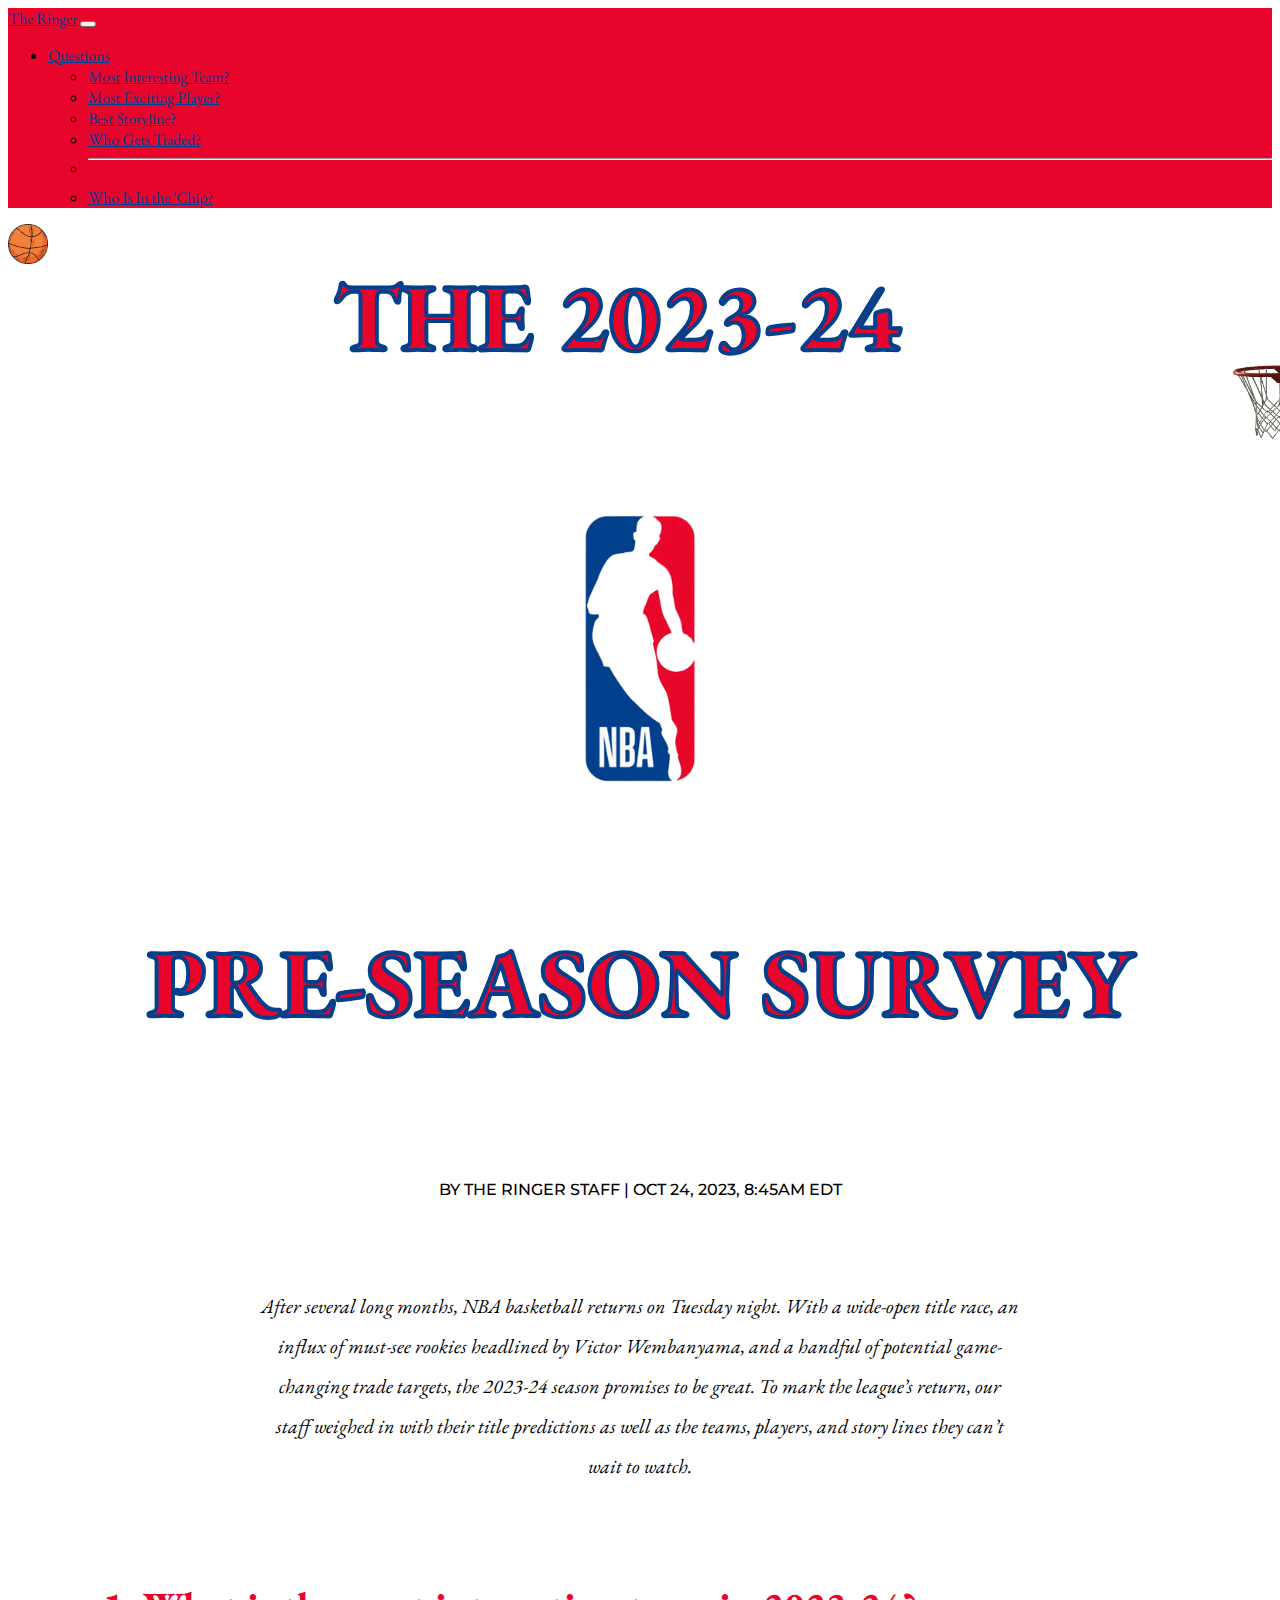
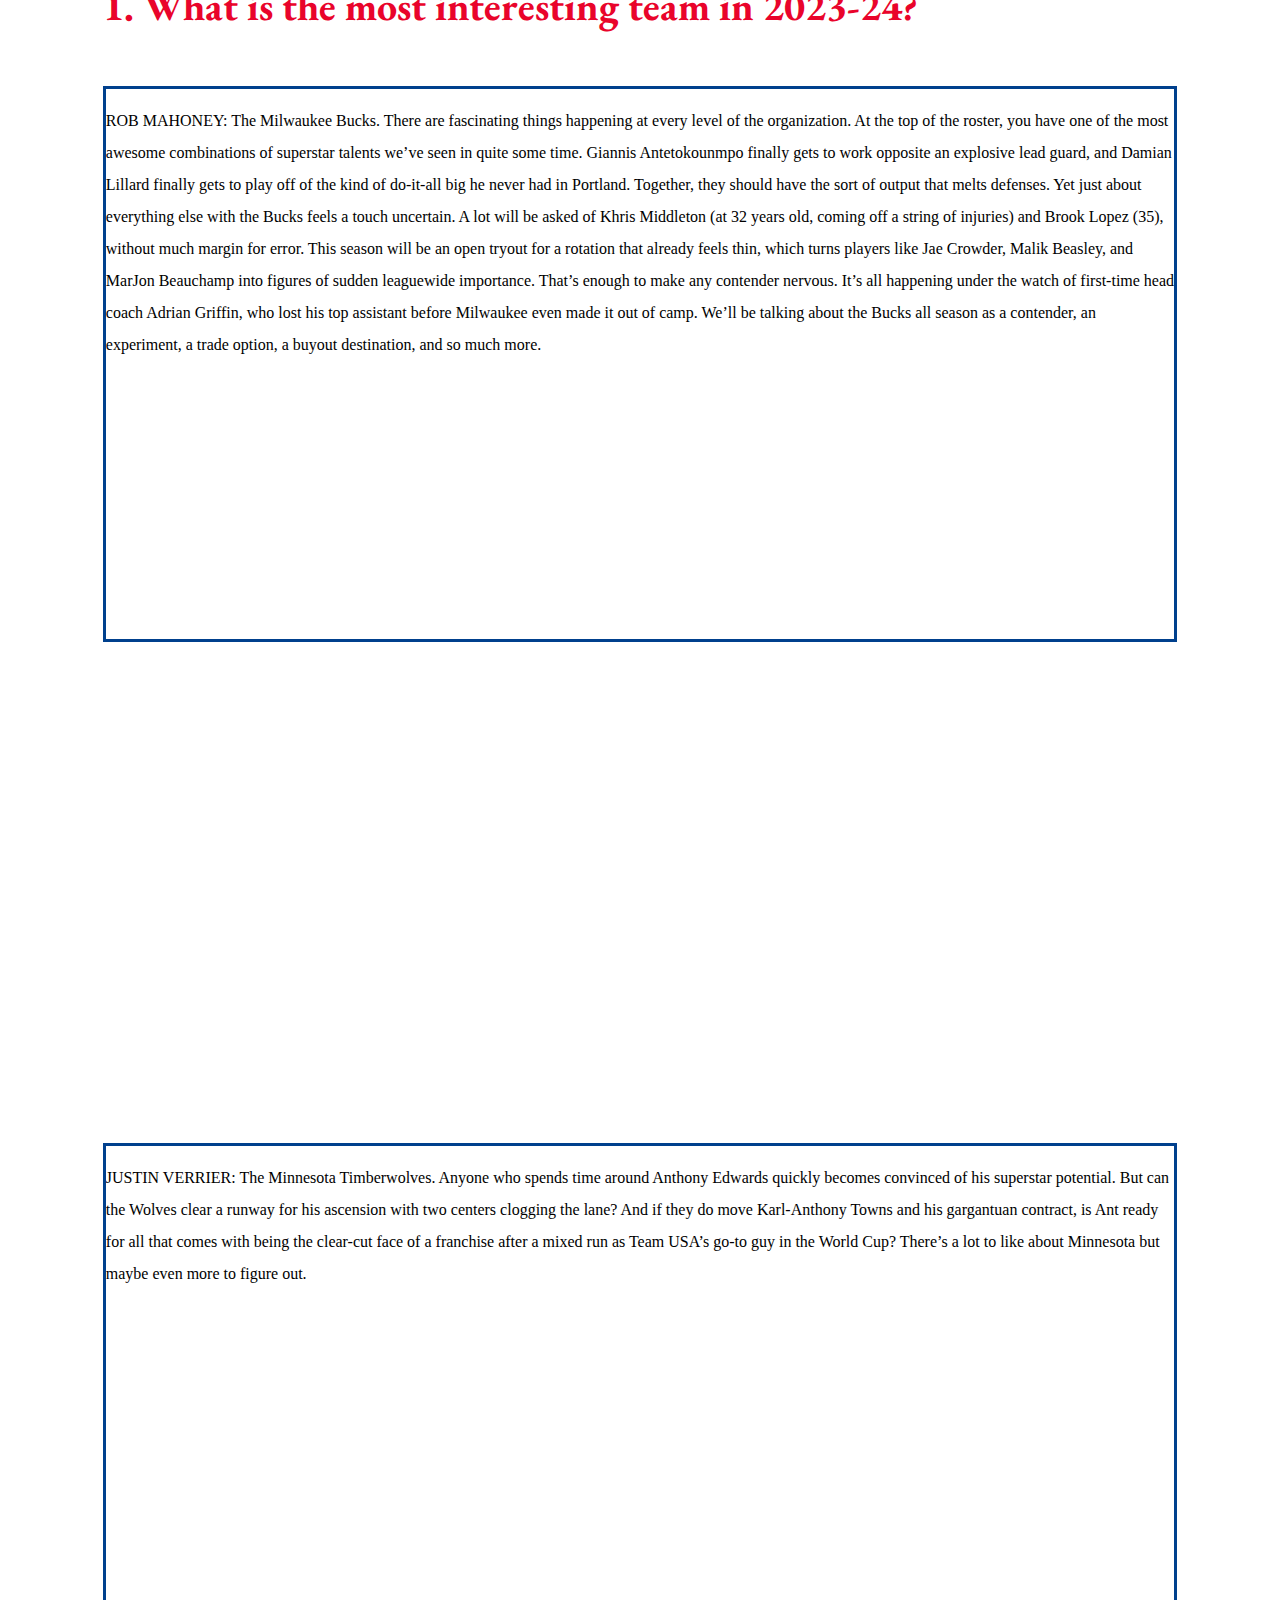
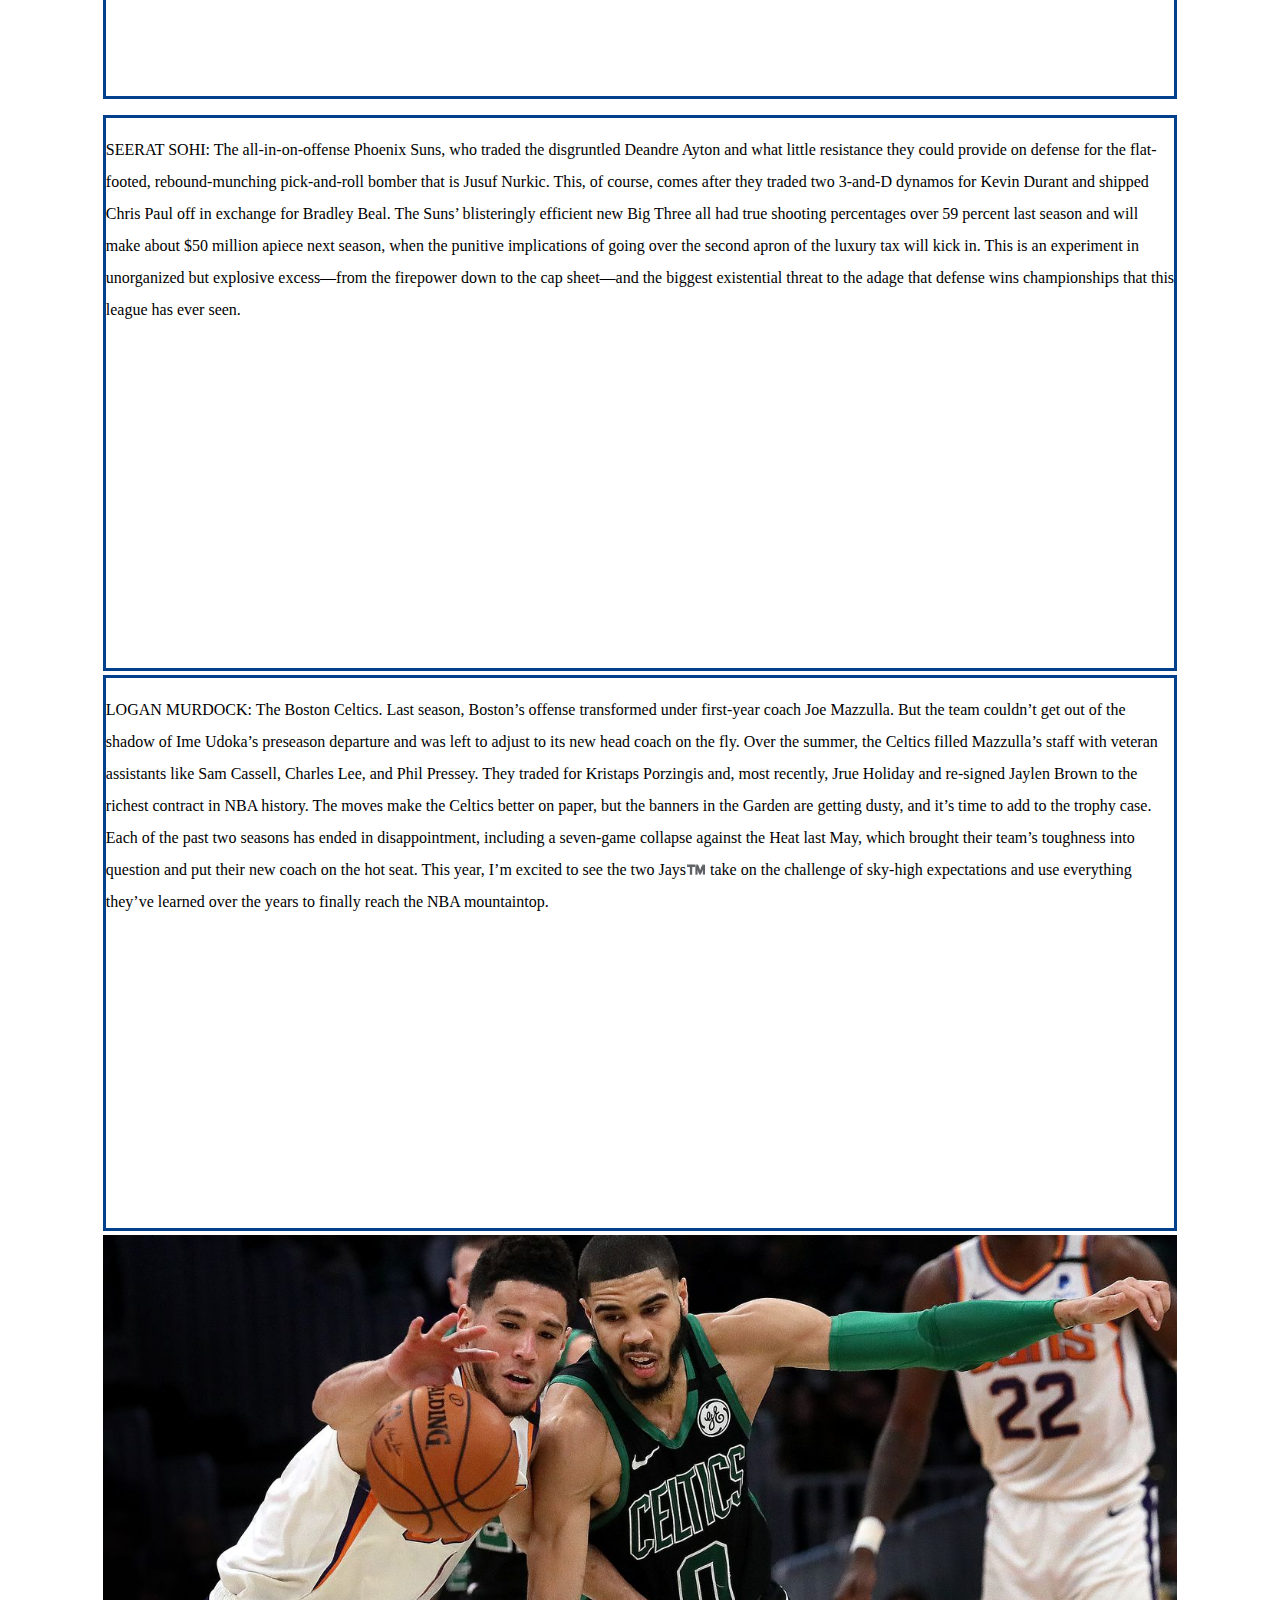
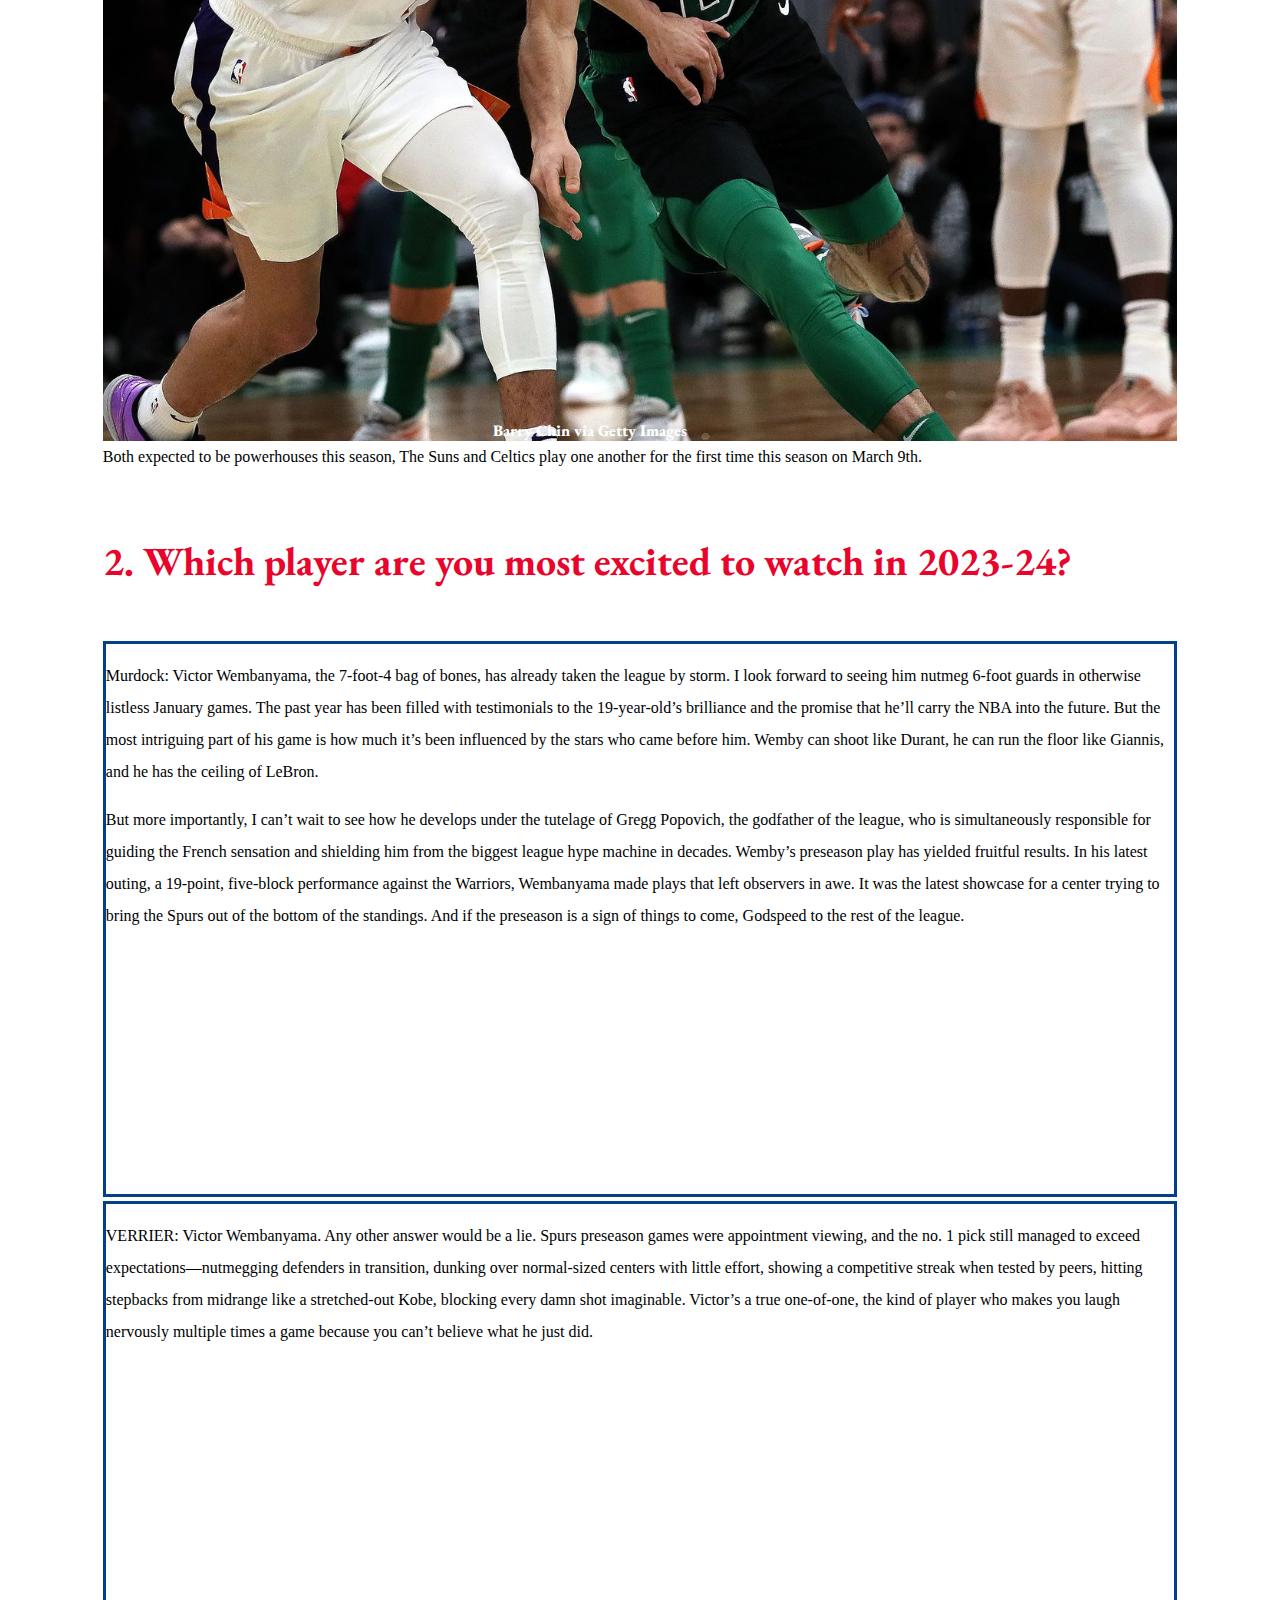
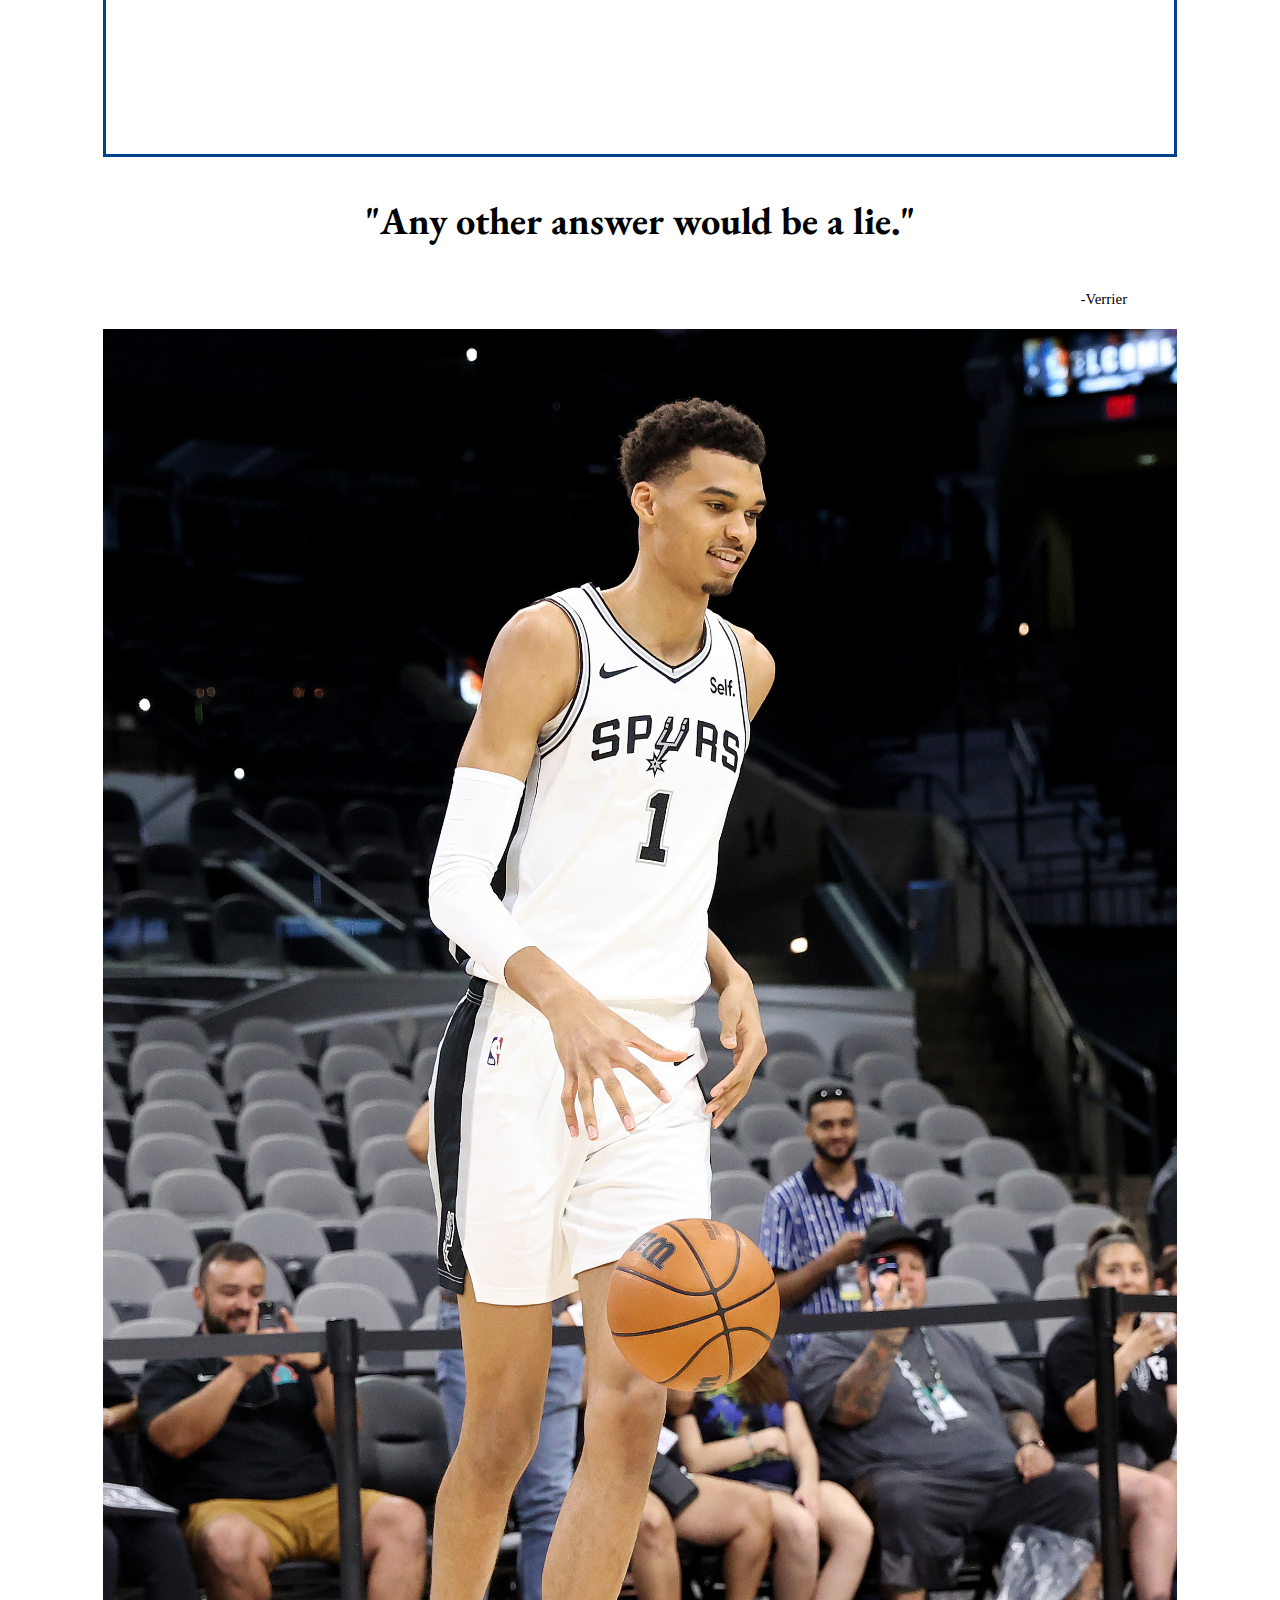
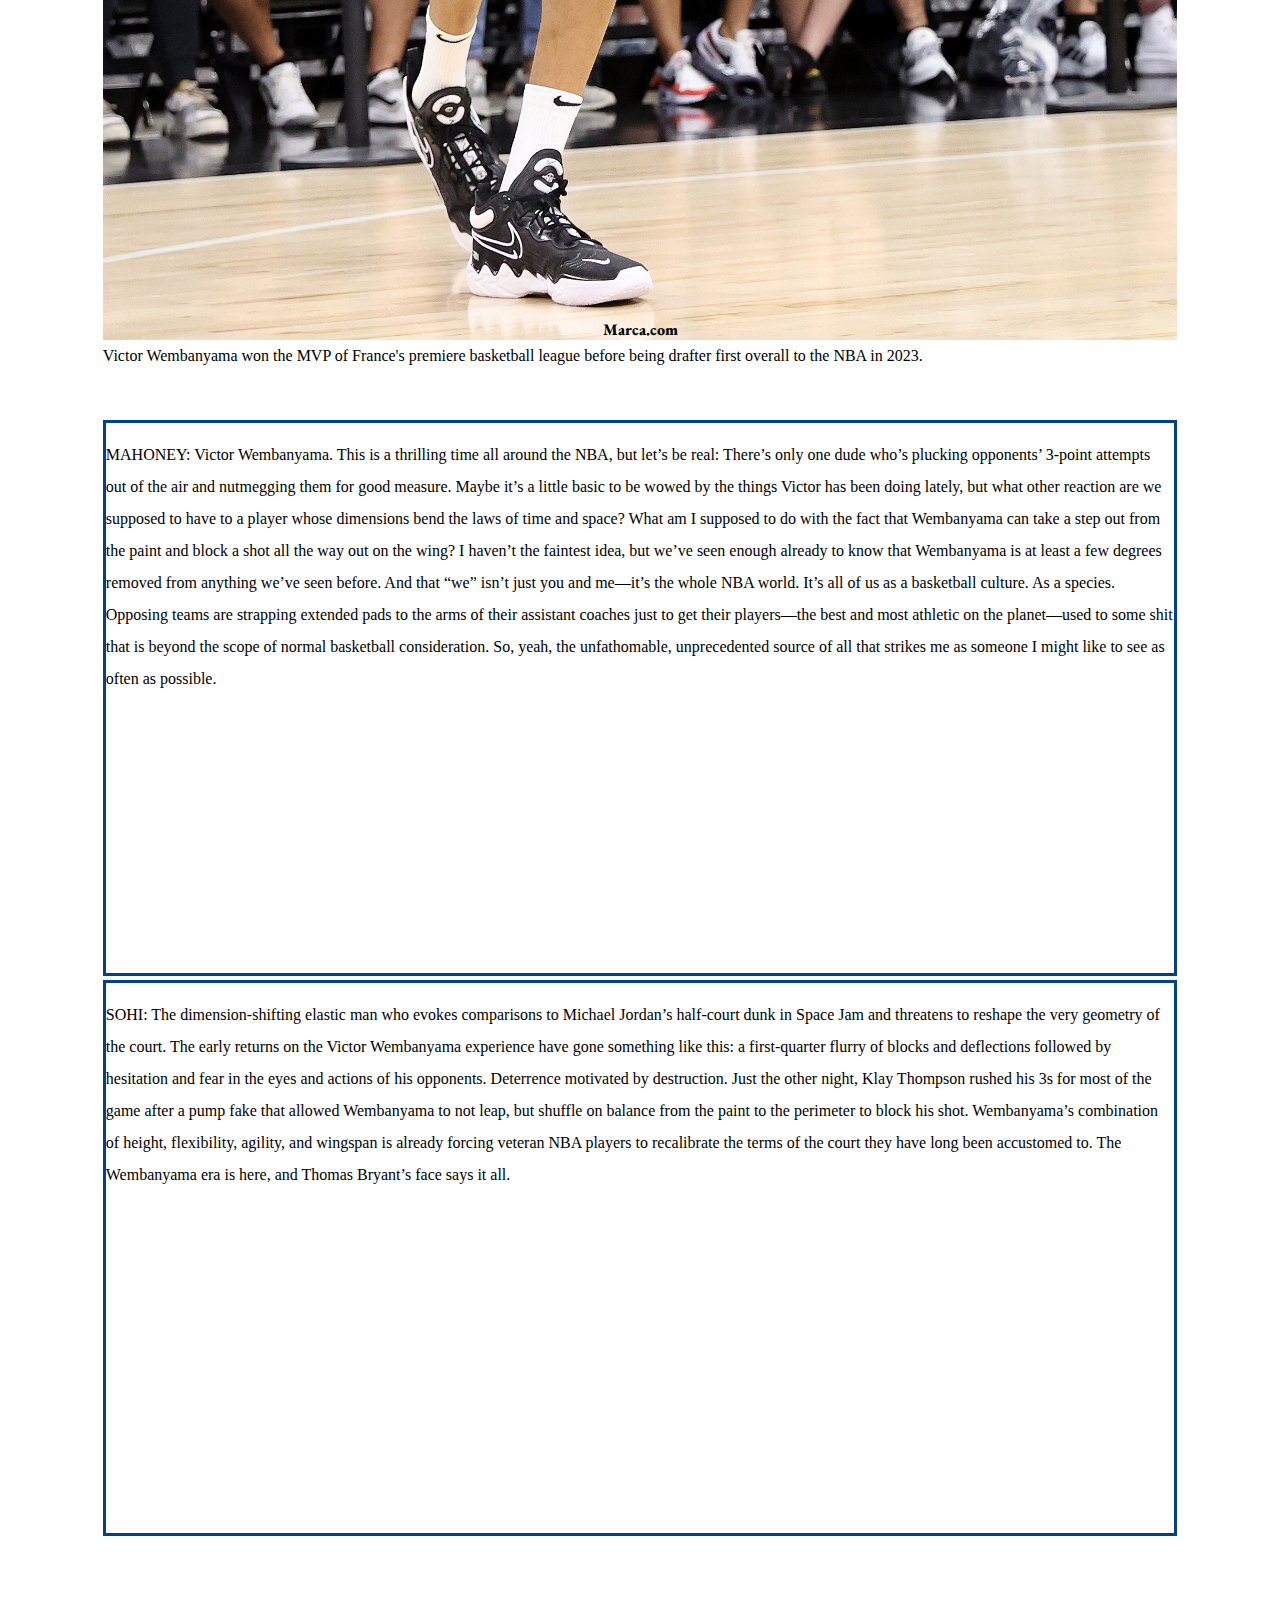
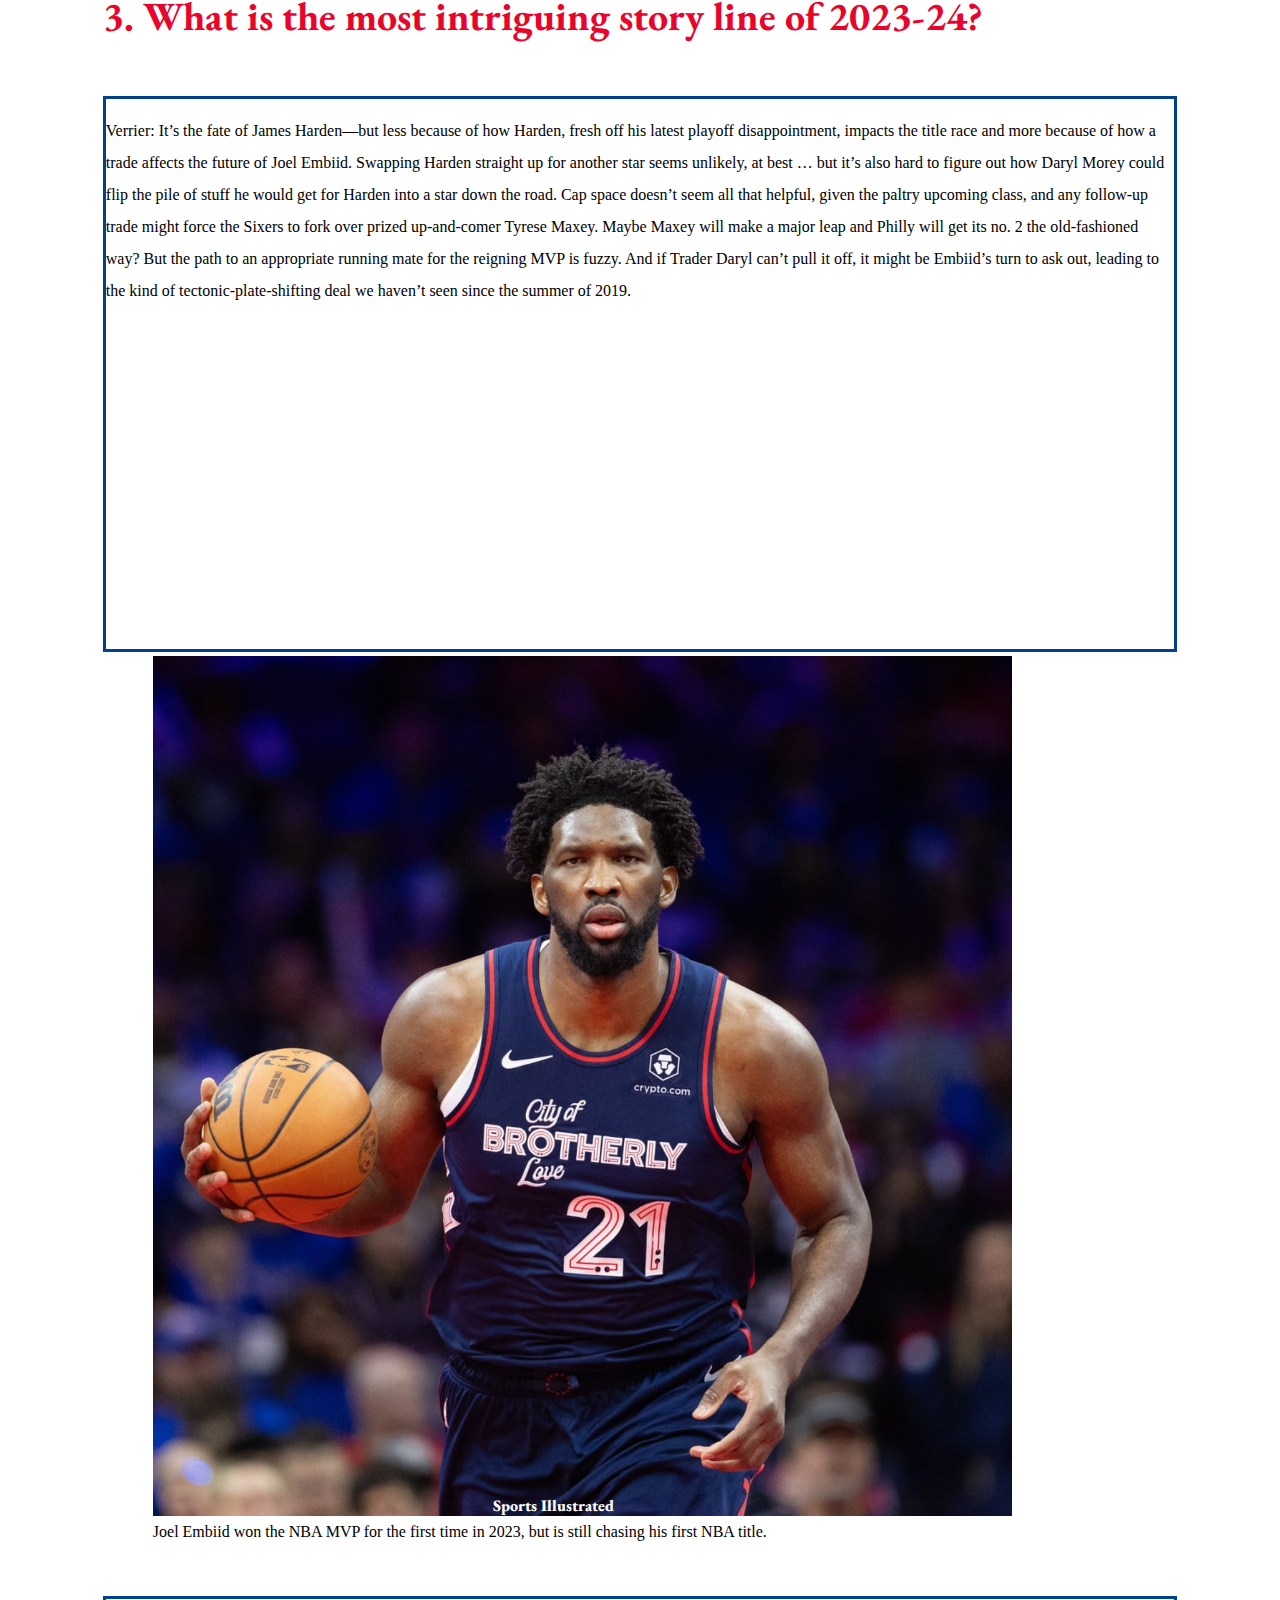
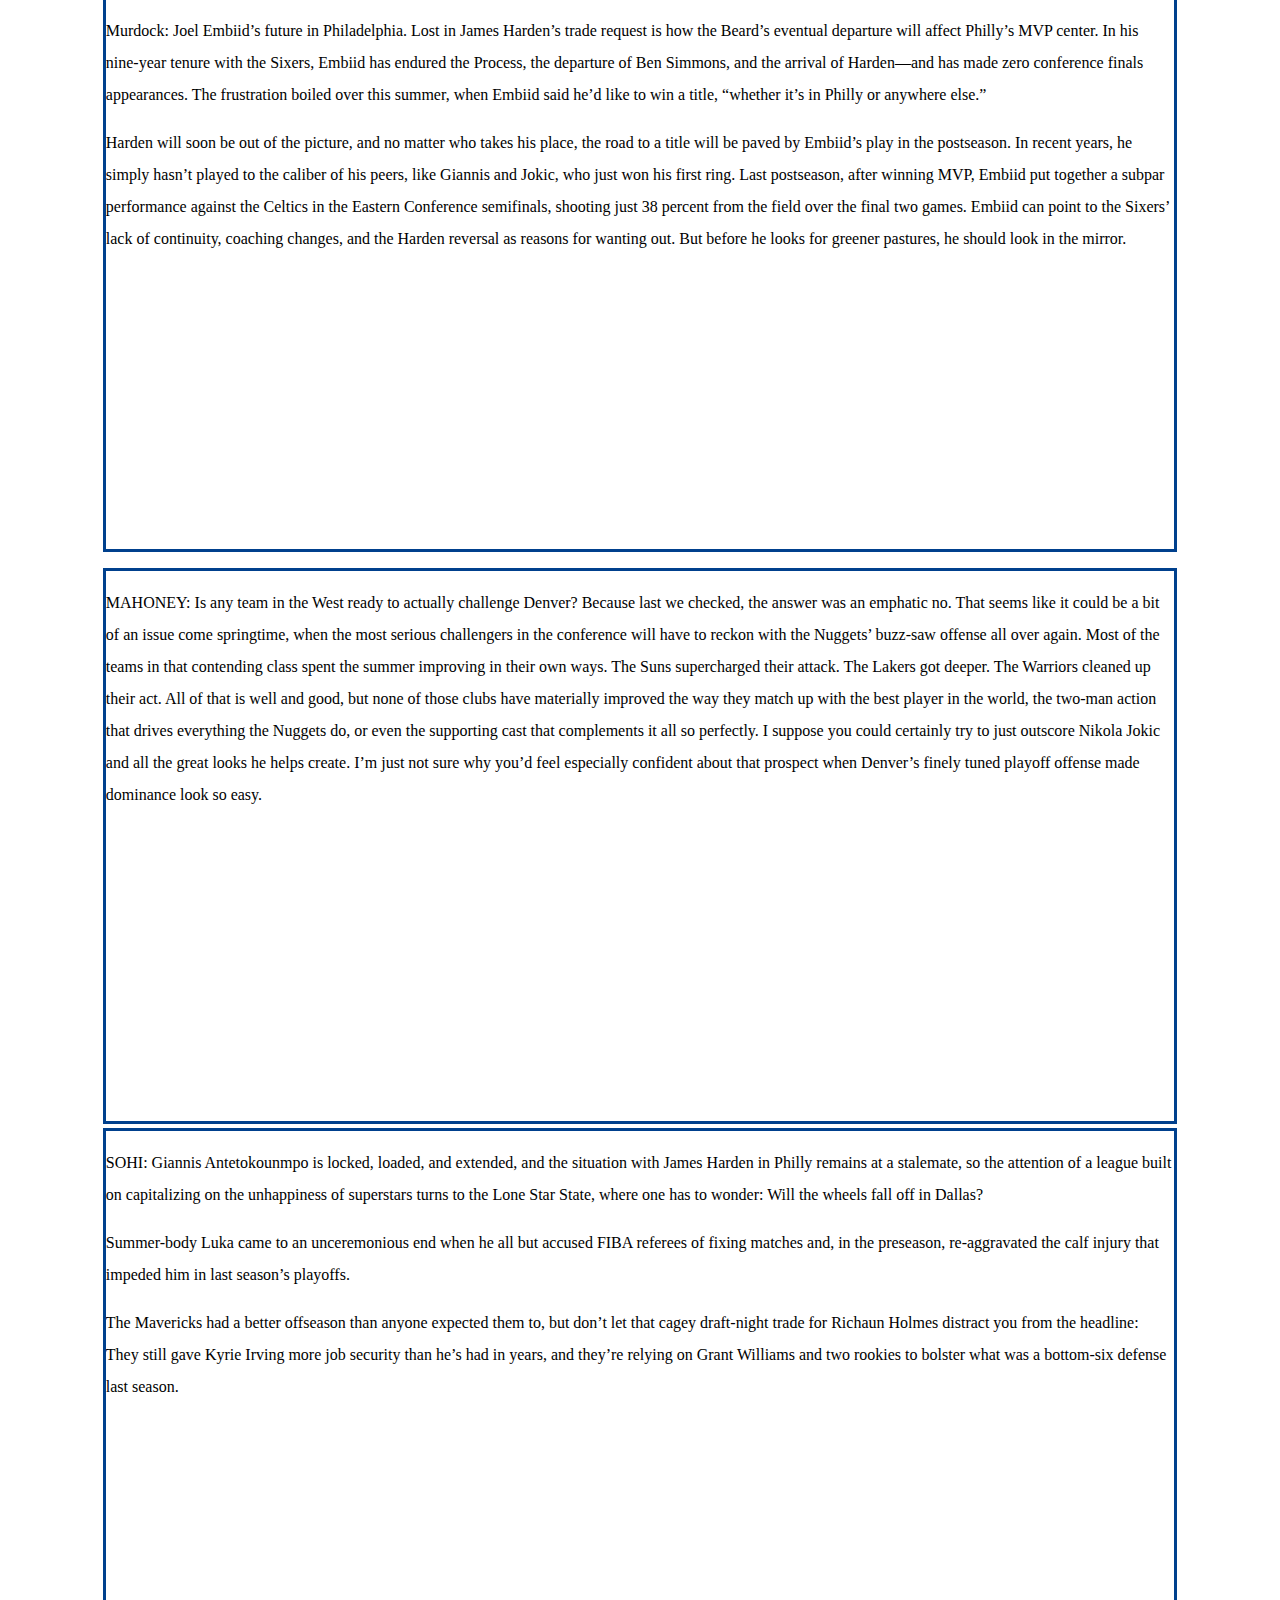
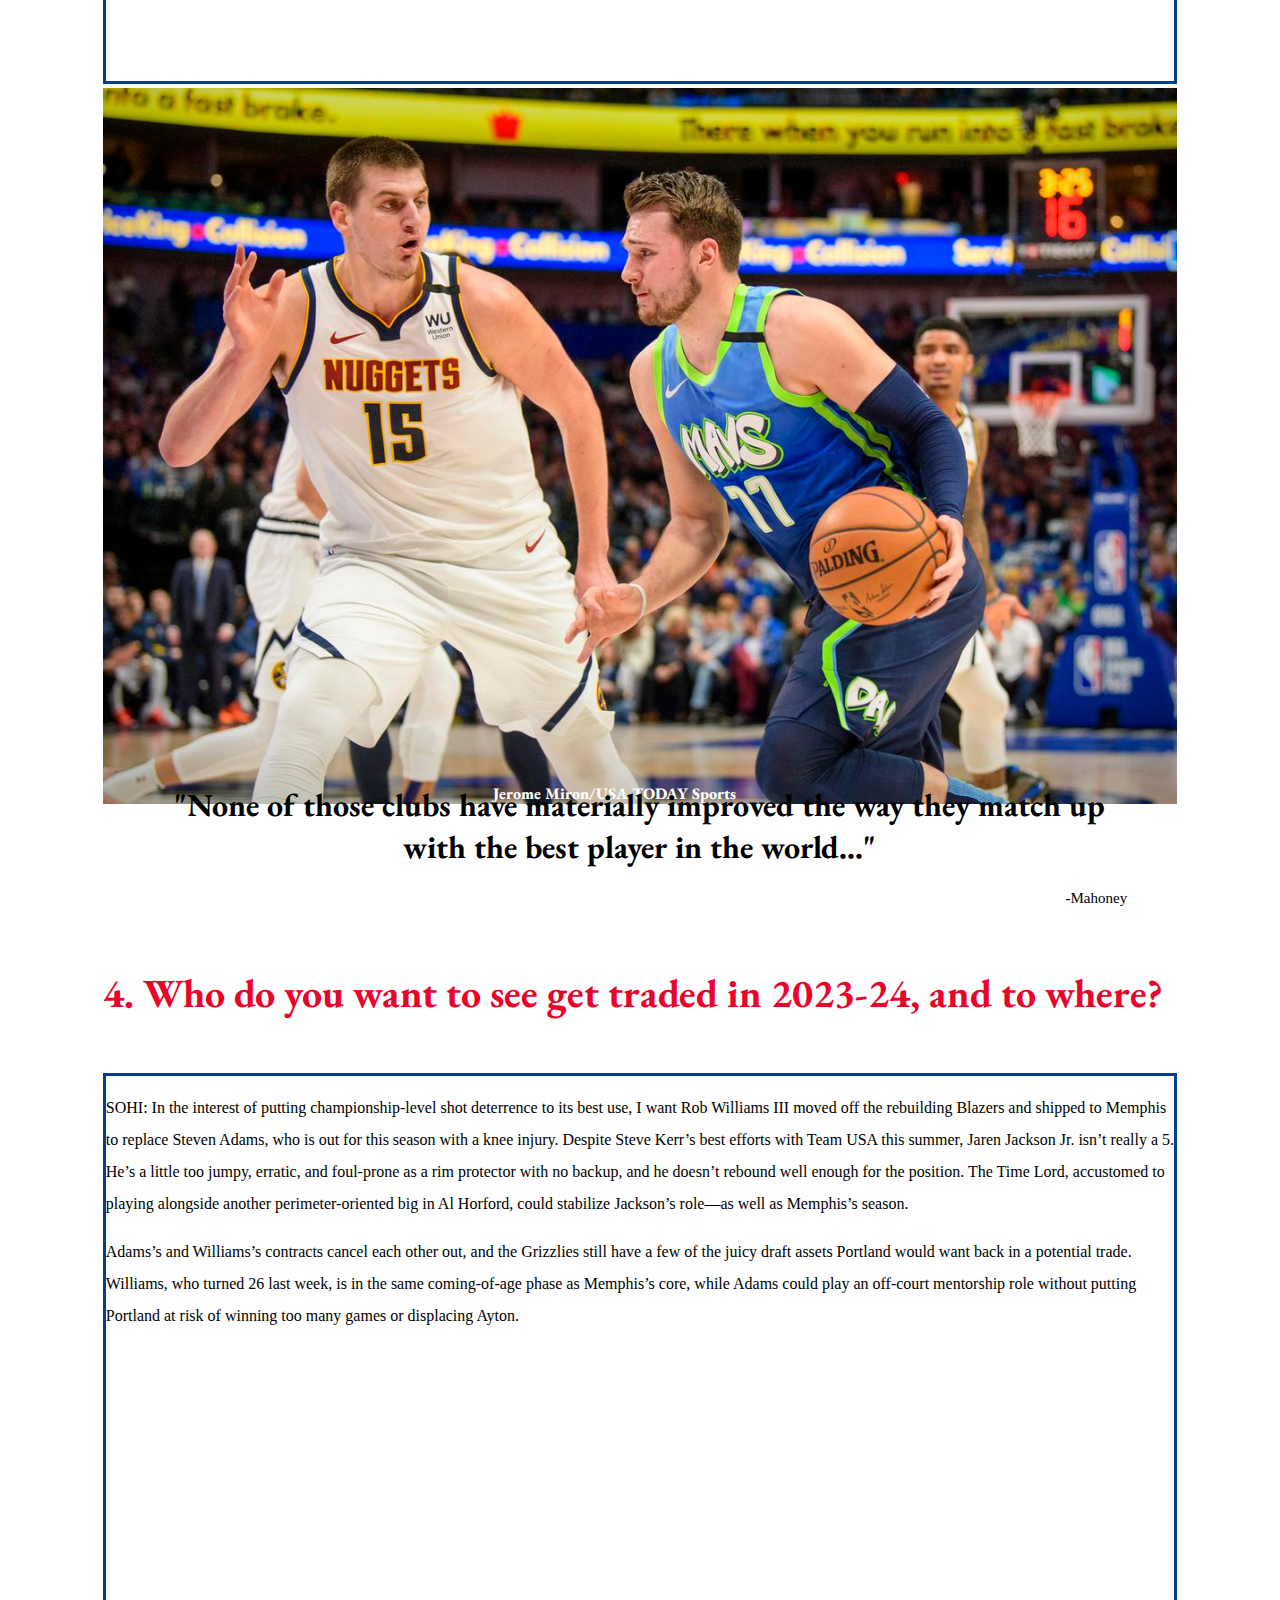
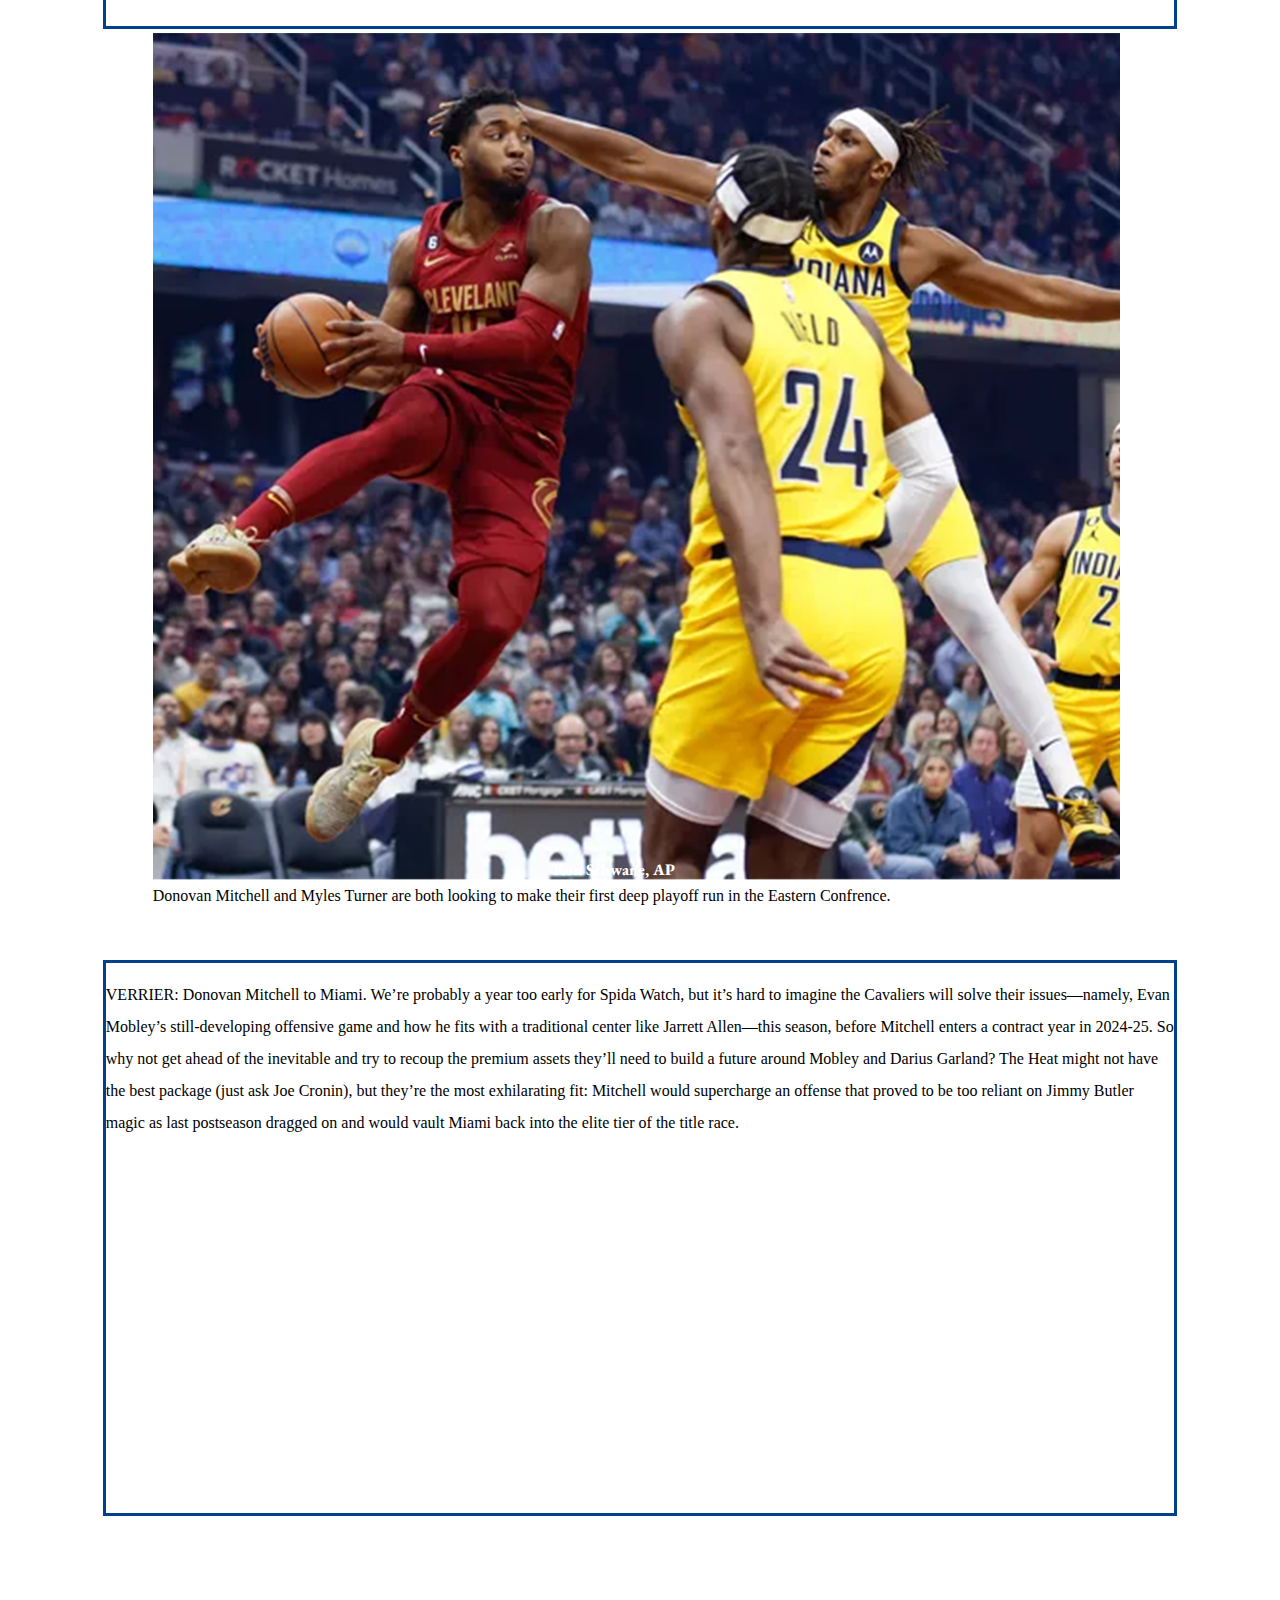
<file: data-viz-project/index.html>
<!doctype html>

<html lang="en">
<head>
  <meta charset="utf-8">
  <meta name="viewport" content="width=device-width, initial-scale=1, shrink-to-fit=no">

  <title>Bootstrap Template</title>
  <meta name="description" content="Merrill College of Journalism, UMD">
  <meta name="author" content="Adam Marton">

  <!-- Bootstrap CSS and JavaScript -->
  <link href="https://cdn.jsdelivr.net/npm/bootstrap@5.3.2/dist/css/bootstrap.min.css" rel="stylesheet" integrity="sha384-T3c6CoIi6uLrA9TneNEoa7RxnatzjcDSCmG1MXxSR1GAsXEV/Dwwykc2MPK8M2HN" crossorigin="anonymous">

  <script src="https://cdn.jsdelivr.net/npm/bootstrap@5.3.2/dist/js/bootstrap.bundle.min.js" integrity="sha384-C6RzsynM9kWDrMNeT87bh95OGNyZPhcTNXj1NW7RuBCsyN/o0jlpcV8Qyq46cDfL" crossorigin="anonymous"></script>

  
  <link rel="stylesheet" href="https://cdn.jsdelivr.net/npm/bootstrap-icons@1.11.1/font/bootstrap-icons.css">

<!--My stylesheet-->

<link rel="stylesheet" type="text/css" href="style.css">

<!--Google Fonts -->
<link rel="preconnect" href="https://fonts.googleapis.com">
<link rel="preconnect" href="https://fonts.gstatic.com" crossorigin>
<link href="https://fonts.googleapis.com/css2?family=EB+Garamond:ital,wght@0,500;0,800;1,400;1,500&family=Kay+Pho+Du&family=Montserrat:wght@400;500&family=Open+Sans:wght@400;600;700;800&family=Special+Elite&display=swap" rel="stylesheet">
</head>
<body>
    <div class="entirety">
<!-- Navbar start-->
 <nav class="navbar navbar-expand-lg bg-body-tertiary" style="background-color: #E9042B;">
   <div class="container-fluid">
     <a class="navbar-brand" href="https://www.theringer.com/" target=”_blank”>The Ringer</a>
     <button class="navbar-toggler" type="button" data-bs-toggle="collapse" data-bs-target="#navbarSupportedContent" aria-controls="navbarSupportedContent" aria-expanded="false" aria-label="Toggle navigation">
       <span class="navbar-toggler-icon"></span>
     </button>
     <div class="collapse navbar-collapse" id="navbarSupportedContent">
       <ul class="navbar-nav me-auto mb-2 mb-lg-0">
      
         <li class="nav-item dropdown">
           <a class="nav-link dropdown-toggle" href="#" role="button" data-bs-toggle="dropdown" aria-expanded="false">
             Questions
           </a>
           <ul class="dropdown-menu">
             <li><a class="dropdown-item" href="#question1">Most Interesting Team?</a></li>
             <li><a class="dropdown-item" href="#question2">Most Exciting Player?</a></li>
             <li><a class="dropdown-item" href="#question3">Best Storyline?</a></li>
             <li><a class="dropdown-item" href="#question4">Who Gets Traded?</a></li>
             <li><hr class="dropdown-divider"></li>
             <li><a class="dropdown-item" href="#question5">Who Is In the 'Chip?</a></li>
           </ul>
         </li>
     </div>
   </div>
 </nav>
 <!-- Navbar end-->

 <!-- Bouncy ball start-->
<div class="animate">
 <div class="x">
    <img class="y" src="images/topper/ball.png" alt="codepen" width="40px" />
  </div>
</div>
<!-- Bouncy end-->

  <div class="container">
    <img src="images/topper/hoop.png" alt="NBA logo" class="topper-image2" style="float: right; margin-right: -80px;">  
    <p class="headline1">THE 2023-24</p>
   

    <img src="images/topper/nba logo.png" alt="NBA logo" class="topper-image1">

 

    <p class="headline2">PRE-SEASON SURVEY</p>
   
    <p class="byline">By The Ringer Staff | Oct 24, 2023, 8:45am EDT</p>
    <div class="story">
    
    <p class="intro">After several long months, NBA basketball returns on Tuesday night. With a wide-open title race, an influx of must-see rookies headlined by Victor Wembanyama, and a handful of potential game-changing trade targets, the 2023-24 season promises to be great. To mark the league’s return, our staff weighed in with their title predictions as well as the teams, players, and story lines they can’t wait to watch.</p>


   

        </div>
   
  </div>
   
  <!--Question 1-->
<div id="question1">

  <div class="row">
    <p class="questions">1. What is the most interesting team in 2023-24?</p>
  <div class="col-md-3">  
  <div class="scroll">
   <p>ROB MAHONEY: The Milwaukee Bucks. There are fascinating things happening at every level of the organization. At the top of the roster, you have one of the most awesome combinations of superstar talents we’ve seen in quite some time. Giannis Antetokounmpo finally gets to work opposite an explosive lead guard, and Damian Lillard finally gets to play off of the kind of do-it-all big he never had in Portland. Together, they should have the sort of output that melts defenses. Yet just about everything else with the Bucks feels a touch uncertain. A lot will be asked of Khris Middleton (at 32 years old, coming off a string of injuries) and Brook Lopez (35), without much margin for error. This season will be an open tryout for a rotation that already feels thin, which turns players like Jae Crowder, Malik Beasley, and MarJon Beauchamp into figures of sudden leaguewide importance. That’s enough to make any contender nervous. It’s all happening under the watch of first-time head coach Adrian Griffin, who lost his top assistant before Milwaukee even made it out of camp. We’ll be talking about the Bucks all season as a contender, an experiment, a trade option, a buyout destination, and so much more.</3>
   </div> 
  </div>

   <div class="col-md-6">   
    <iframe title="Last Season at a Glance" aria-label="Grouped Bars" id="datawrapper-chart-pg4ZM" src="https://datawrapper.dwcdn.net/pg4ZM/3/" scrolling="no" frameborder="0" style="width: 0; min-width: 100% !important; border: none;" height="493" data-external="1"></iframe><script type="text/javascript">!function(){"use strict";window.addEventListener("message",(function(a){if(void 0!==a.data["datawrapper-height"]){var e=document.querySelectorAll("iframe");for(var t in a.data["datawrapper-height"])for(var r=0;r<e.length;r++)if(e[r].contentWindow===a.source){var i=a.data["datawrapper-height"][t]+"px";e[r].style.height=i}}}))}();
    </script>
   </div>

    <div class="col-md-3">  
      <div class="scroll"> 
    <p>JUSTIN VERRIER: The Minnesota Timberwolves. Anyone who spends time around Anthony Edwards quickly becomes convinced of his superstar potential. But can the Wolves clear a runway for his ascension with two centers clogging the lane? And if they do move Karl-Anthony Towns and his gargantuan contract, is Ant ready for all that comes with being the clear-cut face of a franchise after a mixed run as Team USA’s go-to guy in the World Cup? There’s a lot to like about Minnesota but maybe even more to figure out.</9>
    </div>
  </div>
  </div>
  <div class="row">
    <div class="col-md-3">  
    <div class="scroll"> 
    <p>SEERAT SOHI: The all-in-on-offense Phoenix Suns, who traded the disgruntled Deandre Ayton and what little resistance they could provide on defense for the flat-footed, rebound-munching pick-and-roll bomber that is Jusuf Nurkic. This, of course, comes after they traded two 3-and-D dynamos for Kevin Durant and shipped Chris Paul off in exchange for Bradley Beal.

    The Suns’ blisteringly efficient new Big Three all had true shooting percentages over 59 percent last season and will make about $50 million apiece next season, when the punitive implications of going over the second apron of the luxury tax will kick in. This is an experiment in unorganized but explosive excess—from the firepower down to the cap sheet—and the biggest existential threat to the adage that defense wins championships that this league has ever seen.</12>
  </div>
    </div>
    <div class="col-md-3">  
      <div class="scroll"> 
      <p>LOGAN MURDOCK: The Boston Celtics. Last season, Boston’s offense transformed under first-year coach Joe Mazzulla. But the team couldn’t get out of the shadow of Ime Udoka’s preseason departure and was left to adjust to its new head coach on the fly.
        Over the summer, the Celtics filled Mazzulla’s staff with veteran assistants like Sam Cassell, Charles Lee, and Phil Pressey. They traded for Kristaps Porzingis and, most recently, Jrue Holiday and re-signed Jaylen Brown to the richest contract in NBA history. The moves make the Celtics better on paper, but the banners in the Garden are getting dusty, and it’s time to add to the trophy case. Each of the past two seasons has ended in disappointment, including a seven-game collapse against the Heat last May, which brought their team’s toughness into question and put their new coach on the hot seat. This year, I’m excited to see the two Jays™️ take on the challenge of sky-high expectations and use everything they’ve learned over the years to finally reach the NBA mountaintop.
        </12>
    </div>
      </div>
      <div class="col-md-6">
        <img src="images/q1/suns-celtics.jpeg" alt="Suns vs. Celtics from 2023" class="q-image">
        <div class="attribute-q1">Barry Chin via Getty Images</div>
  <p class="caption">Both expected to be powerhouses this season, The Suns and Celtics play one another for the first time this season on March 9th.</p>
      </div>

  </div>
</div>

 <!--Question 2--> 
 <div id="question2">
 <div class="row">
  <p class="questions">2. Which player are you most excited to watch in 2023-24?</p>
<div class="col-md-3">  
<div class="scroll">
 <p>Murdock: Victor Wembanyama, the 7-foot-4 bag of bones, has already taken the league by storm. I look forward to seeing him nutmeg 6-foot guards in otherwise listless January games. The past year has been filled with testimonials to the 19-year-old’s brilliance and the promise that he’ll carry the NBA into the future. But the most intriguing part of his game is how much it’s been influenced by the stars who came before him. Wemby can shoot like Durant, he can run the floor like Giannis, and he has the ceiling of LeBron. </p>
  <p>But more importantly, I can’t wait to see how he develops under the tutelage of Gregg Popovich, the godfather of the league, who is simultaneously responsible for guiding the French sensation and shielding him from the biggest league hype machine in decades. Wemby’s preseason play has yielded fruitful results. In his latest outing, a 19-point, five-block performance against the Warriors, Wembanyama made plays that left observers in awe. It was the latest showcase for a center trying to bring the Spurs out of the bottom of the standings. And if the preseason is a sign of things to come, Godspeed to the rest of the league.</p>
  </3>
  </div>
  <div class="scroll"> 
    <p>VERRIER: Victor Wembanyama. Any other answer would be a lie. Spurs preseason games were appointment viewing, and the no. 1 pick still managed to exceed expectations—nutmegging defenders in transition, dunking over normal-sized centers with little effort, showing a competitive streak when tested by peers, hitting stepbacks from midrange like a stretched-out Kobe, blocking every damn shot imaginable. Victor’s a true one-of-one, the kind of player who makes you laugh nervously multiple times a game because you can’t believe what he just did.</9>
    </div>
</div>

<div class="col-md-6">
  
  <blockquote class="pullquote1">

  "Any other answer would be a lie."

  </blockquote>

  <div class="pq-attribute">
    <p> -Verrier</p>
  </div>

  <img src="images/q2/wemby.jpeg" alt="Victor Wembanyama" class="q2-image">
  <div class="attribute-q2">Marca.com</div>
  <p class="caption">Victor Wembanyama won the MVP of France's premiere basketball league before being drafter first overall to the NBA in 2023.</p>
</div>

<div class="col-md-3">  
  <div class="scroll"> 
  <p>MAHONEY: Victor Wembanyama. This is a thrilling time all around the NBA, but let’s be real: There’s only one dude who’s plucking opponents’ 3-point attempts out of the air and nutmegging them for good measure. Maybe it’s a little basic to be wowed by the things Victor has been doing lately, but what other reaction are we supposed to have to a player whose dimensions bend the laws of time and space? What am I supposed to do with the fact that Wembanyama can take a step out from the paint and block a shot all the way out on the wing? I haven’t the faintest idea, but we’ve seen enough already to know that Wembanyama is at least a few degrees removed from anything we’ve seen before. And that “we” isn’t just you and me—it’s the whole NBA world. It’s all of us as a basketball culture. As a species. Opposing teams are strapping extended pads to the arms of their assistant coaches just to get their players—the best and most athletic on the planet—used to some shit that is beyond the scope of normal basketball consideration. So, yeah, the unfathomable, unprecedented source of all that strikes me as someone I might like to see as often as possible.
  </12>
</div>
<div class="scroll"> 
  <p>SOHI: The dimension-shifting elastic man who evokes comparisons to Michael Jordan’s half-court dunk in Space Jam and threatens to reshape the very geometry of the court. The early returns on the Victor Wembanyama experience have gone something like this: a first-quarter flurry of blocks and deflections followed by hesitation and fear in the eyes and actions of his opponents. Deterrence motivated by destruction.
    Just the other night, Klay Thompson rushed his 3s for most of the game after a pump fake that allowed Wembanyama to not leap, but shuffle on balance from the paint to the perimeter to block his shot.
    Wembanyama’s combination of height, flexibility, agility, and wingspan is already forcing veteran NBA players to recalibrate the terms of the court they have long been accustomed to. The Wembanyama era is here, and Thomas Bryant’s face says it all.
    </12>
</div>
  </div>

</div>
</div>
 <!--Question 3-->


 <div id="question3">
 <div class="row">
  <p class="questions">3. What is the most intriguing story line of 2023-24?</p>
<div class="col-md-3">  
<div class="scroll">
 <p>Verrier: It’s the fate of James Harden—but less because of how Harden, fresh off his latest playoff disappointment, impacts the title race and more because of how a trade affects the future of Joel Embiid. Swapping Harden straight up for another star seems unlikely, at best … but it’s also hard to figure out how Daryl Morey could flip the pile of stuff he would get for Harden into a star down the road. Cap space doesn’t seem all that helpful, given the paltry upcoming class, and any follow-up trade might force the Sixers to fork over prized up-and-comer Tyrese Maxey. Maybe Maxey will make a major leap and Philly will get its no. 2 the old-fashioned way? But the path to an appropriate running mate for the reigning MVP is fuzzy. And if Trader Daryl can’t pull it off, it might be Embiid’s turn to ask out, leading to the kind of tectonic-plate-shifting deal we haven’t seen since the summer of 2019.
</3>
 </div> 
</div>

<div class="col-md-6">
  <div class="pic">
  <img src="images/q3/embiid.jpeg" alt="Joel Embiid" class="q3-image">
<div class="attribute-q3-1">Sports Illustrated</div>
</div>
  <p class="caption3">Joel Embiid won the NBA MVP for the first time in 2023, but is still chasing his first NBA title.</p>
</div>

  <div class="col-md-3">  
    <div class="scroll"> 
  <p>Murdock: Joel Embiid’s future in Philadelphia. Lost in James Harden’s trade request is how the Beard’s eventual departure will affect Philly’s MVP center. In his nine-year tenure with the Sixers, Embiid has endured the Process, the departure of Ben Simmons, and the arrival of Harden—and has made zero conference finals appearances. The frustration boiled over this summer, when Embiid said he’d like to win a title, “whether it’s in Philly or anywhere else.”</p>
  <p>Harden will soon be out of the picture, and no matter who takes his place, the road to a title will be paved by Embiid’s play in the postseason. In recent years, he simply hasn’t played to the caliber of his peers, like Giannis and Jokic, who just won his first ring. Last postseason, after winning MVP, Embiid put together a subpar performance against the Celtics in the Eastern Conference semifinals, shooting just 38 percent from the field over the final two games. Embiid can point to the Sixers’ lack of continuity, coaching changes, and the Harden reversal as reasons for wanting out. But before he looks for greener pastures, he should look in the mirror.
    </9>
  </div>
</div>
</div>
<div class="row">
  <div class="col-md-3">  
  <div class="scroll"> 
  <p>MAHONEY: Is any team in the West ready to actually challenge Denver? Because last we checked, the answer was an emphatic no. That seems like it could be a bit of an issue come springtime, when the most serious challengers in the conference will have to reckon with the Nuggets’ buzz-saw offense all over again. Most of the teams in that contending class spent the summer improving in their own ways. The Suns supercharged their attack. The Lakers got deeper. The Warriors cleaned up their act. All of that is well and good, but none of those clubs have materially improved the way they match up with the best player in the world, the two-man action that drives everything the Nuggets do, or even the supporting cast that complements it all so perfectly. I suppose you could certainly try to just outscore Nikola Jokic and all the great looks he helps create. I’m just not sure why you’d feel especially confident about that prospect when Denver’s finely tuned playoff offense made dominance look so easy.
  </12>
</div>
  </div>
  <div class="col-md-3">  
    <div class="scroll"> 
    <p>SOHI: Giannis Antetokounmpo is locked, loaded, and extended, and the situation with James Harden in Philly remains at a stalemate, so the attention of a league built on capitalizing on the unhappiness of superstars turns to the Lone Star State, where one has to wonder: Will the wheels fall off in Dallas? </p>
      <p>Summer-body Luka came to an unceremonious end when he all but accused FIBA referees of fixing matches and, in the preseason, re-aggravated the calf injury that impeded him in last season’s playoffs.</p>
    <p>The Mavericks had a better offseason than anyone expected them to, but don’t let that cagey draft-night trade for Richaun Holmes distract you from the headline: They still gave Kyrie Irving more job security than he’s had in years, and they’re relying on Grant Williams and two rookies to bolster what was a bottom-six defense last season.
      
      </12>
  </div>
    </div>
    <div class="col-md-6">
      <img src="images/q3/mavs.jpg" alt="Doncic and Jokic duel from the 2022-23 season" class="q-image">
      <div class="attribute-q3-2">Jerome Miron/USA TODAY Sports</div>
      <blockquote class="pullquote2">

        "None of those clubs have materially improved the way they match up with the best player in the world..."
      
        </blockquote>
      
        <div class="pq-attribute">
          <p> -Mahoney</p>
        </div>
    </div>

</div>
 </div>

 <!--Question 4-->


 <div id="question4">
  <div class="row">
   <p class="questions">4. Who do you want to see get traded in 2023-24, and to where?</p>
 <div class="col-md-3">  
 <div class="scroll">
  <p>SOHI: In the interest of putting championship-level shot deterrence to its best use, I want Rob Williams III moved off the rebuilding Blazers and shipped to Memphis to replace Steven Adams, who is out for this season with a knee injury. Despite Steve Kerr’s best efforts with Team USA this summer, Jaren Jackson Jr. isn’t really a 5. He’s a little too jumpy, erratic, and foul-prone as a rim protector with no backup, and he doesn’t rebound well enough for the position. The Time Lord, accustomed to playing alongside another perimeter-oriented big in Al Horford, could stabilize Jackson’s role—as well as Memphis’s season.</p> 
  
  <p>Adams’s and Williams’s contracts cancel each other out, and the Grizzlies still have a few of the juicy draft assets Portland would want back in a potential trade. Williams, who turned 26 last week, is in the same coming-of-age phase as Memphis’s core, while Adams could play an off-court mentorship role without putting Portland at risk of winning too many games or displacing Ayton.

 </3>
  </div> 
 </div>
 
 <div class="col-md-6">
   <div class="pic">
   <img src="images/q4/Untitled-1.png" alt="Donovan Mitchell and Myles Turner" class="q4-image">
 <div class="attribute-q4-1">Ron Schwane, AP</div>
 </div>
   <p class="caption3">Donovan Mitchell and Myles Turner are both looking to make their first deep playoff run in the Eastern Confrence.</p>
 </div>
 
   <div class="col-md-3">  
     <div class="scroll"> 
   <p>VERRIER: Donovan Mitchell to Miami. We’re probably a year too early for Spida Watch, but it’s hard to imagine the Cavaliers will solve their issues—namely, Evan Mobley’s still-developing offensive game and how he fits with a traditional center like Jarrett Allen—this season, before Mitchell enters a contract year in 2024-25. So why not get ahead of the inevitable and try to recoup the premium assets they’ll need to build a future around Mobley and Darius Garland? The Heat might not have the best package (just ask Joe Cronin), but they’re the most exhilarating fit: Mitchell would supercharge an offense that proved to be too reliant on Jimmy Butler magic as last postseason dragged on and would vault Miami back into the elite tier of the title race.
     </9>
   </div>
 </div>
 </div>
 <div class="row">
  <div class="col-md-6">
    <iframe title="Last Year's Stats for Potential Trade Candidates" aria-label="Grouped Bars" id="datawrapper-chart-8YpSS" src="https://datawrapper.dwcdn.net/8YpSS/2/" scrolling="no" frameborder="0" style="width: 0; min-width: 100% !important; border: none;" height="493" data-external="1"></iframe><script type="text/javascript">!function(){"use strict";window.addEventListener("message",(function(a){if(void 0!==a.data["datawrapper-height"]){var e=document.querySelectorAll("iframe");for(var t in a.data["datawrapper-height"])for(var r=0;r<e.length;r++)if(e[r].contentWindow===a.source){var i=a.data["datawrapper-height"][t]+"px";e[r].style.height=i}}}))}();
    </script>
  </div>
   <div class="col-md-3">  
   <div class="scroll"> 
   <p>MAHONEY: Pascal Siakam to the Pacers. Or the Hornets. Or the Hawks. Or really to any team where he would have a clearer future. Siakam is a tremendous player who, if nothing else, deserves to understand where and how he fits into his team’s plans. The picture in Toronto is a little too murky for that—particularly with the same old positional glut in the middle of the Raptors’ lineup and since Siakam is rolling into a contract year without the certainty of an extension. Maybe it’s just time to let a good thing go. Siakam is flexible enough to help all sorts of teams, but his game would really sing in the open floor of a faster-paced offense. All three of the teams above play with that kind of tempo, have an evident positional need for a forward just like Siakam, and could pair him with a high-level playmaker to make his life easier. Let’s make it happen; free Pascal—all involved could be better off for it.
   </12>
 </div>
   </div>
   <div class="col-md-3">  
     <div class="scroll"> 
     <p>MURDOCK: Myles Turner. The 27-year-old was involved in trade rumors for the past few years, including last season, before he ultimately signed an extension with Indiana. But the terms of that deal—two years, $60 million—are still relatively attractive for suitors who could come the Pacers’ way. Last season, the Lakers kicked the tires on a deal for Turner before deciding to revamp the roster elsewhere, but the 6-foot-11 center’s shooting and defense could still be a boon to prospective contenders. Let’s send him to Dallas.
       
       </12>
   </div>
     </div>
     
 
 </div>
  </div>
  <!--Question 5-->


 <div id="question5">
  <div class="row">
   <p class="questions">5. Who is going to be in the Finals?</p>
   <iframe title="2023-24 NBA Champion Predictions" aria-label="Map" id="datawrapper-chart-8jvHg" src="https://datawrapper.dwcdn.net/8jvHg/1/" scrolling="no" frameborder="0" style="width: 0; min-width: 100% !important; border: none;" height="604" data-external="1"></iframe><script type="text/javascript">!function(){"use strict";window.addEventListener("message",(function(a){if(void 0!==a.data["datawrapper-height"]){var e=document.querySelectorAll("iframe");for(var t in a.data["datawrapper-height"])for(var r=0;r<e.length;r++)if(e[r].contentWindow===a.source){var i=a.data["datawrapper-height"][t]+"px";e[r].style.height=i}}}))}();
   </script>
  </div>
  </div>

  <div class="row">
  <div class="col-md-4">  
  <div class="scroll">
   <p>ROB MAHONEY: Denver over Milwaukee. The West looks deep as hell and incredibly competitive this season—at least through most of its ranks. The Nuggets stand above; I don’t see much reason to expect that a healthy Denver team wouldn’t have a similarly successful run through the conference, especially when so many of the principal characters involved might only get better. Things are a bit tougher to parse out East, with the Bucks, Celtics, and ever-persistent Heat, but the foundation of Giannis and Dame just feels too strong to doubt. There’s a lot for Milwaukee to sort out between now and the Finals, but there’s a lot of time, too—enough for a full arc of growth and change and compromise. Give me the team that has two of the most unstoppable players of their generation, and I’ll trust them to figure out the rest.
  </3>
   </div> 
  </div>
  <div class="col-md-4">  
    <div class="scroll"> 
  <p>SOHI: Lakers-Celtics. LeBron passes the torch to Anthony Davis, Austin Reaves makes a leap, and the hodgepodge of multifaceted role players around them serves them well in a Western Conference that requires shape-shifting, whether it’s defending the guard-oriented Warriors or the best offensive center of all time. Speaking of Jokic, he’ll be a little too tired to carry the Nuggets to a repeat title.</p>
   <p>The Celtics, on the other hand, have had enough losses turn into lessons. With Jrue Holiday in tow, they’re armed with the NBA’s best perimeter defense and a sense of championship experience and calm that has eluded them in past seasons. Joe Mazzulla has another season under his belt. Jaylen Brown has his bag. They beat the Lakers in six games.</p>

    <p>
      VERRIER: Celtics over Nuggets. All due respect to Denver, who blew away the competition en route to last season’s title, but I still have my doubts about the Nuggets’ ability to hold up against a five-out offense. Recent playoff history has been written by teams that can spread out a defense and attack the weak link, and the Celtics, now armed with one of the best two-way lineups in recent history, have the shooting to unroot Nikola Jokic from the paint and the scorers to attack the likes of Jamal Murray and Michael Porter Jr. in isolation.</p>
      
      <p>Boston certainly isn’t without its own flaws (Jaylen Brown’s left hand, Kristaps Porzingis’s health, and Al Horford’s age-induced decline are at the top of the list), but it has the lineup versatility to match up with any team—yes, including the reigning champs.


    </p>
    </9>
  </div>
</div>
   <div class="col-md-4">   
    <div class="scroll">
<p>
  MAHONEY: Lakers-Bucks. I’d love to see the greatest player of his generation play against the player who wants to carry that baton into the back half of the decade. Fortunately, these two teams have the rosters to make a run. The Bucks are the class of the Eastern Conference after landing Damian Lillard. Meanwhile, the Lakers, led by Bron and AD, have one of the deepest rosters in the NBA, and Davis has taken the matchup against the Greek Freak personally in recent years. Last December, Davis dropped 44 points and 10 rebounds in a win over the Bucks.</p>
 <p> A series between these two teams would give LeBron one more shot at a title, setting the stage for a legendary potential farewell for the King or a ’91 Jordan–like coming of age for Giannis. At this point, I’m taking the latter. Bucks in six.
  
</p>
    </div>
   </div>


  </div>

<!--Footer-->

<footer class="text-center text-lg-start" style="background-color: #E9042B;">
    <div class="container d-flex justify-content-center py-5">
          <p>© Matthew Weinsheimer 2023</p>
  </div>
     </div>
  </footer>


  
</div>
</body>
</html>
</file>
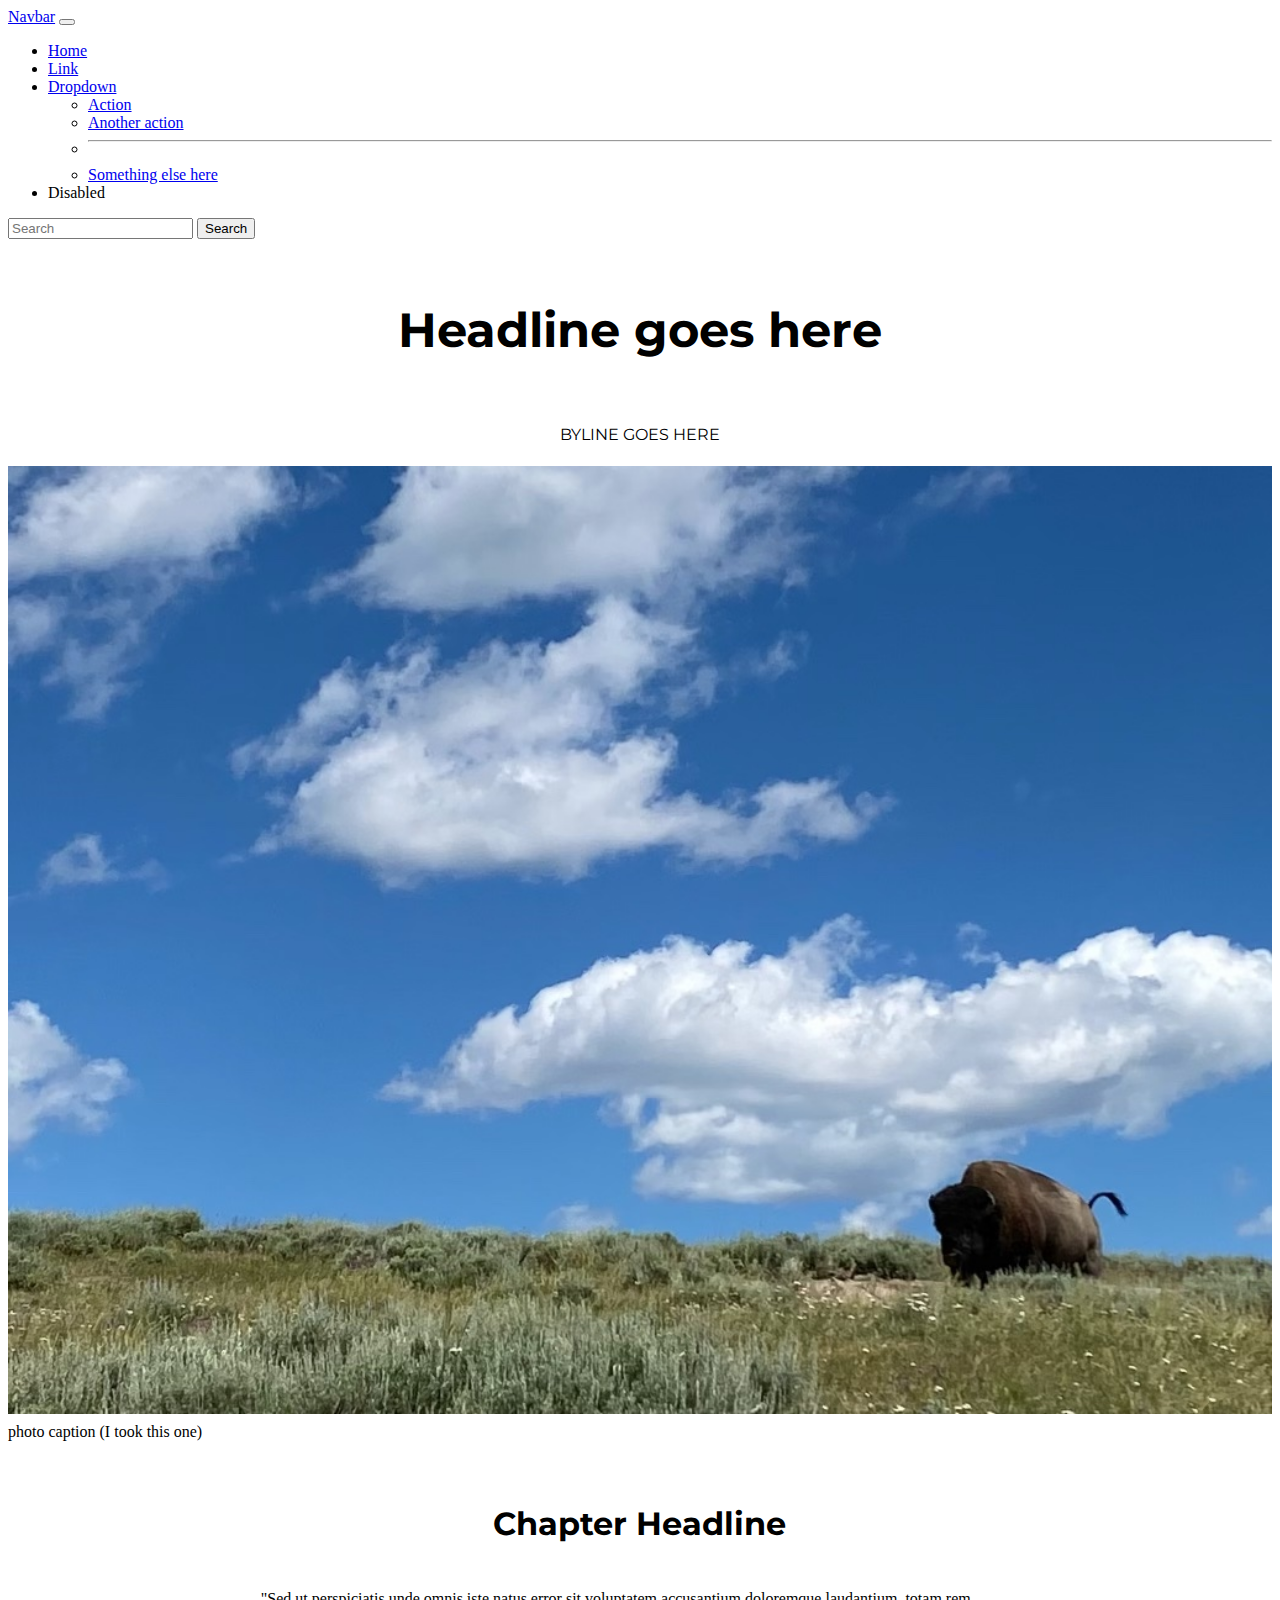
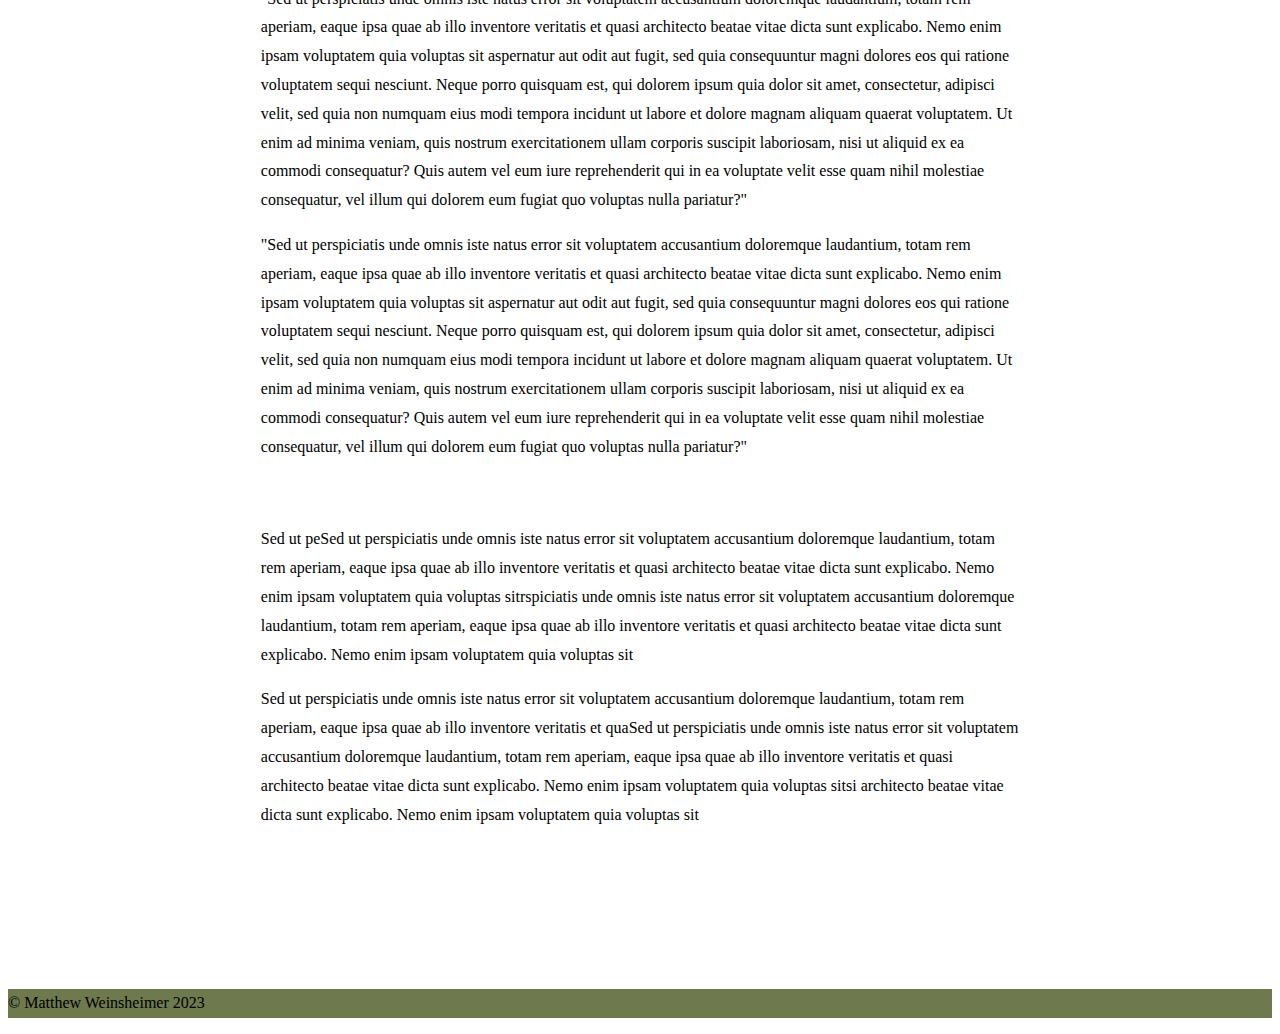
<file: html-frame/index.html>
<!doctype html>

<html lang="en">
<head>
  <meta charset="utf-8">
  <meta name="viewport" content="width=device-width, initial-scale=1, shrink-to-fit=no">

  <title>Bootstrap Template</title>
  <meta name="description" content="Merrill College of Journalism, UMD">
  <meta name="author" content="Adam Marton">

  <!-- Bootstrap CSS and JavaScript -->
  <link href="https://cdn.jsdelivr.net/npm/bootstrap@5.3.2/dist/css/bootstrap.min.css" rel="stylesheet" integrity="sha384-T3c6CoIi6uLrA9TneNEoa7RxnatzjcDSCmG1MXxSR1GAsXEV/Dwwykc2MPK8M2HN" crossorigin="anonymous">

  <script src="https://cdn.jsdelivr.net/npm/bootstrap@5.3.2/dist/js/bootstrap.bundle.min.js" integrity="sha384-C6RzsynM9kWDrMNeT87bh95OGNyZPhcTNXj1NW7RuBCsyN/o0jlpcV8Qyq46cDfL" crossorigin="anonymous"></script>

  
  <link rel="stylesheet" href="https://cdn.jsdelivr.net/npm/bootstrap-icons@1.11.1/font/bootstrap-icons.css">

<!--My stylesheet-->

<link rel="stylesheet" type="text/css" href="style.css">

<!--Google Fonts -->
<link rel="preconnect" href="https://fonts.googleapis.com">
<link rel="preconnect" href="https://fonts.gstatic.com" crossorigin>
<link href="https://fonts.googleapis.com/css2?family=Kay+Pho+Du&family=Montserrat:wght@400;500&family=Open+Sans:wght@400;600;700;800&family=Special+Elite&display=swap" rel="stylesheet">

</head>
<body>
<!-- Navbar start-->
 <nav class="navbar navbar-expand-lg bg-body-tertiary">
   <div class="container-fluid">
     <a class="navbar-brand" href="#">Navbar</a>
     <button class="navbar-toggler" type="button" data-bs-toggle="collapse" data-bs-target="#navbarSupportedContent" aria-controls="navbarSupportedContent" aria-expanded="false" aria-label="Toggle navigation">
       <span class="navbar-toggler-icon"></span>
     </button>
     <div class="collapse navbar-collapse" id="navbarSupportedContent">
       <ul class="navbar-nav me-auto mb-2 mb-lg-0">
         <li class="nav-item">
           <a class="nav-link active" aria-current="page" href="#">Home</a>
         </li>
         <li class="nav-item">
           <a class="nav-link" href="#">Link</a>
         </li>
         <li class="nav-item dropdown">
           <a class="nav-link dropdown-toggle" href="#" role="button" data-bs-toggle="dropdown" aria-expanded="false">
             Dropdown
           </a>
           <ul class="dropdown-menu">
             <li><a class="dropdown-item" href="#">Action</a></li>
             <li><a class="dropdown-item" href="#">Another action</a></li>
             <li><hr class="dropdown-divider"></li>
             <li><a class="dropdown-item" href="#">Something else here</a></li>
           </ul>
         </li>
         <li class="nav-item">
           <a class="nav-link disabled">Disabled</a>
         </li>
       </ul>
       <form class="d-flex" role="search">
         <input class="form-control me-2" type="search" placeholder="Search" aria-label="Search">
         <button class="btn btn-outline-success" type="submit">Search</button>
       </form>
     </div>
   </div>
 </nav>
 <!-- Navbar end-->

  <div class="container">

    <p class="headline">Headline goes here</p>
    <p class="byline">Byline goes here</p>

    <img src="image.jpg" alt="Bison baby" class="big-photo">
    <p class="caption">photo caption (I took this one)</p>

    <div class="story">
    
    <p class="chapter">Chapter Headline</p>
    <p>"Sed ut perspiciatis unde omnis iste natus error sit voluptatem accusantium doloremque laudantium, totam rem aperiam, eaque ipsa quae ab illo inventore veritatis et quasi architecto beatae vitae dicta sunt explicabo. Nemo enim ipsam voluptatem quia voluptas sit aspernatur aut odit aut fugit, sed quia consequuntur magni dolores eos qui ratione voluptatem sequi nesciunt. Neque porro quisquam est, qui dolorem ipsum quia dolor sit amet, consectetur, adipisci velit, sed quia non numquam eius modi tempora incidunt ut labore et dolore magnam aliquam quaerat voluptatem. Ut enim ad minima veniam, quis nostrum exercitationem ullam corporis suscipit laboriosam, nisi ut aliquid ex ea commodi consequatur? Quis autem vel eum iure reprehenderit qui in ea voluptate velit esse quam nihil molestiae consequatur, vel illum qui dolorem eum fugiat quo voluptas nulla pariatur?"</p>


    <p>"Sed ut perspiciatis unde omnis iste natus error sit voluptatem accusantium doloremque laudantium, totam rem aperiam, eaque ipsa quae ab illo inventore veritatis et quasi architecto beatae vitae dicta sunt explicabo. Nemo enim ipsam voluptatem quia voluptas sit aspernatur aut odit aut fugit, sed quia consequuntur magni dolores eos qui ratione voluptatem sequi nesciunt. Neque porro quisquam est, qui dolorem ipsum quia dolor sit amet, consectetur, adipisci velit, sed quia non numquam eius modi tempora incidunt ut labore et dolore magnam aliquam quaerat voluptatem. Ut enim ad minima veniam, quis nostrum exercitationem ullam corporis suscipit laboriosam, nisi ut aliquid ex ea commodi consequatur? Quis autem vel eum iure reprehenderit qui in ea voluptate velit esse quam nihil molestiae consequatur, vel illum qui dolorem eum fugiat quo voluptas nulla pariatur?"</p>

        </div>
  </div>
  <div class="row">
  <div class="col-md-6">  
   <p>Sed ut peSed ut perspiciatis unde omnis iste natus error sit voluptatem accusantium doloremque laudantium, totam rem aperiam, eaque ipsa quae ab illo inventore veritatis et quasi architecto beatae vitae dicta sunt explicabo. Nemo enim ipsam voluptatem quia voluptas sitrspiciatis unde omnis iste natus error sit voluptatem accusantium doloremque laudantium, totam rem aperiam, eaque ipsa quae ab illo inventore veritatis et quasi architecto beatae vitae dicta sunt explicabo. Nemo enim ipsam voluptatem quia voluptas sit</6>
   </div>

   <div class="col-md-6">   
   <p>Sed ut perspiciatis unde omnis iste natus error sit voluptatem accusantium doloremque laudantium, totam rem aperiam, eaque ipsa quae ab illo inventore veritatis et quaSed ut perspiciatis unde omnis iste natus error sit voluptatem accusantium doloremque laudantium, totam rem aperiam, eaque ipsa quae ab illo inventore veritatis et quasi architecto beatae vitae dicta sunt explicabo. Nemo enim ipsam voluptatem quia voluptas sitsi architecto beatae vitae dicta sunt explicabo. Nemo enim ipsam voluptatem quia voluptas sit</6>
   </div>
   </div>

 
<!--Footer-->

<footer class="text-center text-lg-start" style="background-color: #6E794E;">
    <div class="container d-flex justify-content-center py-5">
          <p>© Matthew Weinsheimer 2023</p>
  </div>
     </div>
  </footer>

</body>
</html>
</file>
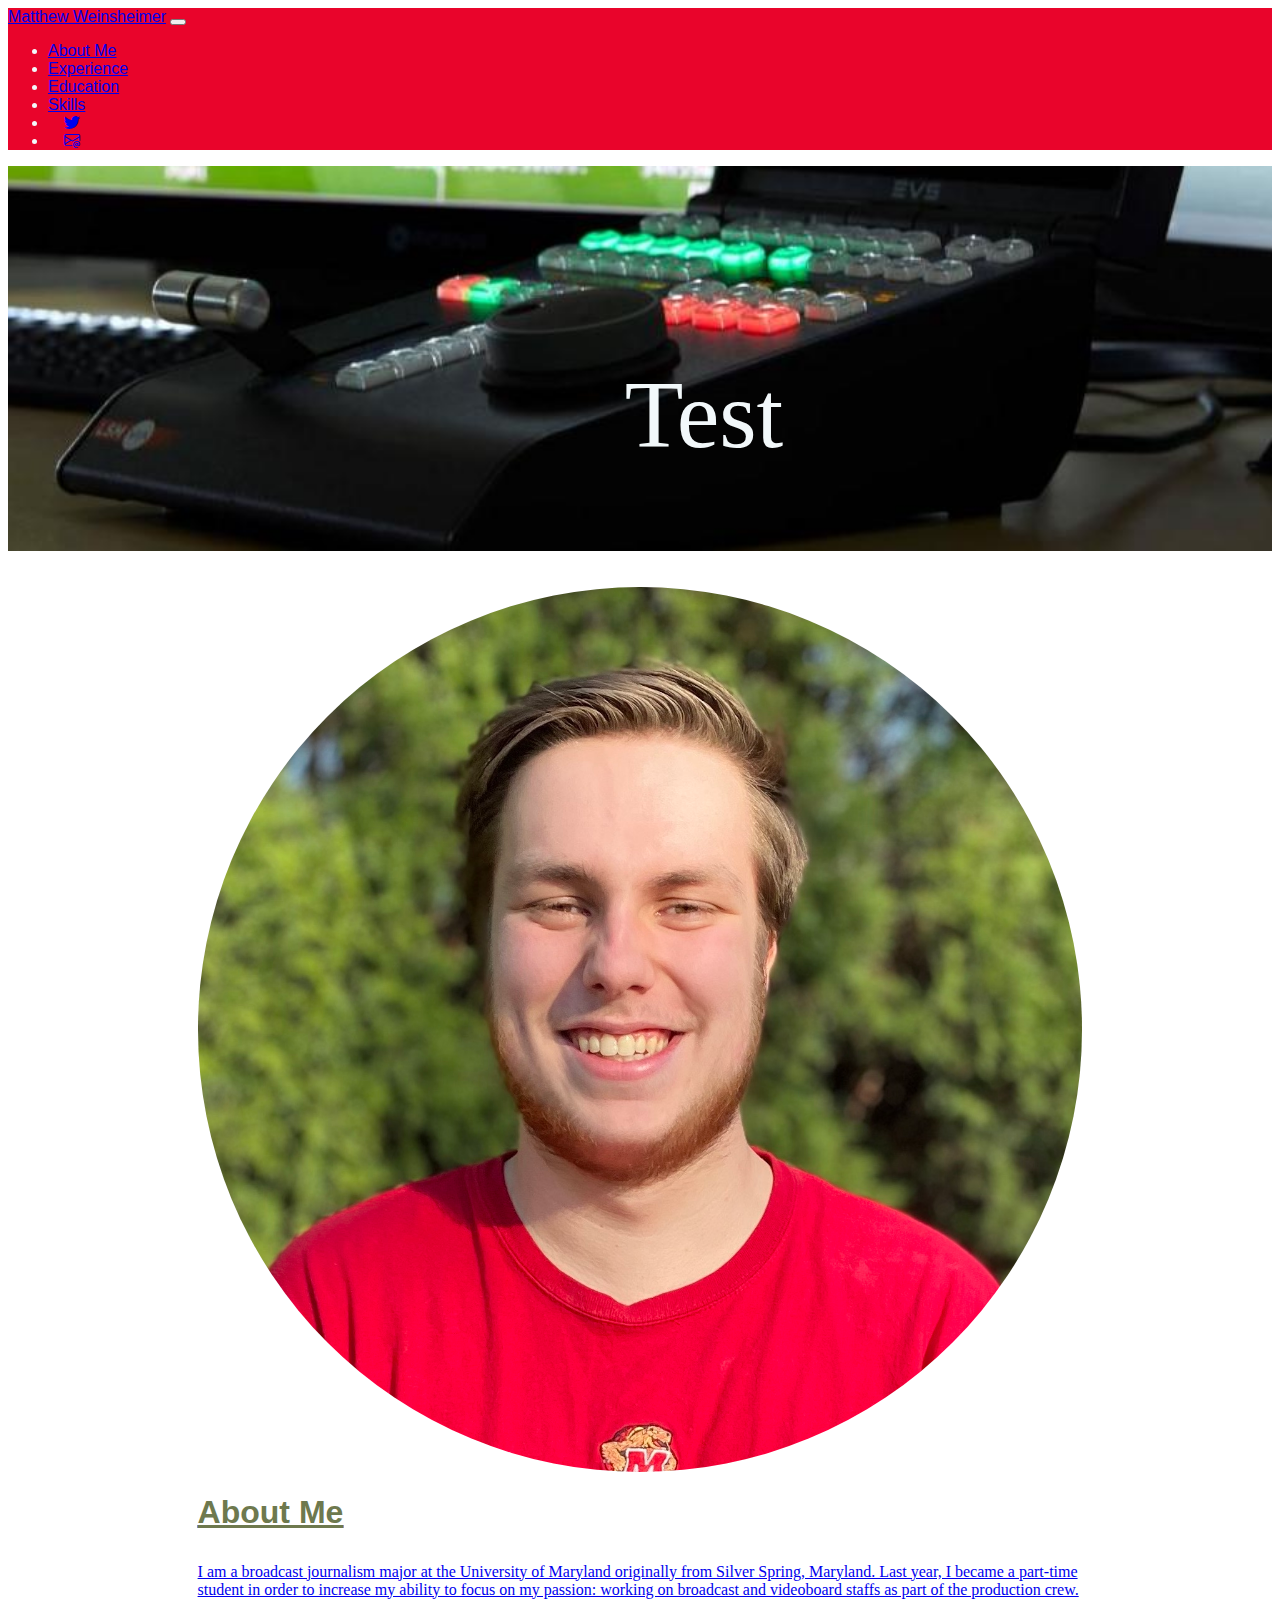
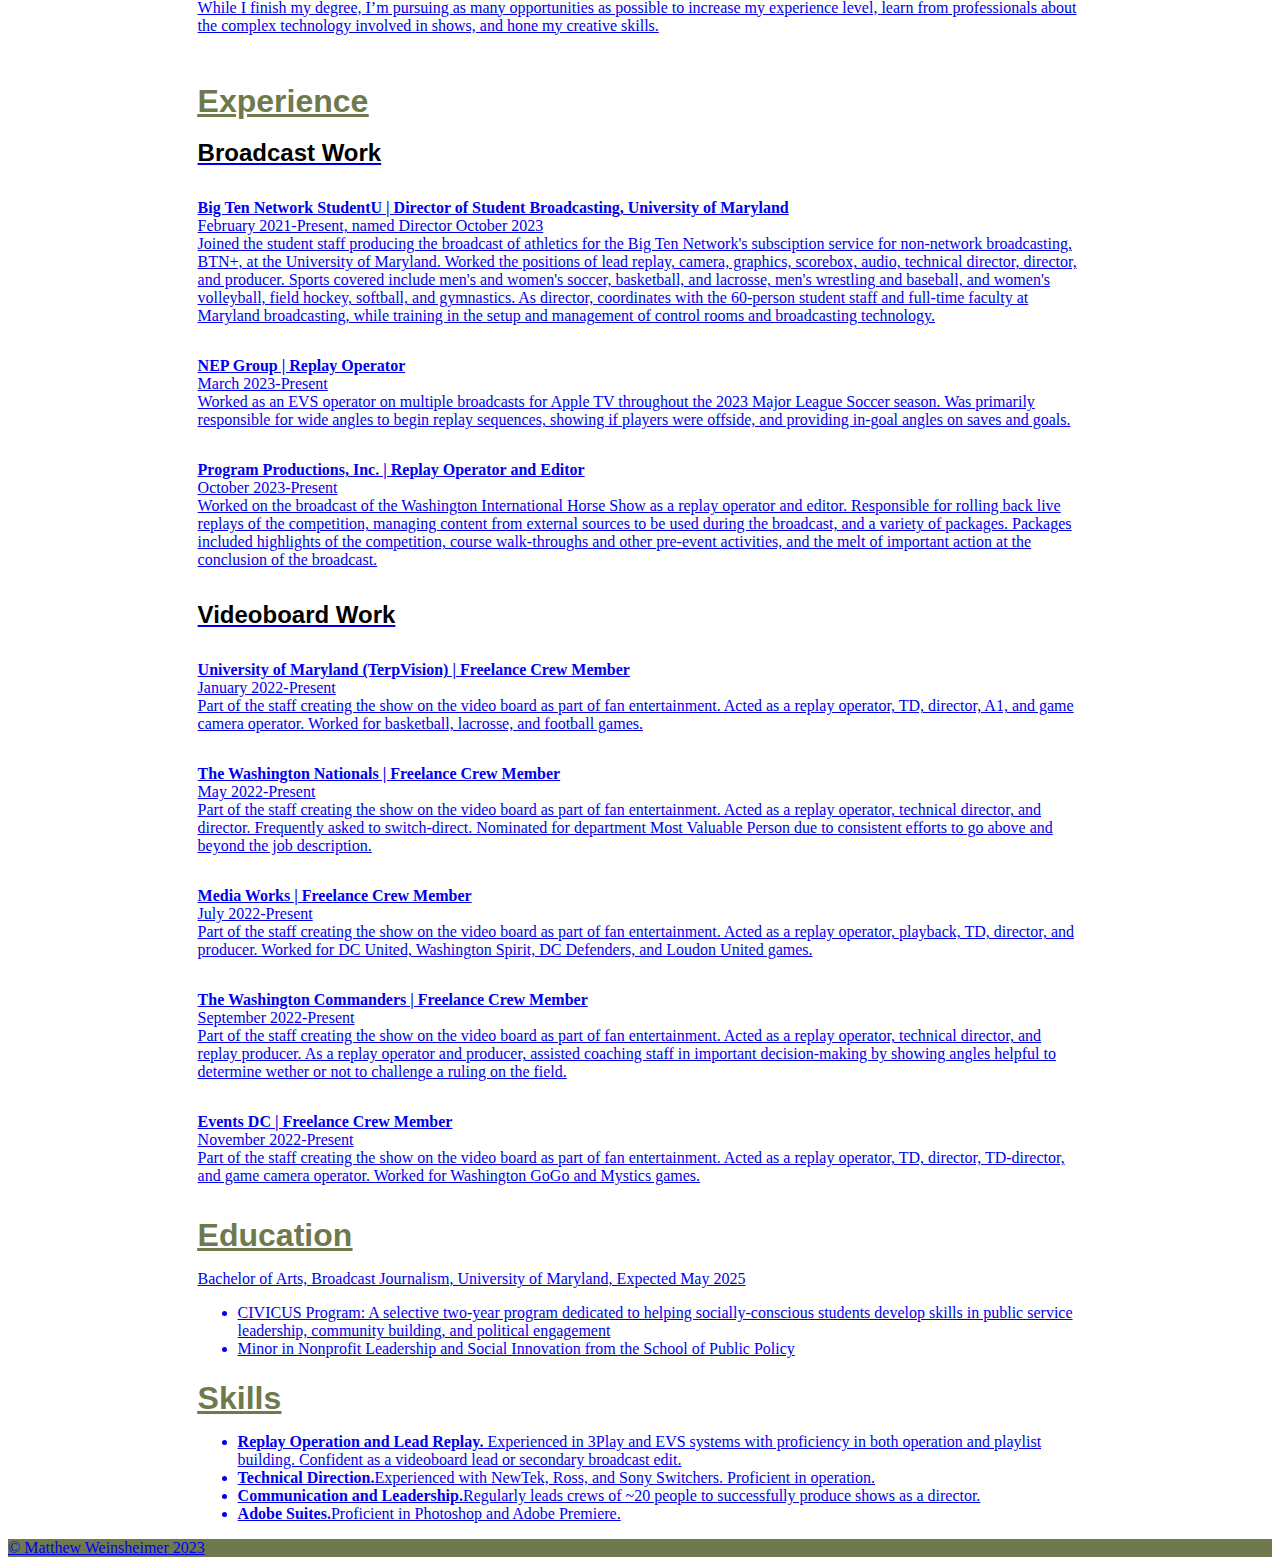
<file: matthew-weinsheimer-resume/index.html>
<!DOCTYPE html>
<html>
 <head>
    <style>
        @import url('https://fonts.googleapis.com/css2?family=Montserrat:wght@500&family=Open+Sans:wght@400;600;700;800&family=Special+Elite&display=swap');
        </style>
   
    <title>Matthew Weinsheimer Final Resume</title>
    <meta name="description" content="Merrill College of Journalism, UMD">
    <meta name="author" content="Matthew Weinsheimer">
   
   
    <!-- Bootstrap CSS and JavaScript -->
    <link href="https://cdn.jsdelivr.net/npm/bootstrap@5.3.2/dist/css/bootstrap.min.css" rel="stylesheet" integrity="sha384-T3c6CoIi6uLrA9TneNEoa7RxnatzjcDSCmG1MXxSR1GAsXEV/Dwwykc2MPK8M2HN" crossorigin="anonymous">
   
    <script src="https://cdn.jsdelivr.net/npm/bootstrap@5.3.2/dist/js/bootstrap.bundle.min.js" integrity="sha384-C6RzsynM9kWDrMNeT87bh95OGNyZPhcTNXj1NW7RuBCsyN/o0jlpcV8Qyq46cDfL" crossorigin="anonymous"></script>
   
     <link rel="stylesheet" href="https://cdn.jsdelivr.net/npm/bootstrap-icons@1.11.1/font/bootstrap-icons.css">
   
     <link rel="stylesheet" href="resume-style.css">   
     
   
 </head>
 <body>
 <!-- Navbar start-->
 <div class="navbar">
 <nav class="navbar navbar-expand-lg bg-body-tertiary" style="background-color: #E9042B;">
    <div class="container-fluid">
      <a class="navbar-brand" href="#">Matthew Weinsheimer</a>
      <button class="navbar-toggler" type="button" data-bs-toggle="collapse" data-bs-target="#navbarSupportedContent" aria-controls="navbarSupportedContent" aria-expanded="false" aria-label="Toggle navigation">
        <span class="navbar-toggler-icon"></span>
      </button>
      <div class="collapse navbar-collapse" id="navbarSupportedContent">
        <ul class="navbar-nav me-auto mb-2 mb-lg-0">
          <li class="nav-item">
            <a class="nav-link active" aria-current="page" href="#About-me">About Me</a>
          </li>
          <li class="nav-item">
            <a class="nav-link" href="#experience">Experience</a>
          </li>
          <li class="nav-item">
            <a class="nav-link" href="#education">Education</a>
          </li>
          <li class="nav-item">
            <a class="nav-link" href="#skills">Skills</a>
          </li>
          
          <li class="nav-item">
            <a class="nav-link" href="https://twitter.com/mwein16"><i class="bi bi-twitter"></i></a>
          </li>
          <li class="nav-item">
            <a class="nav-link" href="mailto:mweinsheimer16@gmail.com"><i class="bi bi-envelope-at"></i>
          </li>
        </ul>
        </form>
      </div>
    </div>
  </nav>
</div>
  <!-- Navbar end-->

  <img src="./images/EVS.jpeg" width="100%">
  <div class="center">Test</div>
   

    <div class="content">
        <div class="row">
        <div class="col-md-3">
 <img src="./images/matthew_headshot.jpg" class="headshot" width="100%">
</div>
<div class="col-md-9">
 <div id="About-me">   
<h1>About Me</h1>
</div>
<div class="element">
<p>I am a broadcast journalism major at the University of Maryland originally from Silver Spring, Maryland. Last year, I became a part-time student in order to increase my ability to focus on my passion: working on broadcast and videoboard staffs as part of the production crew. While I finish my degree, I’m pursuing as many opportunities as possible to increase my experience level, learn from professionals about the complex technology involved in shows, and hone my creative skills. </p> 
</div>
</div>

</div>

<div id="experience">
<h1>Experience</h1>
</div>
<h2>Broadcast Work</h2>

<div class="element">
    <h3>Big Ten Network StudentU | Director of Student Broadcasting, University of Maryland</h3>
    <p>February 2021-Present, named Director October 2023</p>
    <p>Joined the student staff producing the broadcast of athletics for the Big Ten Network's subsciption service for non-network broadcasting, BTN+, at the University of Maryland. Worked the positions of lead replay, camera, graphics, scorebox, audio, technical director, director, and producer. Sports covered include men's and women's soccer, basketball, and lacrosse, men's wrestling and baseball, and women's volleyball, field hockey, softball, and gymnastics. As director, coordinates with the 60-person student staff and full-time faculty at Maryland broadcasting, while training in the setup and management of control rooms and broadcasting technology.  </p>
    </div>

<div class="element">
    <h3>NEP Group | Replay Operator</h3>
   <p>March 2023-Present</p>
    <p>Worked as an EVS operator on multiple broadcasts for Apple TV throughout the 2023 Major League Soccer season. Was primarily responsible for wide angles to begin replay sequences, showing if players were offside, and providing in-goal angles on saves and goals.  </p>
    </div>

<div class="element">
    <h3>Program Productions, Inc. | Replay Operator and Editor</h3>
    <p>October 2023-Present</p>
    <p>Worked on the broadcast of the Washington International Horse Show as a replay operator and editor. Responsible for rolling back live replays of the competition, managing content from external sources to be used during the broadcast, and a variety of packages. Packages included highlights of the competition, course walk-throughs and other pre-event activities, and the melt of important action at the conclusion of the broadcast.</p>
    </div>

<h2>Videoboard Work</h2>
<div class="element">
    <h3>University of Maryland (TerpVision) | Freelance Crew Member</h3>
<p>January 2022-Present</p>
<p>Part of the staff creating the show on the video board as part of fan entertainment. Acted as a replay operator, TD, director, A1, and game camera operator. Worked for basketball, lacrosse, and football games.</p>
</div>

<div class="element">
<h3>The Washington Nationals | Freelance Crew Member</h3>
<p>May 2022-Present</p>
<p>Part of the staff creating the show on the video board as part of fan entertainment. Acted as a replay operator, technical director, and director. Frequently asked to switch-direct. Nominated for department Most Valuable Person due to consistent efforts to go above and beyond the job description.</p>
</div>

<div class="element">
<h3>Media Works | Freelance Crew Member</h3>
<p>July 2022-Present</p>
<p>Part of the staff creating the show on the video board as part of fan entertainment. Acted as a replay operator, playback, TD, director, and producer. Worked for DC United, Washington Spirit, DC Defenders, and Loudon United games. </p>
</div>

<div class="element">
  <h3>The Washington Commanders | Freelance Crew Member</h3>
  <p>September 2022-Present</p>
  <p>Part of the staff creating the show on the video board as part of fan entertainment. Acted as a replay operator, technical director, and replay producer. As a replay operator and producer, assisted coaching staff in important decision-making by showing angles helpful to determine wether or not to challenge a ruling on the field.</p>
  </div>

<div class="element">
<h3>Events DC | Freelance Crew Member</h3>
    <p>November 2022-Present</p>
    <p>Part of the staff creating the show on the video board as part of fan entertainment. Acted as a replay operator, TD, director, TD-director, and game camera operator. Worked for Washington GoGo and Mystics games.</p>    
</div>




<div id="education">
<h1>Education</h1>
</div>

<p>Bachelor of Arts, Broadcast Journalism, University of Maryland, Expected May 2025</p>
<ul>
    <li>CIVICUS Program: A selective two-year program dedicated to helping socially-conscious students develop skills in public service leadership, community building, and political engagement
    </li>
    <li>Minor in Nonprofit Leadership and Social Innovation from the School of Public Policy</li>
</ul>
<div id="skills">
<h1>Skills</h1>
</div>
<ul>
    <li><strong>Replay Operation and Lead Replay.</strong> Experienced in 3Play and EVS systems with proficiency in both operation and playlist building. Confident as a videoboard lead or secondary broadcast edit.
    </li>
    <li><strong>Technical Direction.</strong>Experienced with NewTek, Ross, and Sony Switchers. Proficient in operation.
    </li>
    <li><strong>Communication and Leadership.</strong>Regularly leads crews of ~20 people to successfully produce shows as a director.
    </li>
    <li><strong>Adobe Suites.</strong>Proficient in Photoshop and Adobe Premiere.</li>
</ul>

</div>
</div>
<!--Footer-->

    <footer class="text-center text-lg-start" style="background-color: #6E794E;">
      <div class="container d-flex justify-content-center py-5">
            <p>© Matthew Weinsheimer 2023</p>
    </div>
       </div>
    </footer>
    

</body>
</html>
</file>
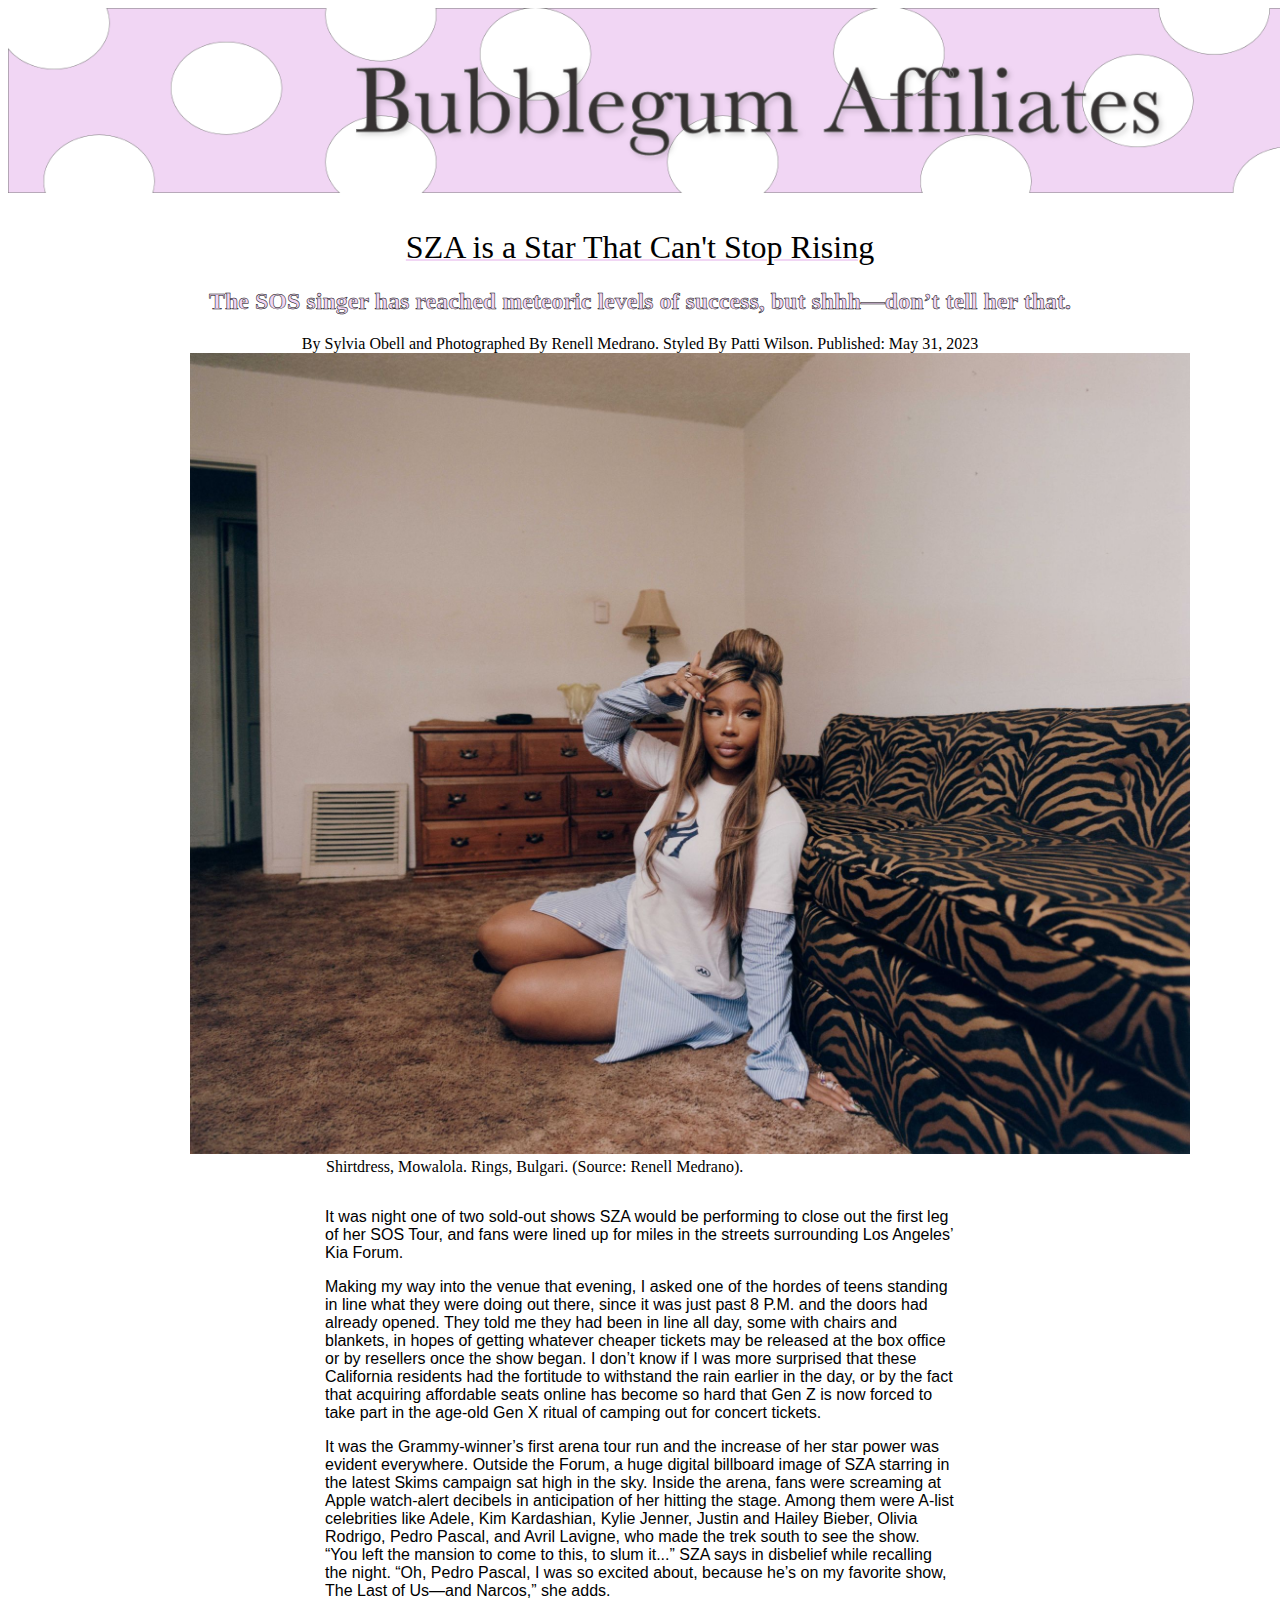
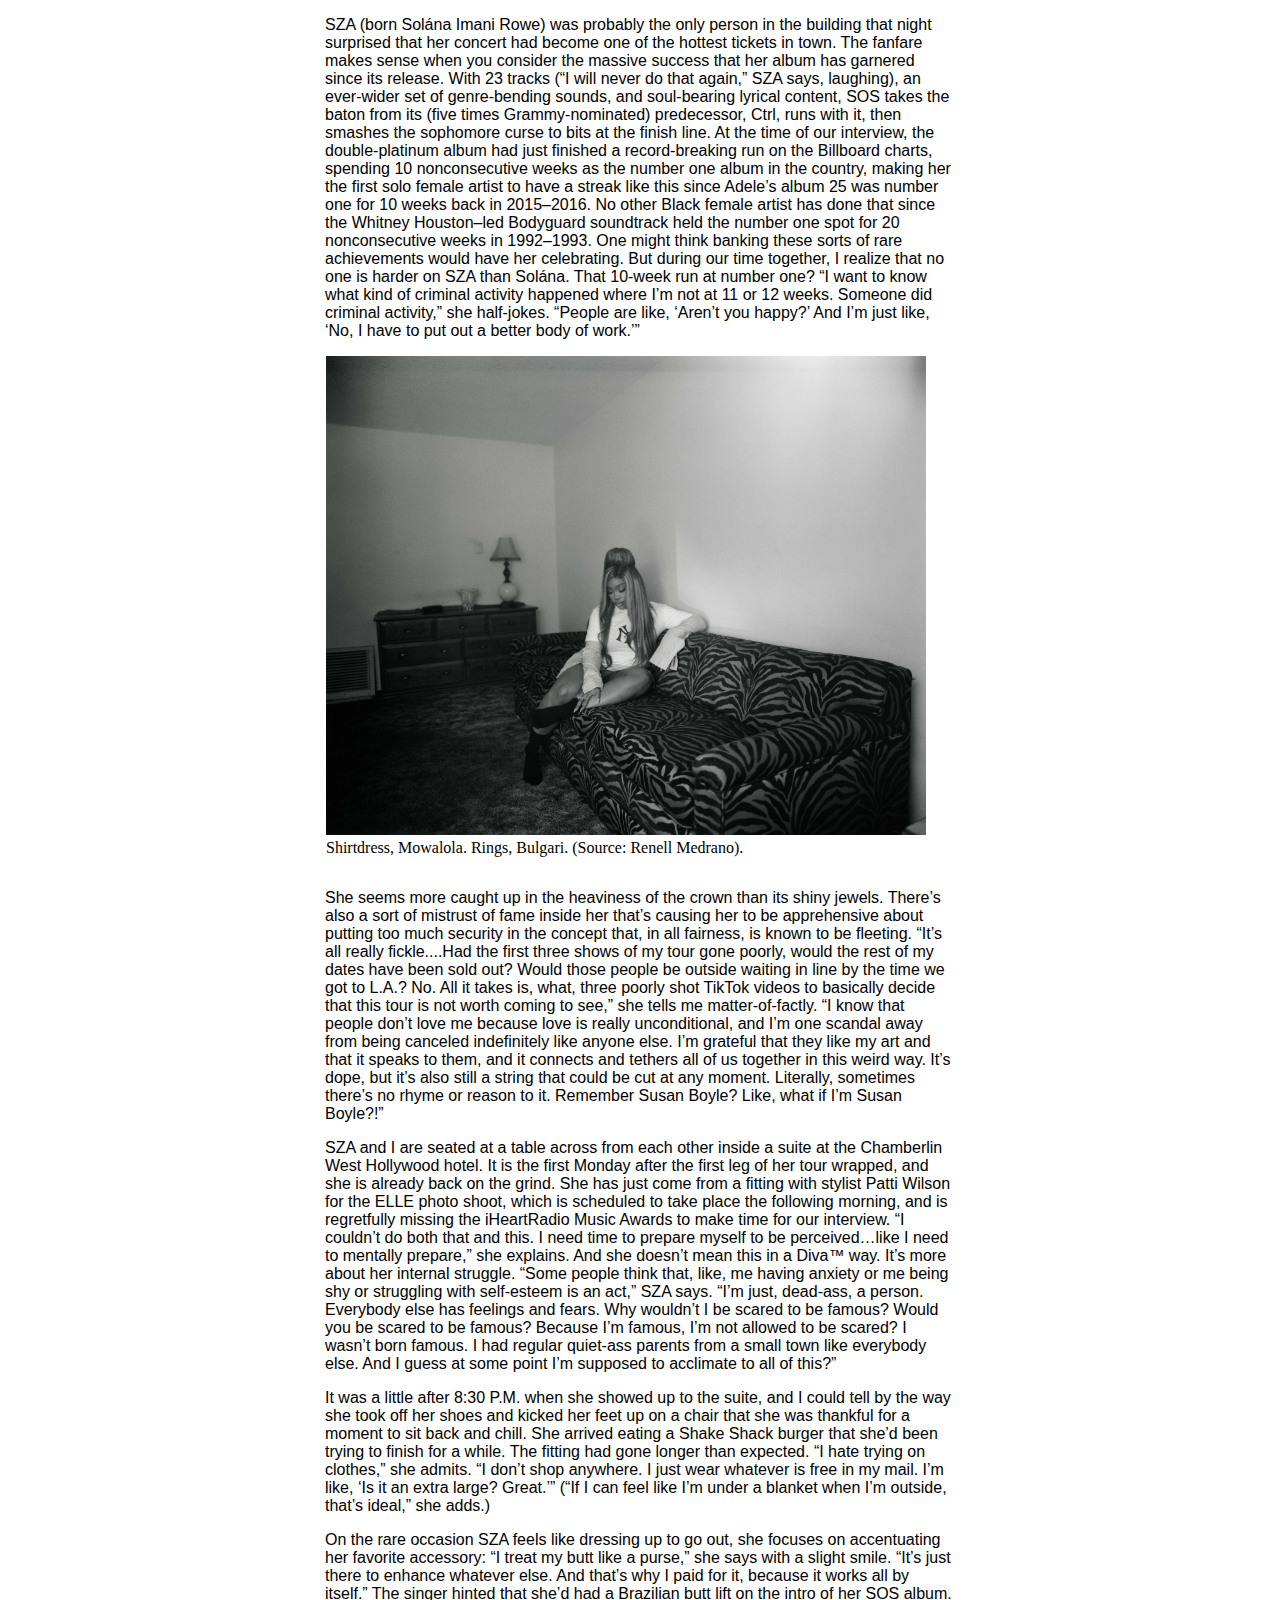
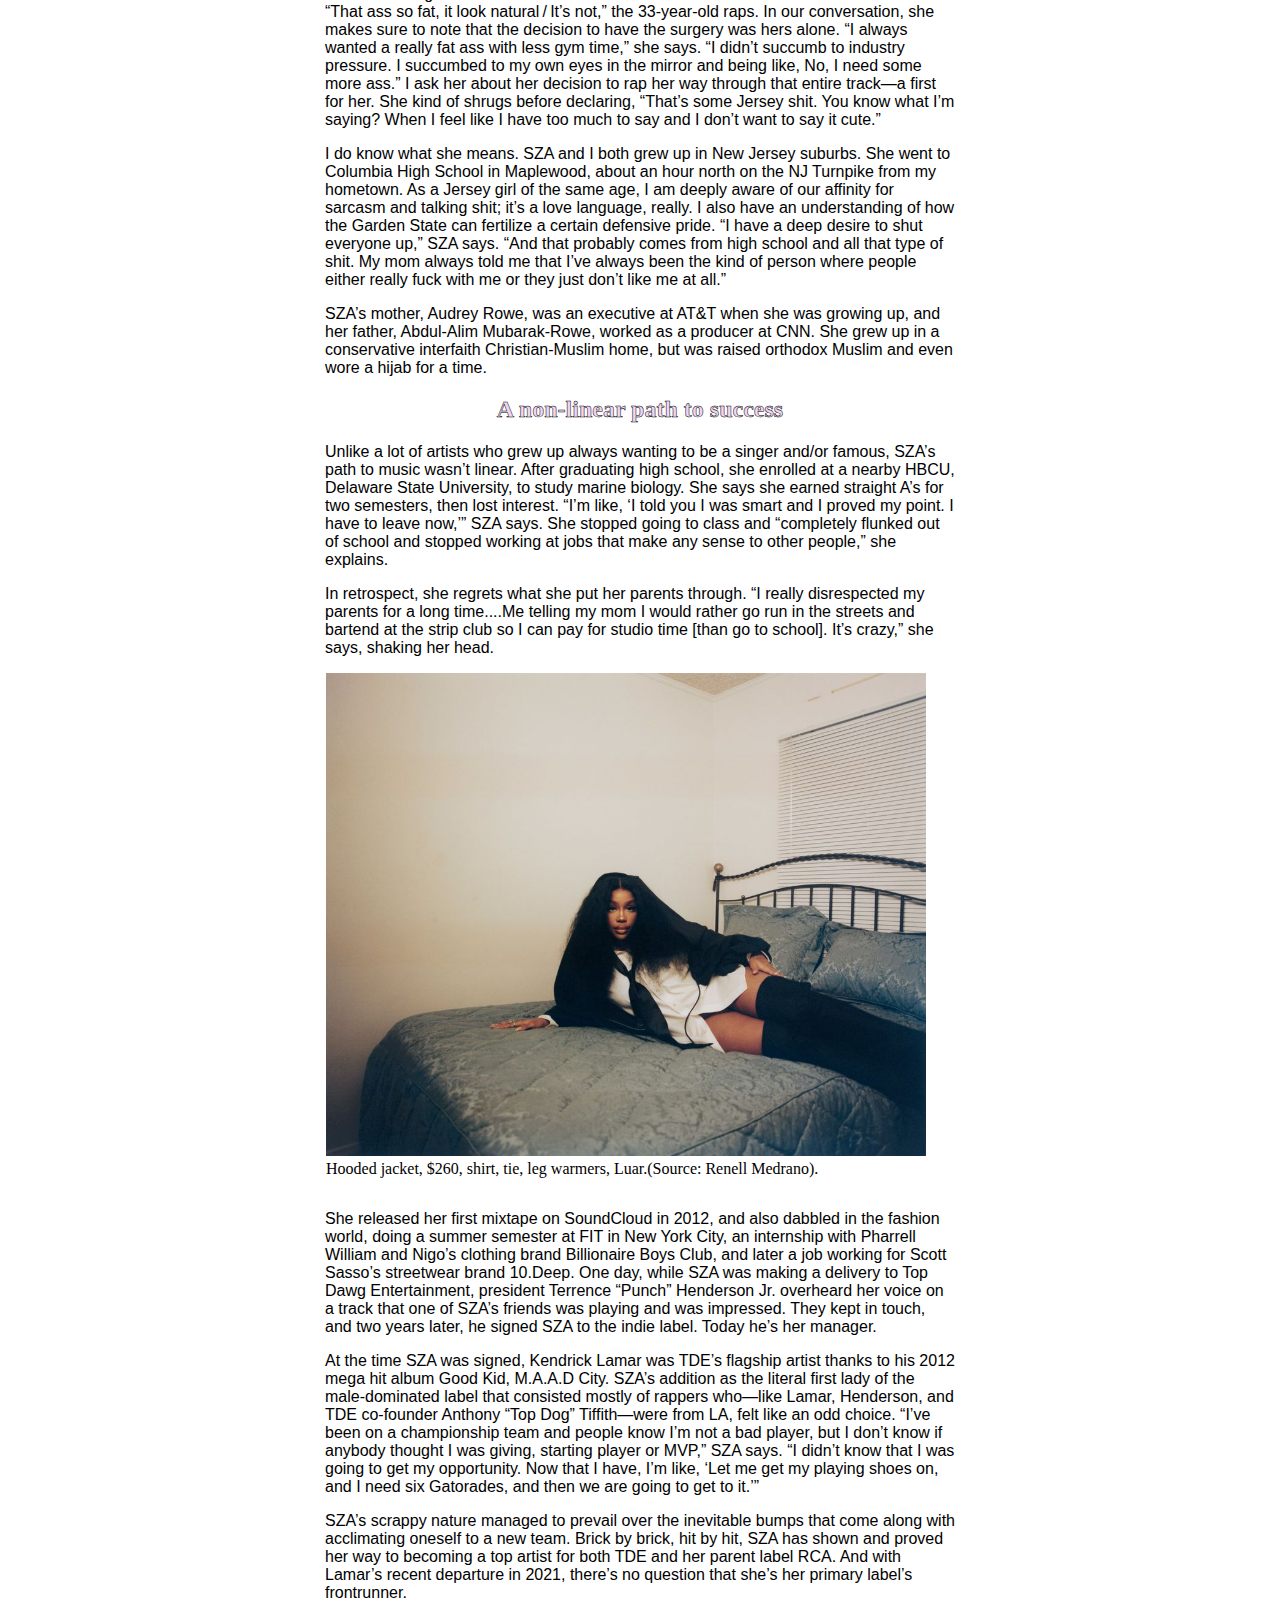
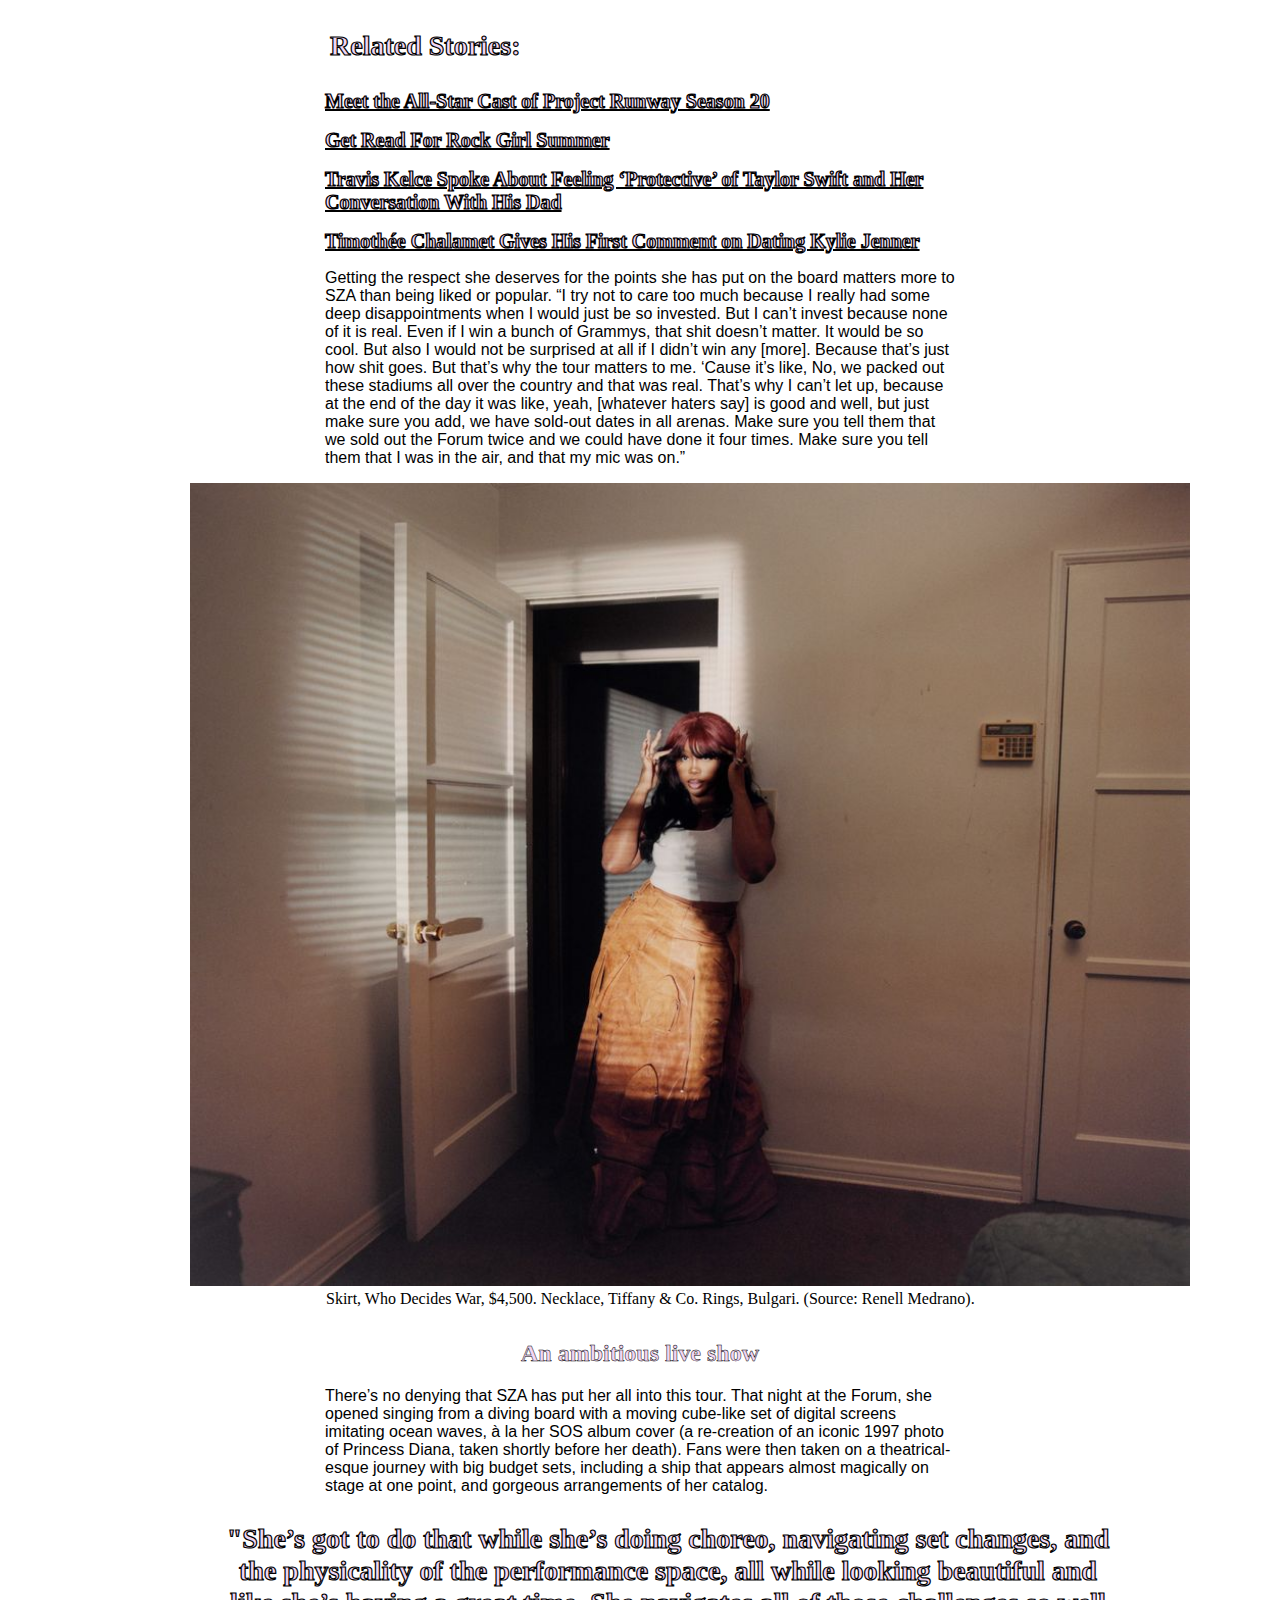
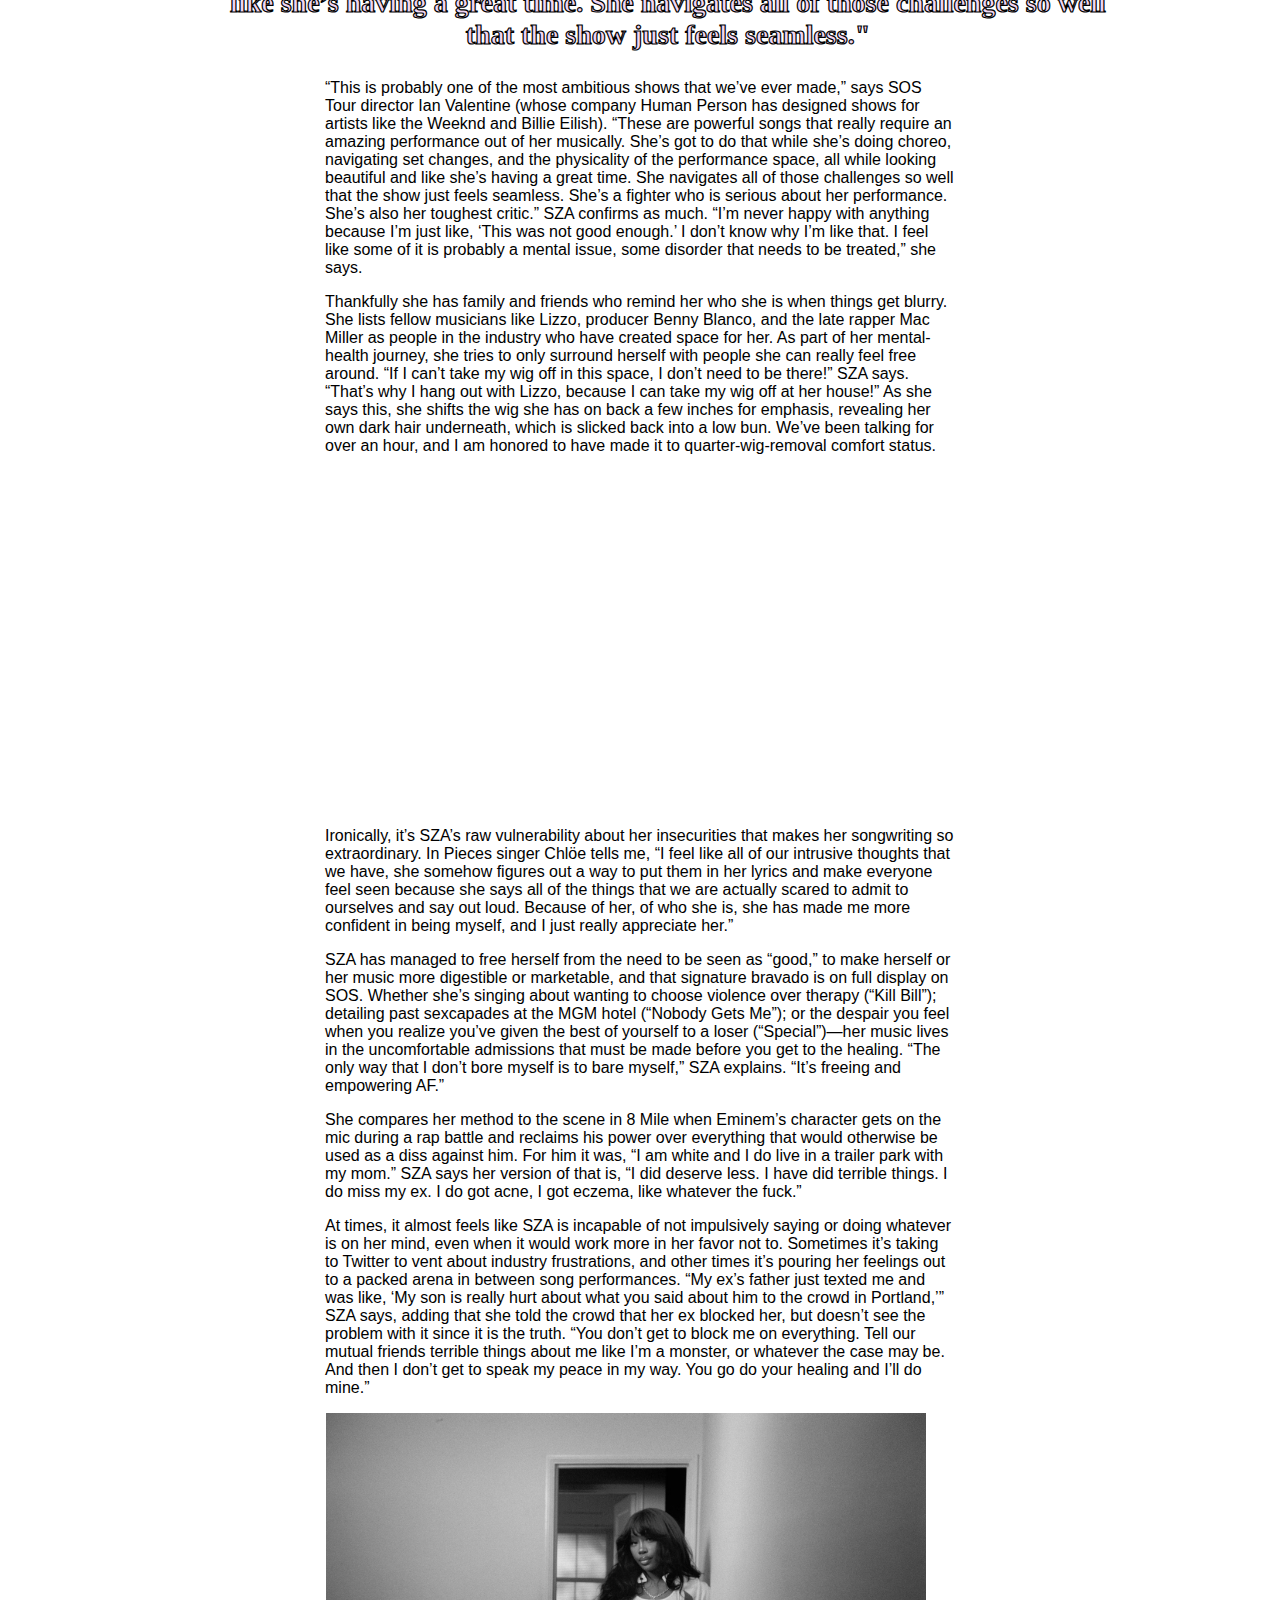
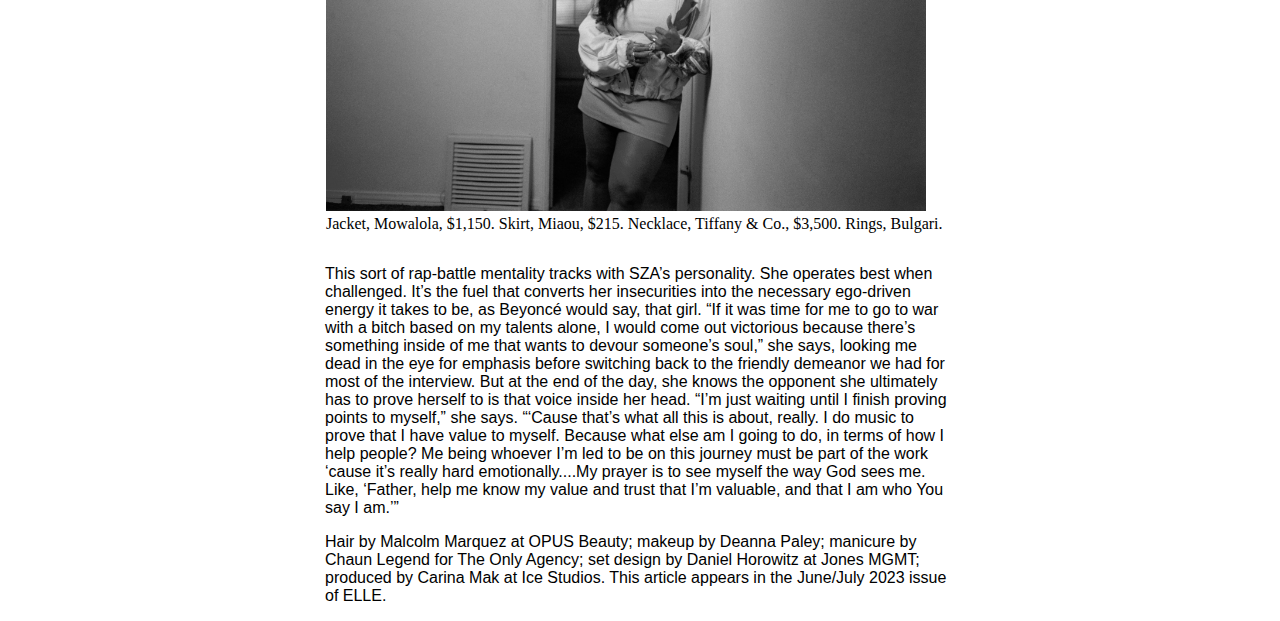
<file: midterm/index.html>
<!DOCTYPE html>
<html>
 <head>
    <!-- Bootstrap CSS and JavaScript -->
 <link href="https://cdn.jsdelivr.net/npm/bootstrap@5.3.2/dist/css/bootstrap.min.css" rel="stylesheet" integrity="sha384-T3c6CoIi6uLrA9TneNEoa7RxnatzjcDSCmG1MXxSR1GAsXEV/Dwwykc2MPK8M2HN" crossorigin="anonymous">

 <script src="https://cdn.jsdelivr.net/npm/bootstrap@5.3.2/dist/js/bootstrap.bundle.min.js" integrity="sha384-C6RzsynM9kWDrMNeT87bh95OGNyZPhcTNXj1NW7RuBCsyN/o0jlpcV8Qyq46cDfL" crossorigin="anonymous"></script>

  <link rel="stylesheet" href="https://cdn.jsdelivr.net/npm/bootstrap-icons@1.11.1/font/bootstrap-icons.css">

  <link rel="stylesheet" type="text/css" href="style.css">
  
  <title>SZA Seazon</title>

  <img src="./images/masthead.png" width="1500">
 </head>
 <body>
    <div id="content">
        <h1>SZA is a Star That Can't Stop Rising</h1>
        <h2>The SOS singer has reached meteoric levels of success, but shhh—don’t tell her that.</h2>
    
    <div id="byline">By Sylvia Obell and Photographed By Renell Medrano. Styled By Patti Wilson.                  Published: May 31, 2023</div>
    <img src="./images/sza1.jpeg" class="expand" alt="SZA posing on the floor" width="1000">
    <figcaption>Shirtdress, Mowalola. Rings, Bulgari. (Source: Renell
        Medrano).</figcaption>

        
      <!-- Begin Article Body-->   
    <p> It was night one of two sold-out shows SZA would be performing to close out the first leg of her SOS Tour, and fans were lined up for miles in the streets surrounding Los Angeles’ Kia Forum.</p>

        <p>Making my way into the venue that evening, I asked one of the hordes of teens standing in line what they were doing out there, since it was just past 8 P.M. and the doors had already opened. They told me they had been in line all day, some with chairs and blankets, in hopes of getting whatever cheaper tickets may be released at the box office or by resellers once the show began. I don’t know if I was more surprised that these California residents had the fortitude to withstand the rain earlier in the day, or by the fact that acquiring affordable seats online has become so hard that Gen Z is now forced to take part in the age-old Gen X ritual of camping out for concert tickets.</p>

        <p> It was the Grammy-winner’s first arena tour run and the increase of her star power was evident everywhere. Outside the Forum, a huge digital billboard image of SZA starring in the latest Skims campaign sat high in the sky. Inside the arena, fans were screaming at Apple watch-alert decibels in anticipation of her hitting the stage. Among them were A-list celebrities like Adele, Kim Kardashian, Kylie Jenner, Justin and Hailey Bieber, Olivia Rodrigo, Pedro Pascal, and Avril Lavigne, who made the trek south to see the show. “You left the mansion to come to this, to slum it...” SZA says in disbelief while recalling the night. “Oh, Pedro Pascal, I was so excited about, because he’s on my favorite show, The Last of Us—and Narcos,” she adds.</p>

        <p> SZA (born Solána Imani Rowe) was probably the only person in the building that night surprised that her concert had become one of the hottest tickets in town. The fanfare makes sense when you consider the massive success that her album has garnered since its release. With 23 tracks (“I will never do that again,” SZA says, laughing), an ever-wider set of genre-bending sounds, and soul-bearing lyrical content, SOS takes the baton from its (five times Grammy-nominated) predecessor, Ctrl, runs with it, then smashes the sophomore curse to bits at the finish line. At the time of our interview, the double-platinum album had just finished a record-breaking run on the Billboard charts, spending 10 nonconsecutive weeks as the number one album in the country, making her the first solo female artist to have a streak like this since Adele’s album 25 was number one for 10 weeks back in 2015–2016. No other Black female artist has done that since the Whitney Houston–led Bodyguard soundtrack held the number one spot for 20 nonconsecutive weeks in 1992–1993.
        One might think banking these sorts of rare achievements would have her celebrating. But during our time together, I realize that no one is harder on SZA than Solána. That 10-week run at number one? “I want to know what kind of criminal activity happened where I’m not at 11 or 12 weeks. Someone did criminal activity,” she half-jokes. “People are like, ‘Aren’t you happy?’ And I’m just like, ‘No, I have to put out a better body of work.’”</p>

        <img class="lower" src="./images/sza6.jpeg" alt="SZA posing on the floor" width="600" >
        <figcaption>Shirtdress, Mowalola. Rings, Bulgari. (Source: Renell
            Medrano).</figcaption> 
            <p> She seems more caught up in the heaviness of the crown than its shiny jewels. There’s also a sort of mistrust of fame inside her that’s causing her to be apprehensive about putting too much security in the concept that, in all fairness, is known to be fleeting. “It’s all really fickle....Had the first three shows of my tour gone poorly, would the rest of my dates have been sold out? Would those people be outside waiting in line by the time we got to L.A.? No. All it takes is, what, three poorly shot TikTok videos to basically decide that this tour is not worth coming to see,” she tells me matter-of-factly. “I know that people don’t love me because love is really unconditional, and I’m one scandal away from being canceled indefinitely like anyone else. I’m grateful that they like my art and that it speaks to them, and it connects and tethers all of us together in this weird way. It’s dope, but it’s also still a string that could be cut at any moment. Literally, sometimes there’s no rhyme or reason to it. Remember Susan Boyle? Like, what if I’m Susan Boyle?!”</p>

        <p> SZA and I are seated at a table across from each other inside a suite at the Chamberlin West Hollywood hotel. It is the first Monday after the first leg of her tour wrapped, and she is already back on the grind. She has just come from a fitting with stylist Patti Wilson for the ELLE photo shoot, which is scheduled to take place the following morning, and is regretfully missing the iHeartRadio Music Awards to make time for our interview. “I couldn’t do both that and this. I need time to prepare myself to be perceived…like I need to mentally prepare,” she explains. And she doesn’t mean this in a Diva™ way. It’s more about her internal struggle. “Some people think that, like, me having anxiety or me being shy or struggling with self-esteem is an act,” SZA says. “I’m just, dead-ass, a person. Everybody else has feelings and fears. Why wouldn’t I be scared to be famous? Would you be scared to be famous? Because I’m famous, I’m not allowed to be scared? I wasn’t born famous. I had regular quiet-ass parents from a small town like everybody else. And I guess at some point I’m supposed to acclimate to all of this?”</p>
        
        <p> It was a little after 8:30 P.M. when she showed up to the suite, and I could tell by the way she took off her shoes and kicked her feet up on a chair that she was thankful for a moment to sit back and chill. She arrived eating a Shake Shack burger that she’d been trying to finish for a while. The fitting had gone longer than expected. “I hate trying on clothes,” she admits. “I don’t shop anywhere. I just wear whatever is free in my mail. I’m like, ‘Is it an extra large? Great.’” (“If I can feel like I’m under a blanket when I’m outside, that’s ideal,” she adds.)</p>

        <p> On the rare occasion SZA feels like dressing up to go out, she focuses on accentuating her favorite accessory: “I treat my butt like a purse,” she says with a slight smile. “It’s just there to enhance whatever else. And that’s why I paid for it, because it works all by itself.” The singer hinted that she’d had a Brazilian butt lift on the intro of her SOS album. “That ass so fat, it look natural / It’s not,” the 33-year-old raps. In our conversation, she makes sure to note that the decision to have the surgery was hers alone. “I always wanted a really fat ass with less gym time,” she says. “I didn’t succumb to industry pressure. I succumbed to my own eyes in the mirror and being like, No, I need some more ass.” I ask her about her decision to rap her way through that entire track—a first for her. She kind of shrugs before declaring, “That’s some Jersey shit. You know what I’m saying? When I feel like I have too much to say and I don’t want to say it cute.”</p>

        <p> I do know what she means. SZA and I both grew up in New Jersey suburbs. She went to Columbia High School in Maplewood, about an hour north on the NJ Turnpike from my hometown. As a Jersey girl of the same age, I am deeply aware of our affinity for sarcasm and talking shit; it’s a love language, really. I also have an understanding of how the Garden State can fertilize a certain defensive pride. “I have a deep desire to shut everyone up,” SZA says. “And that probably comes from high school and all that type of shit. My mom always told me that I’ve always been the kind of person where people either really fuck with me or they just don’t like me at all.”</p>

        <p> SZA’s mother, Audrey Rowe, was an executive at AT&T when she was growing up, and her father, Abdul-Alim Mubarak-Rowe, worked as a producer at CNN. She grew up in a conservative interfaith Christian-Muslim home, but was raised orthodox Muslim and even wore a hijab for a time.</p>
        
        <h2>A non-linear path to success</h2>
        <p> Unlike a lot of artists who grew up always wanting to be a singer and/or famous, SZA’s path to music wasn’t linear. After graduating high school, she enrolled at a nearby HBCU, Delaware State University, to study marine biology. She says she earned straight A’s for two semesters, then lost interest. “I’m like, ‘I told you I was smart and I proved my point. I have to leave now,’” SZA says. She stopped going to class and “completely flunked out of school and stopped working at jobs that make any sense to other people,” she explains.</p>

        <p> In retrospect, she regrets what she put her parents through. “I really disrespected my parents for a long time....Me telling my mom I would rather go run in the streets and bartend at the strip club so I can pay for studio time [than go to school]. It’s crazy,” she says, shaking her head.</p>

        <img class="lower" src="./images/sza2.jpeg" alt="SZA posing on the floor" width="600" >
        <figcaption>Hooded jacket, $260, shirt, tie, leg warmers, Luar.(Source: Renell
            Medrano).</figcaption>
        <p> She released her first mixtape on SoundCloud in 2012, and also dabbled in the fashion world, doing a summer semester at FIT in New York City, an internship with Pharrell William and Nigo’s clothing brand Billionaire Boys Club, and later a job working for Scott Sasso’s streetwear brand 10.Deep. One day, while SZA was making a delivery to Top Dawg Entertainment, president Terrence “Punch” Henderson Jr. overheard her voice on a track that one of SZA’s friends was playing and was impressed. They kept in touch, and two years later, he signed SZA to the indie label. Today he’s her manager.</p>

        <p>At the time SZA was signed, Kendrick Lamar was TDE’s flagship artist thanks to his 2012 mega hit album Good Kid, M.A.A.D City. SZA’s addition as the literal first lady of the male-dominated label that consisted mostly of rappers who—like Lamar, Henderson, and TDE co-founder Anthony “Top Dog” Tiffith—were from LA, felt like an odd choice. “I’ve been on a championship team and people know I’m not a bad player, but I don’t know if anybody thought I was giving, starting player or MVP,” SZA says. “I didn’t know that I was going to get my opportunity. Now that I have, I’m like, ‘Let me get my playing shoes on, and I need six Gatorades, and then we are going to get to it.’”</p>

        <p> SZA’s scrappy nature managed to prevail over the inevitable bumps that come along with acclimating oneself to a new team. Brick by brick, hit by hit, SZA has shown and proved her way to becoming a top artist for both TDE and her parent label RCA. And with Lamar’s recent departure in 2021, there’s no question that she’s her primary label’s frontrunner.</p>

        <h3>Related Stories:</h3>

        <p>  <a target=_new” href="https://www.elle.com/fashion/a44109424/project-runway-season-20-cast-all-star-designers/">Meet the All-Star Cast of Project Runway Season 20</a></p>
        <p> <a target=_new” href="https://www.elle.com/fashion/a43853858/rock-style-trend-2023/">Get Read For Rock Girl Summer</a></p>
         <p> <a target=_new” href="https://www.elle.com/culture/celebrities/a45572871/travis-kelce-taylor-swift-security-guard-dad-relationship-podcast-comments/">Travis Kelce Spoke About Feeling ‘Protective’ of Taylor Swift and Her Conversation With His Dad</a></p>
         <p> <a target=_new” href="https://www.elle.com/culture/celebrities/a45558380/timothee-chalamet-kylie-jenner-dating-comment-gq/">Timothée Chalamet Gives His First Comment on Dating Kylie Jenner</a></p>

        <p> Getting the respect she deserves for the points she has put on the board matters more to SZA than being liked or popular. “I try not to care too much because I really had some deep disappointments when I would just be so invested. But I can’t invest because none of it is real. Even if I win a bunch of Grammys, that shit doesn’t matter. It would be so cool. But also I would not be surprised at all if I didn’t win any [more]. Because that’s just how shit goes. But that’s why the tour matters to me. ‘Cause it’s like, No, we packed out these stadiums all over the country and that was real. That’s why I can’t let up, because at the end of the day it was like, yeah, [whatever haters say] is good and well, but just make sure you add, we have sold-out dates in all arenas. Make sure you tell them that we sold out the Forum twice and we could have done it four times. Make sure you tell them that I was in the air, and that my mic was on.”</p>
        <img class="expand" src="./images/sza3.jpeg" alt="SZA posing on the floor" width="1000">
        <figcaption>Skirt, Who Decides War, $4,500. Necklace, Tiffany & Co. Rings, Bulgari. (Source: Renell
            Medrano).</figcaption>
        <h2>An ambitious live show</h2>
        <p> There’s no denying that SZA has put her all into this tour. That night at the Forum, she opened singing from a diving board with a moving cube-like set of digital screens imitating ocean waves, à la her SOS album cover (a re-creation of an iconic 1997 photo of Princess Diana, taken shortly before her death). Fans were then taken on a theatrical-esque journey with big budget sets, including a ship that appears almost magically on stage at one point, and gorgeous arrangements of her catalog.</p>
        <blockquote>"She’s got to do that while she’s doing choreo, navigating set changes, and the physicality of the performance space, all while looking beautiful and like she’s having a great time. She navigates all of those challenges so well that the show just feels seamless."</blockquote>
    
        <p> “This is probably one of the most ambitious shows that we’ve ever made,” says SOS Tour director Ian Valentine (whose company Human Person has designed shows for artists like the Weeknd and Billie Eilish). “These are powerful songs that really require an amazing performance out of her musically. She’s got to do that while she’s doing choreo, navigating set changes, and the physicality of the performance space, all while looking beautiful and like she’s having a great time. She navigates all of those challenges so well that the show just feels seamless. She’s a fighter who is serious about her performance. She’s also her toughest critic.” SZA confirms as much. “I’m never happy with anything because I’m just like, ‘This was not good enough.’ I don’t know why I’m like that. I feel like some of it is probably a mental issue, some disorder that needs to be treated,” she says.</p>

        <p> Thankfully she has family and friends who remind her who she is when things get blurry. She lists fellow musicians like Lizzo, producer Benny Blanco, and the late rapper Mac Miller as people in the industry who have created space for her. As part of her mental-health journey, she tries to only surround herself with people she can really feel free around. “If I can’t take my wig off in this space, I don’t need to be there!” SZA says. “That’s why I hang out with Lizzo, because I can take my wig off at her house!” As she says this, she shifts the wig she has on back a few inches for emphasis, revealing her own dark hair underneath, which is slicked back into a low bun. We’ve been talking for over an hour, and I am honored to have made it to quarter-wig-removal comfort status.</p>

        <iframe
        style="border-radius:12px"
        src="https://open.spotify.com/embed/album/07w0rG5TETcyihsEIZR3qG?utm_source=g
        enerator"
        width="100%" height="352" frameBorder="0" allowfullscreen=""
        allow="autoplay; clipboard-write; encrypted-media; fullscreen;
        picture-in-picture" loading="lazy"></iframe>
        


        <p>Ironically, it’s SZA’s raw vulnerability about her insecurities that makes her songwriting so extraordinary. In Pieces singer Chlöe tells me, “I feel like all of our intrusive thoughts that we have, she somehow figures out a way to put them in her lyrics and make everyone feel seen because she says all of the things that we are actually scared to admit to ourselves and say out loud. Because of her, of who she is, she has made me more confident in being myself, and I just really appreciate her.”</p>

        <p>SZA has managed to free herself from the need to be seen as “good,” to make herself or her music more digestible or marketable, and that signature bravado is on full display on SOS. Whether she’s singing about wanting to choose violence over therapy (“Kill Bill”); detailing past sexcapades at the MGM hotel (“Nobody Gets Me”); or the despair you feel when you realize you’ve given the best of yourself to a loser (“Special”)—her music lives in the uncomfortable admissions that must be made before you get to the healing. “The only way that I don’t bore myself is to bare myself,” SZA explains. “It’s freeing and empowering AF.”</p>

        <p>She compares her method to the scene in 8 Mile when Eminem’s character gets on the mic during a rap battle and reclaims his power over everything that would otherwise be used as a diss against him. For him it was, “I am white and I do live in a trailer park with my mom.” SZA says her version of that is, “I did deserve less. I have did terrible things. I do miss my ex. I do got acne, I got eczema, like whatever the fuck.”</p>

        <p>At times, it almost feels like SZA is incapable of not impulsively saying or doing whatever is on her mind, even when it would work more in her favor not to. Sometimes it’s taking to Twitter to vent about industry frustrations, and other times it’s pouring her feelings out to a packed arena in between song performances. “My ex’s father just texted me and was like, ‘My son is really hurt about what you said about him to the crowd in Portland,’” SZA says, adding that she told the crowd that her ex blocked her, but doesn’t see the problem with it since it is the truth. “You don’t get to block me on everything. Tell our mutual friends terrible things about me like I’m a monster, or whatever the case may be. And then I don’t get to speak my peace in my way. You go do your healing and I’ll do mine.”</p>

        <img class="lower" src="./images/sza4.jpeg" alt="SZA posing on the floor" width="600">
        <figcaption>Jacket, Mowalola, $1,150. Skirt, Miaou, $215. Necklace, Tiffany & Co., $3,500. Rings, Bulgari.</figcaption>

        <p>This sort of rap-battle mentality tracks with SZA’s personality. She operates best when challenged. It’s the fuel that converts her insecurities into the necessary ego-driven energy it takes to be, as Beyoncé would say, that girl. “If it was time for me to go to war with a bitch based on my talents alone, I would come out victorious because there’s something inside of me that wants to devour someone’s soul,” she says, looking me dead in the eye for emphasis before switching back to the friendly demeanor we had for most of the interview. But at the end of the day, she knows the opponent she ultimately has to prove herself to is that voice inside her head. “I’m just waiting until I finish proving points to myself,” she says. “‘Cause that’s what all this is about, really. I do music to prove that I have value to myself. Because what else am I going to do, in terms of how I help people? Me being whoever I’m led to be on this journey must be part of the work ‘cause it’s really hard emotionally....My prayer is to see myself the way God sees me. Like, ‘Father, help me know my value and trust that I’m valuable, and that I am who You say I am.’”</p>
        
        <p>Hair by Malcolm Marquez at OPUS Beauty; makeup by Deanna Paley; manicure by Chaun Legend for The Only Agency; set design by Daniel Horowitz at Jones MGMT; produced by Carina Mak at Ice Studios.
        This article appears in the June/July 2023 issue of ELLE.</p>
<!-- End Article Body--> 
    
        
        
        
           
    </div>
 </body>
</html>
</file>
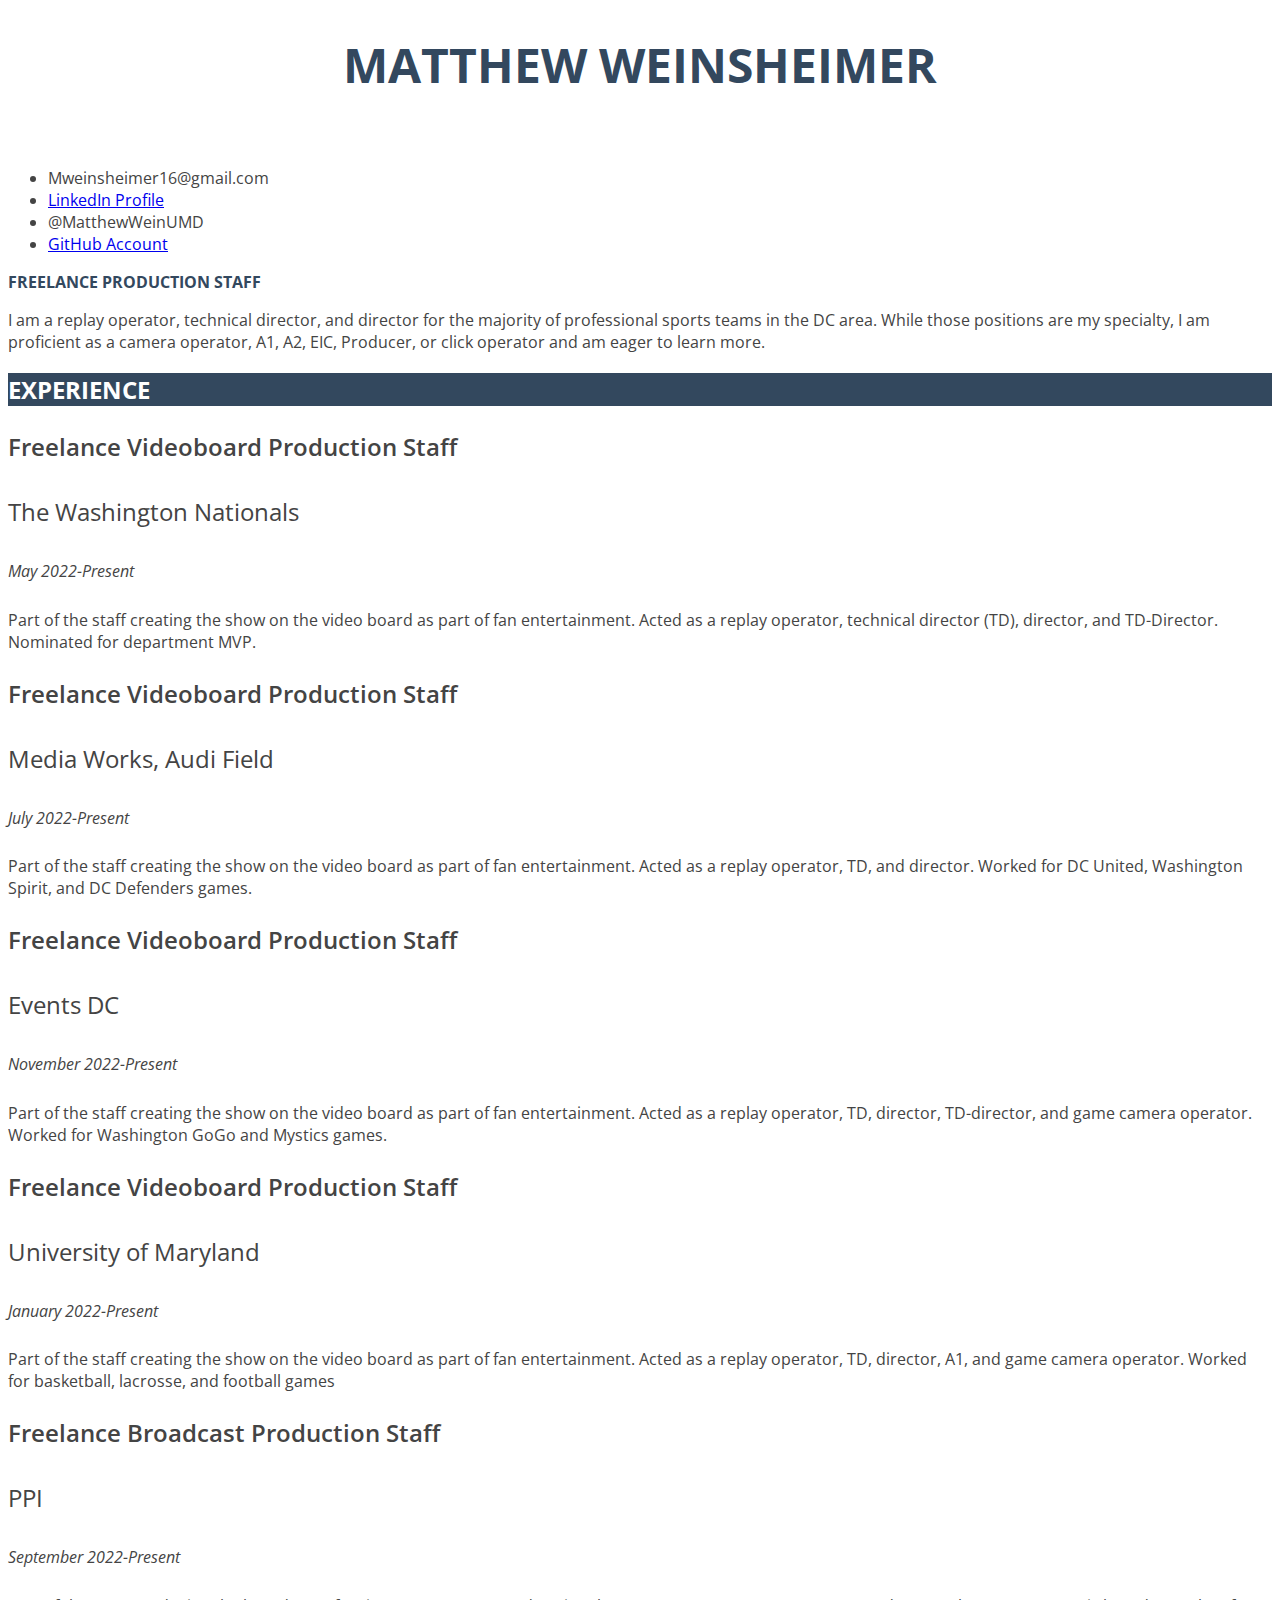
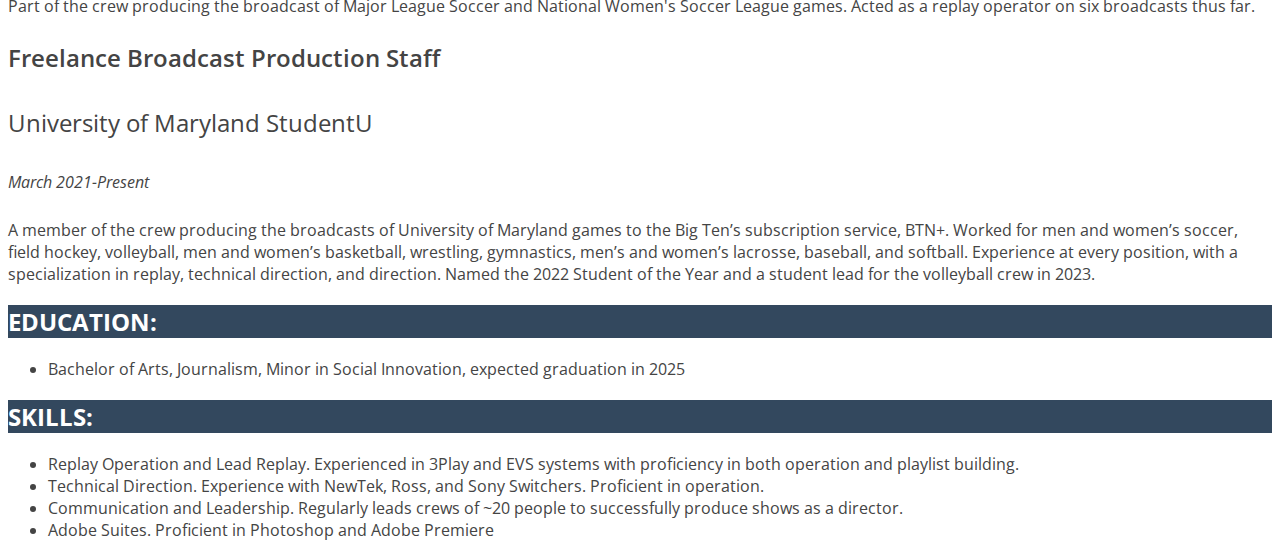
<file: Resume/index.html>
<!DOCTYPE html>

<html lang="en">
<head> 

    <title>Matthew Weinsheimer Resume</title> 
    
    <link rel="stylesheet" type="text/css" href="style.css">   
    
<link rel="preconnect" href="https://fonts.googleapis.com">
<link rel="preconnect" href="https://fonts.gstatic.com" crossorigin>
<link href="https://fonts.googleapis.com/css2?family=Open+Sans:wght@400;600;700;800&display=swap" rel="stylesheet">

    </head>
    
    <body>
<!-- I wrote this for myself-->
    <h1>
    <div id="name">Matthew Weinsheimer</div>
    </h1>
       <br>
     <!--   <img src="matthew_headshot.jpg" alt="Matthew Weinsheimer Headshot" width="300px"-->

 
    <ul>
        <li>Mweinsheimer16@gmail.com</li>
        <li><a href="https://www.linkedin.com/in/matthew-weinsheimer-07a135290">LinkedIn Profile</a></li>   
        <li>@MatthewWeinUMD</li>
        <li><a href="https://github.com/mweinsheimer/Matthew-Weinsheimer-JOUR352">GitHub Account</a></li>
    </ul>

    <strong>Freelance Production Staff</strong> 
    <p>I am a replay operator, technical director, and director for the majority of professional sports teams in the DC area. While those positions are my specialty, I am proficient as a camera operator, A1, A2, EIC, Producer, or click operator and am eager to learn more.</p>

<h2>Experience</h2>

 <h3>Freelance Videoboard Production Staff</h3>
<h4>The Washington Nationals</h4>
<h5>May 2022-Present</h5>
<p>Part of the staff creating the show on the video board as part of fan entertainment. Acted as a replay operator, technical director (TD), director, and TD-Director. Nominated for department MVP.</p>

 <h3>Freelance Videoboard Production Staff</h3>
<h4>Media Works, Audi Field</h4>
<h5>July 2022-Present</h5>
<p>Part of the staff creating the show on the video board as part of fan entertainment. Acted as a replay operator, TD, and director. Worked for DC United, Washington Spirit, and DC Defenders games. </p>

<h3>Freelance Videoboard Production Staff</h3>
<h4>Events DC</h4>
<h5>November 2022-Present</h5>
<p>Part of the staff creating the show on the video board as part of fan entertainment. Acted as a replay operator, TD, director, TD-director, and game camera operator. Worked for Washington GoGo and Mystics games.</p>

<h3>Freelance Videoboard Production Staff</h3>
<h4>University of Maryland</h4>
<h5>January 2022-Present</h5>
<p>Part of the staff creating the show on the video board as part of fan entertainment. Acted as a replay operator, TD, director, A1, and game camera operator. Worked for basketball, lacrosse, and football games</p>

<h3>Freelance Broadcast Production Staff</h3>
<h4>PPI</h4>
<h5>September 2022-Present</h5>
<p>Part of the crew producing the broadcast of Major League Soccer and National Women's Soccer League games. Acted as a replay operator on six broadcasts thus far.</p>

<h3>Freelance Broadcast Production Staff</h3>
<h4>University of Maryland StudentU</h4>
<h5>March 2021-Present</h5>
<p>A member of the crew producing the broadcasts of University of Maryland games to the Big Ten’s subscription service, BTN+. Worked for men and women’s soccer, field hockey, volleyball, men and women’s basketball, wrestling, gymnastics, men’s and women’s lacrosse, baseball, and softball. Experience at every position, with a specialization in replay, technical direction, and direction. Named the 2022 Student of the Year and a student lead for the volleyball crew in 2023.</p>

<h2>Education:</h2>
<ul>
    <li>Bachelor of Arts, Journalism, Minor in Social Innovation, expected graduation in 2025</li>
</ul>
 
<h2>Skills:</h2>
<ul>
    <li>Replay Operation and Lead Replay. Experienced in 3Play and EVS systems with proficiency in both operation and playlist building.</li>
    <li>Technical Direction. Experience with NewTek, Ross, and Sony Switchers. Proficient in operation.</li>
    <li>Communication and Leadership. Regularly leads crews of ~20 people to successfully produce shows as a director.</li>
    <li>Adobe Suites. Proficient in Photoshop and Adobe Premiere</li>
</ul>
 
</body>
</html>
</file>
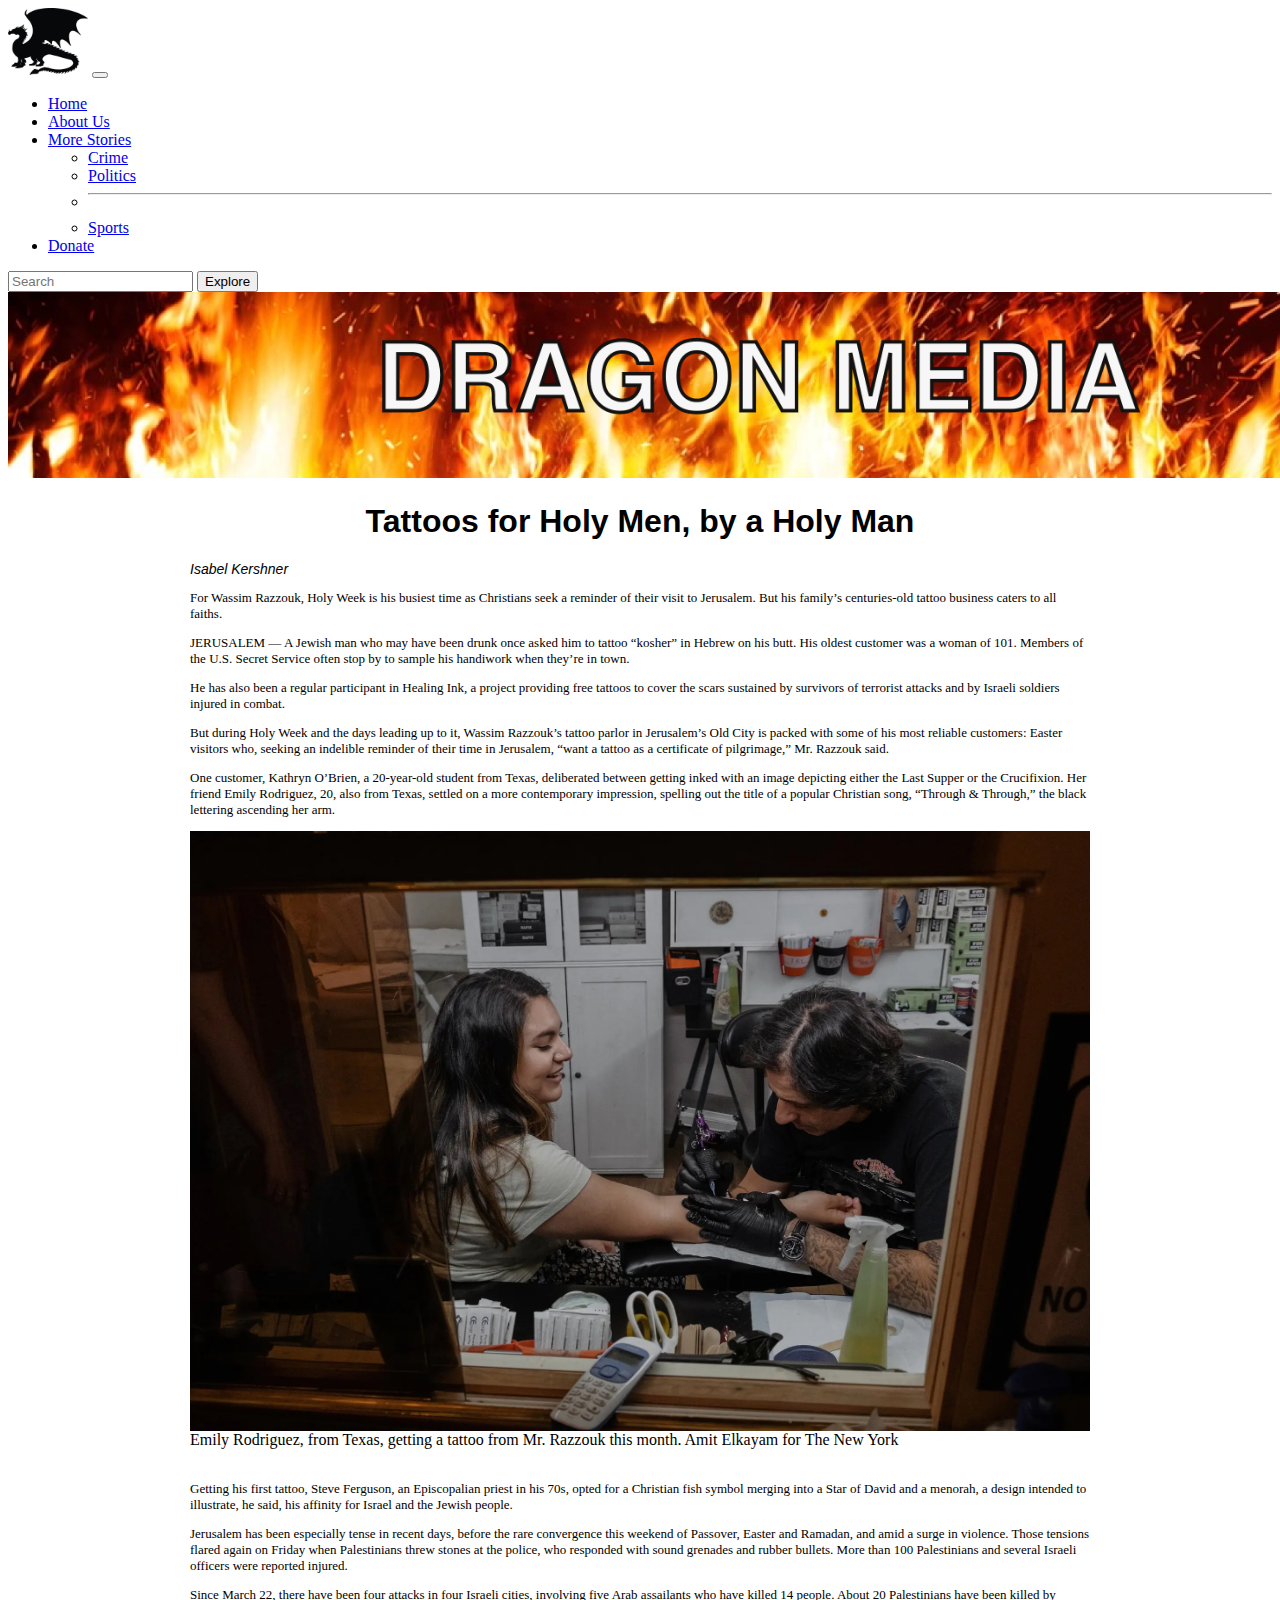
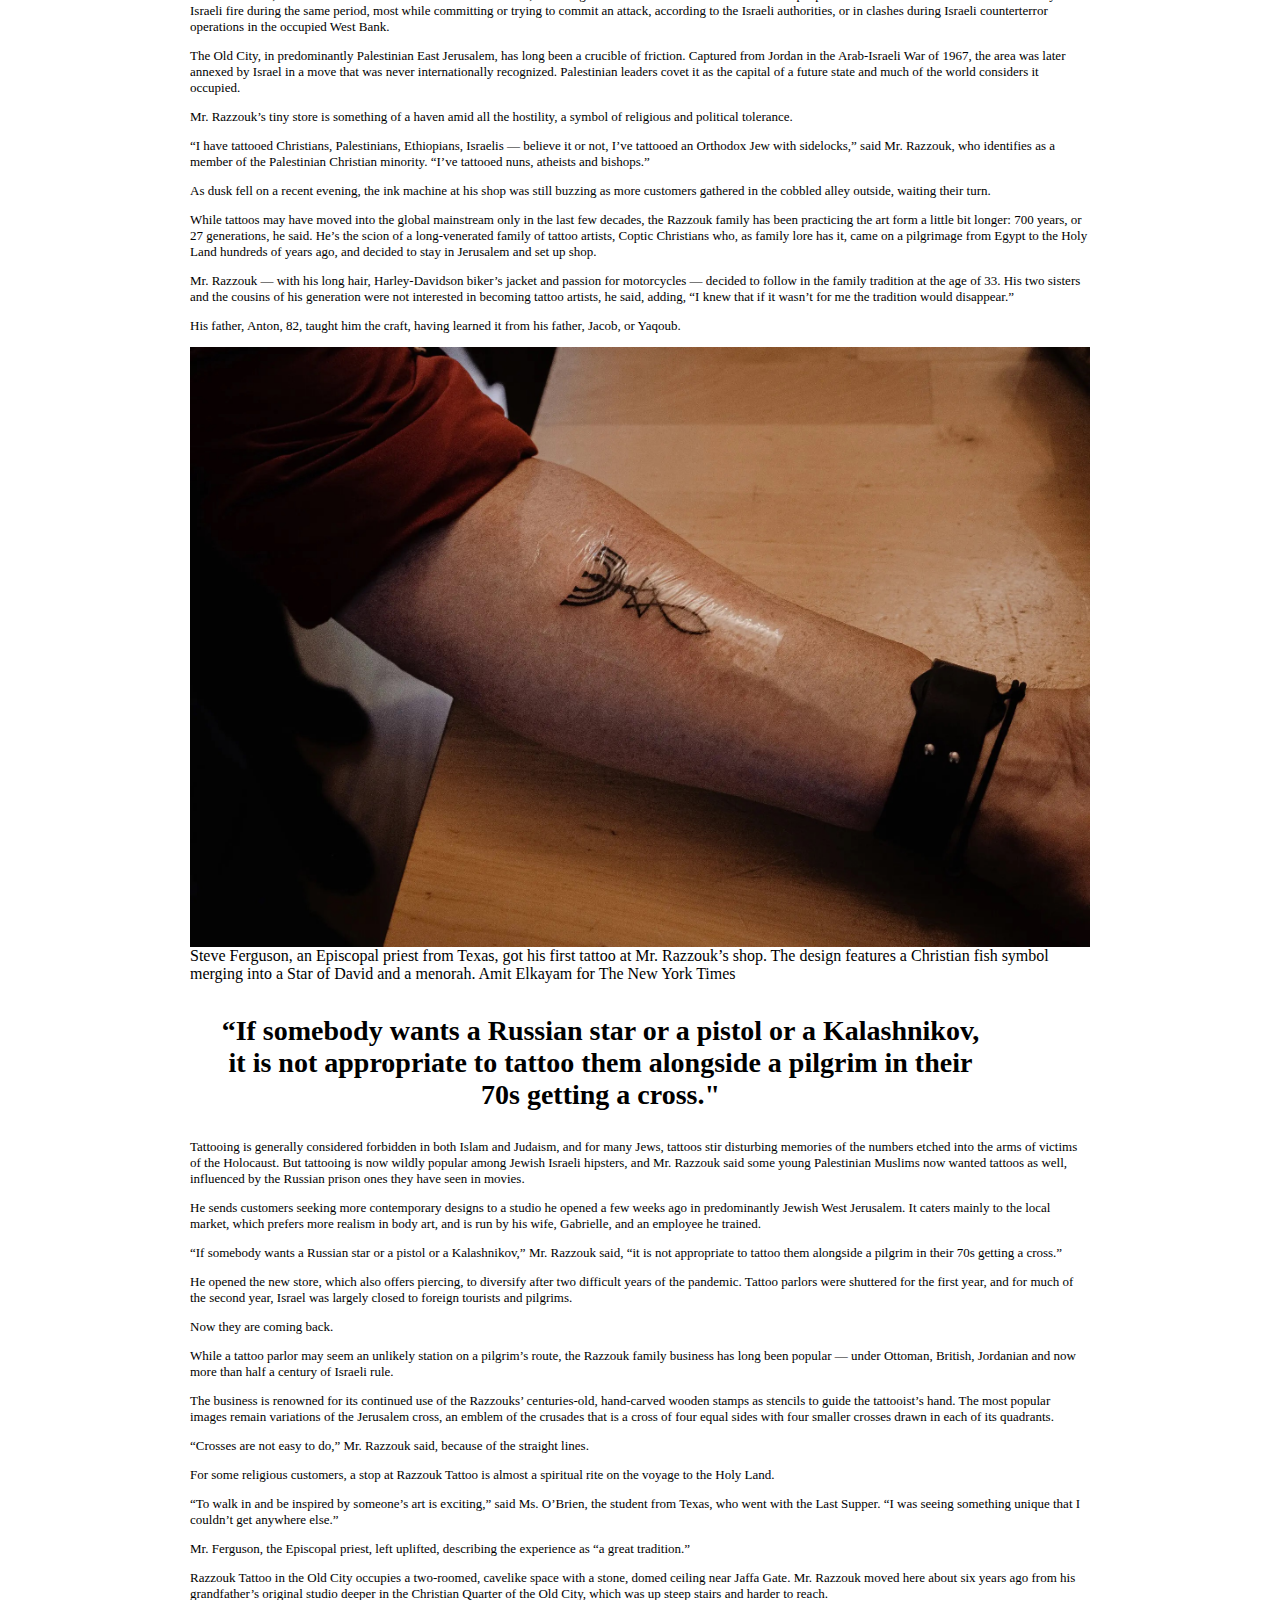
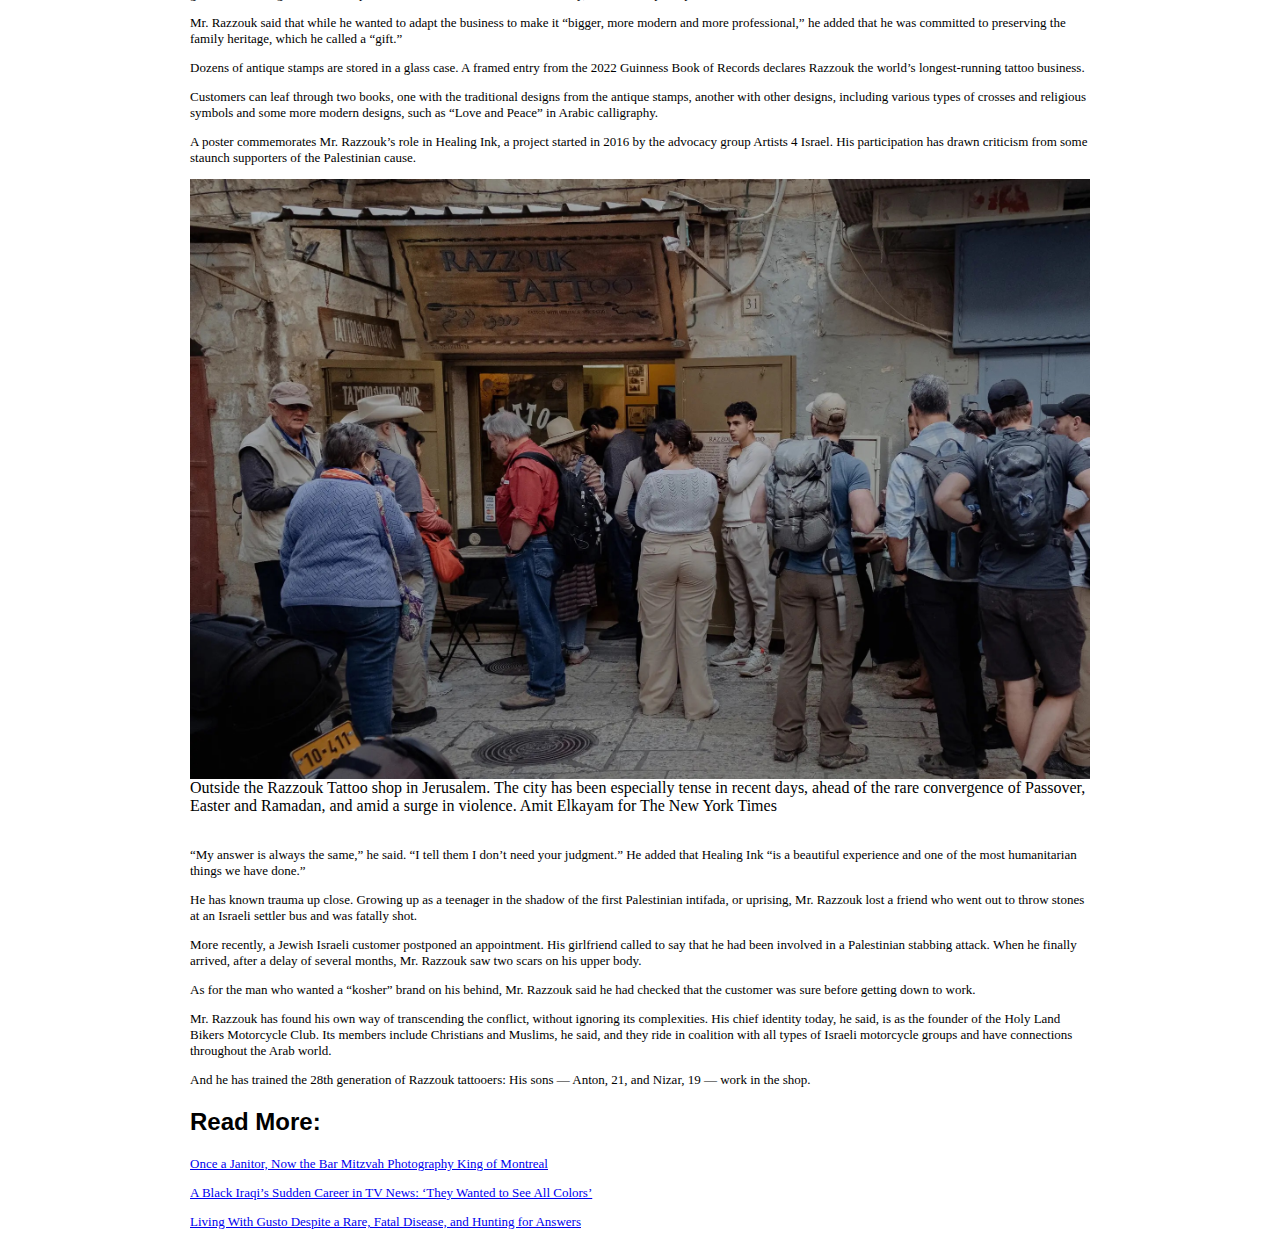
<file: weinsheimerlayout/index.html>
<!DOCTYPE html>
<htmllang="en">
  <head>

   <!-- Bootstrap CSS and JavaScript -->
 <link href="https://cdn.jsdelivr.net/npm/bootstrap@5.3.2/dist/css/bootstrap.min.css" rel="stylesheet" integrity="sha384-T3c6CoIi6uLrA9TneNEoa7RxnatzjcDSCmG1MXxSR1GAsXEV/Dwwykc2MPK8M2HN" crossorigin="anonymous">

 <script src="https://cdn.jsdelivr.net/npm/bootstrap@5.3.2/dist/js/bootstrap.bundle.min.js" integrity="sha384-C6RzsynM9kWDrMNeT87bh95OGNyZPhcTNXj1NW7RuBCsyN/o0jlpcV8Qyq46cDfL" crossorigin="anonymous"></script>

  <link rel="stylesheet" href="https://cdn.jsdelivr.net/npm/bootstrap-icons@1.11.1/font/bootstrap-icons.css">

  <link rel="stylesheet" type="text/css" href="stylesheet.css">

   <!-- Navbar start-->
 <nav class="navbar navbar-expand-lg bg-body-tertiary">
  <div class="container-fluid">
    <a class="navbar-brand" href="#"><img src="./images/icon.jpeg" class="d-block mx-lg-auto img-fluid" alt="Bootstrap Themes" width="80" loading="lazy" alt=""></a>
    <button class="navbar-toggler" type="button" data-bs-toggle="collapse" data-bs-target="#navbarSupportedContent" aria-controls="navbarSupportedContent" aria-expanded="false" aria-label="Toggle navigation">
      <span class="navbar-toggler-icon"></span>
    </button>
    <div class="collapse navbar-collapse" id="navbarSupportedContent">
      <ul class="navbar-nav me-auto mb-2 mb-lg-0">
        <li class="nav-item">
          <a class="nav-link active" aria-current="page" href="#">Home</a>
        </li>
        <li class="nav-item">
          <a class="nav-link" href="#">About Us</a>
        </li>
        <li class="nav-item dropdown">
          <a class="nav-link dropdown-toggle" href="#" role="button" data-bs-toggle="dropdown" aria-expanded="false">
            More Stories
          </a>
          <ul class="dropdown-menu">
            <li><a class="dropdown-item" href="#">Crime</a></li>
            <li><a class="dropdown-item" href="#">Politics</a></li>
            <li><hr class="dropdown-divider"></li>
            <li><a class="dropdown-item" href="#">Sports</a></li>
          </ul>
        </li>
        <li class="nav-item">
          <a class="nav-link active" aria-current="page" href="#">Donate</a>
        </li>
      </ul>
      <form class="d-flex" role="search">
        <input class="form-control me-2" type="search" placeholder="Search" aria-label="Search">
        <button class="btn btn-outline-success" type="submit">Explore</button>
      </form>
    </div>
  </div>
</nav>
<!-- Navbar end-->

   <!-- Headmast start-->
<img src="./images/headmast.png" width="1500">
   <!-- Headmast end-->
   
    <title></title>
  </head>
  <body>
    <div class="content">
      <h1>Tattoos for Holy Men, by a Holy Man</h1>

    <div id="byline">Isabel Kershner</div>  
      
     <p> For Wassim Razzouk, Holy Week is his busiest time as Christians seek a reminder of their visit to Jerusalem. But his family’s centuries-old tattoo business caters to all faiths.</p>
      
      
     <p>JERUSALEM — A Jewish man who may have been drunk once asked him to tattoo “kosher” in Hebrew on his butt. His oldest customer was a woman of 101. Members of the U.S. Secret Service often stop by to sample his handiwork when they’re in town.</p>
      
     <p>He has also been a regular participant in Healing Ink, a project providing free tattoos to cover the scars sustained by survivors of terrorist attacks and by Israeli soldiers injured in combat.</p>
      
     <p>But during Holy Week and the days leading up to it, Wassim Razzouk’s tattoo parlor in Jerusalem’s Old City is packed with some of his most reliable customers: Easter visitors who, seeking an indelible reminder of their time in Jerusalem, “want a tattoo as a certificate of pilgrimage,” Mr. Razzouk said.</p>
      
     <p>One customer, Kathryn O’Brien, a 20-year-old student from Texas, deliberated between getting inked with an image depicting either the Last Supper or the Crucifixion. Her friend Emily Rodriguez, 20, also from Texas, settled on a more contemporary impression, spelling out the title of a popular Christian song, “Through & Through,” the black lettering ascending her arm.</p>

     <img src="./images/tattoo-image-4.jpg" alt="Source: The New York Times" class="tattoo" width="600">
     <figcaption>Emily Rodriguez, from Texas, getting a tattoo from Mr. Razzouk this month.   Amit Elkayam for The New York</figcaption>

     <p> Getting his first tattoo, Steve Ferguson, an Episcopalian priest in his 70s, opted for a Christian fish symbol merging into a Star of David and a menorah, a design intended to illustrate, he said, his affinity for Israel and the Jewish people.</p>
      
     <p>Jerusalem has been especially tense in recent days, before the rare convergence this weekend of Passover, Easter and Ramadan, and amid a surge in violence. Those tensions flared again on Friday when Palestinians threw stones at the police, who responded with sound grenades and rubber bullets. More than 100 Palestinians and several Israeli officers were reported injured.</p>
      
     <p>Since March 22, there have been four attacks in four Israeli cities, involving five Arab assailants who have killed 14 people. About 20 Palestinians have been killed by Israeli fire during the same period, most while committing or trying to commit an attack, according to the Israeli authorities, or in clashes during Israeli counterterror operations in the occupied West Bank.</p>
      
     <p> The Old City, in predominantly Palestinian East Jerusalem, has long been a crucible of friction. Captured from Jordan in the Arab-Israeli War of 1967, the area was later annexed by Israel in a move that was never internationally recognized. Palestinian leaders covet it as the capital of a future state and much of the world considers it occupied.</p>
      
     <p> Mr. Razzouk’s tiny store is something of a haven amid all the hostility, a symbol of religious and political tolerance.</p>
      
     <p> “I have tattooed Christians, Palestinians, Ethiopians, Israelis — believe it or not, I’ve tattooed an Orthodox Jew with sidelocks,” said Mr. Razzouk, who identifies as a member of the Palestinian Christian minority. “I’ve tattooed nuns, atheists and bishops.”</p>
      
     <p> As dusk fell on a recent evening, the ink machine at his shop was still buzzing as more customers gathered in the cobbled alley outside, waiting their turn.</p>
      
     <p> While tattoos may have moved into the global mainstream only in the last few decades, the Razzouk family has been practicing the art form a little bit longer: 700 years, or 27 generations, he said. He’s the scion of a long-venerated family of tattoo artists, Coptic Christians who, as family lore has it, came on a pilgrimage from Egypt to the Holy Land hundreds of years ago, and decided to stay in Jerusalem and set up shop.</p>
      
     <p>Mr. Razzouk — with his long hair, Harley-Davidson biker’s jacket and passion for motorcycles — decided to follow in the family tradition at the age of 33. His two sisters and the cousins of his generation were not interested in becoming tattoo artists, he said, adding, “I knew that if it wasn’t for me the tradition would disappear.”</p>
      
     <p> His father, Anton, 82, taught him the craft, having learned it from his father, Jacob, or Yaqoub.</p>

    <img src="./images/tattoo-image-6.jpg" alt="Source: The New York Times" class="tattoo" width="600">
    <figcaption>Steve Ferguson, an Episcopal priest from Texas, got his first tattoo at Mr. Razzouk’s shop. The design features a Christian fish symbol merging into a Star of David and a menorah.   Amit Elkayam for The New York Times</figcaption>
     <blockquote> “If somebody wants a Russian star or a pistol or a Kalashnikov, it is not appropriate to tattoo them alongside a pilgrim in their 70s getting a cross."</blockquote>
      
     <p> Tattooing is generally considered forbidden in both Islam and Judaism, and for many Jews, tattoos stir disturbing memories of the numbers etched into the arms of victims of the Holocaust. But tattooing is now wildly popular among Jewish Israeli hipsters, and Mr. Razzouk said some young Palestinian Muslims now wanted tattoos as well, influenced by the Russian prison ones they have seen in movies.</p>
      
     <p>He sends customers seeking more contemporary designs to a studio he opened a few weeks ago in predominantly Jewish West Jerusalem. It caters mainly to the local market, which prefers more realism in body art, and is run by his wife, Gabrielle, and an employee he trained.</p>
      
     <p> “If somebody wants a Russian star or a pistol or a Kalashnikov,” Mr. Razzouk said, “it is not appropriate to tattoo them alongside a pilgrim in their 70s getting a cross.”</p>
      
     <p>He opened the new store, which also offers piercing, to diversify after two difficult years of the pandemic. Tattoo parlors were shuttered for the first year, and for much of the second year, Israel was largely closed to foreign tourists and pilgrims.</p>
      
     <p>Now they are coming back.</p>
      
     <p>While a tattoo parlor may seem an unlikely station on a pilgrim’s route, the Razzouk family business has long been popular — under Ottoman, British, Jordanian and now more than half a century of Israeli rule.</p>
      
     <p>The business is renowned for its continued use of the Razzouks’ centuries-old, hand-carved wooden stamps as stencils to guide the tattooist’s hand. The most popular images remain variations of the Jerusalem cross, an emblem of the crusades that is a cross of four equal sides with four smaller crosses drawn in each of its quadrants.</p>
      
     <p> “Crosses are not easy to do,” Mr. Razzouk said, because of the straight lines.</p>
      
     <p> For some religious customers, a stop at Razzouk Tattoo is almost a spiritual rite on the voyage to the Holy Land.</p>
      
     <p>“To walk in and be inspired by someone’s art is exciting,” said Ms. O’Brien, the student from Texas, who went with the Last Supper. “I was seeing something unique that I couldn’t get anywhere else.”</p>
      
     <p>Mr. Ferguson, the Episcopal priest, left uplifted, describing the experience as “a great tradition.”</p>
      
     <p> Razzouk Tattoo in the Old City occupies a two-roomed, cavelike space with a stone, domed ceiling near Jaffa Gate. Mr. Razzouk moved here about six years ago from his grandfather’s original studio deeper in the Christian Quarter of the Old City, which was up steep stairs and harder to reach.</p>
      
     <p>Mr. Razzouk said that while he wanted to adapt the business to make it “bigger, more modern and more professional,” he added that he was committed to preserving the family heritage, which he called a “gift.”</p>
      
     <p> Dozens of antique stamps are stored in a glass case. A framed entry from the 2022 Guinness Book of Records declares Razzouk the world’s longest-running tattoo business.</p>
      
     <p>Customers can leaf through two books, one with the traditional designs from the antique stamps, another with other designs, including various types of crosses and religious symbols and some more modern designs, such as “Love and Peace” in Arabic calligraphy.</p>
      
     <p>A poster commemorates Mr. Razzouk’s role in Healing Ink, a project started in 2016 by the advocacy group Artists 4 Israel. His participation has drawn criticism from some staunch supporters of the Palestinian cause.</p>
    
     <img src="./images/tattoo-image-5.jpg" alt="Source: The New York Times" class="tattoo" width="700">
     <figcaption>Outside the Razzouk Tattoo shop in Jerusalem. The city has been especially tense in recent days, ahead of the rare convergence of Passover, Easter and Ramadan, and amid a surge in violence.   Amit Elkayam for The New York Times </figcaption>
      
     <p> “My answer is always the same,” he said. “I tell them I don’t need your judgment.” He added that Healing Ink “is a beautiful experience and one of the most humanitarian things we have done.”</p>
      
     <p>He has known trauma up close. Growing up as a teenager in the shadow of the first Palestinian intifada, or uprising, Mr. Razzouk lost a friend who went out to throw stones at an Israeli settler bus and was fatally shot.</p>
      
     <p>More recently, a Jewish Israeli customer postponed an appointment. His girlfriend called to say that he had been involved in a Palestinian stabbing attack. When he finally arrived, after a delay of several months, Mr. Razzouk saw two scars on his upper body.</p>
      
     <p>As for the man who wanted a “kosher” brand on his behind, Mr. Razzouk said he had checked that the customer was sure before getting down to work.</p>
      
     <p>Mr. Razzouk has found his own way of transcending the conflict, without ignoring its complexities. His chief identity today, he said, is as the founder of the Holy Land Bikers Motorcycle Club. Its members include Christians and Muslims, he said, and they ride in coalition with all types of Israeli motorcycle groups and have connections throughout the Arab world.</p>
      
     <p>And he has trained the 28th generation of Razzouk tattooers: His sons — Anton, 21, and Nizar, 19 — work in the shop.</p>
    <h2>Read More:</h2>
    <p>  <a href="https://www.nytimes.com/2021/12/31/world/canada/montreal-bar-mitzvah-photographer.html?action=click&module=RelatedLinks&pgtype=Article">Once a Janitor, Now the Bar Mitzvah Photography King of Montreal</a></p>
    <p>  <a href="https://www.nytimes.com/2022/02/04/world/middleeast/iraq-tv-black-news-anchor.html?action=click&module=RelatedLinks&pgtype=Article">A Black Iraqi’s Sudden Career in TV News: ‘They Wanted to See All Colors’</a></p>
     <p> <a href="https://www.nytimes.com/2022/04/01/world/europe/scientist-patient-progeria.html?action=click&module=RelatedLinks&pgtype=Article">Living With Gusto Despite a Rare, Fatal Disease, and Hunting for Answers</a></p>
    </h2>
    </p>   
  </div>
  </body>
  </html>
</file>
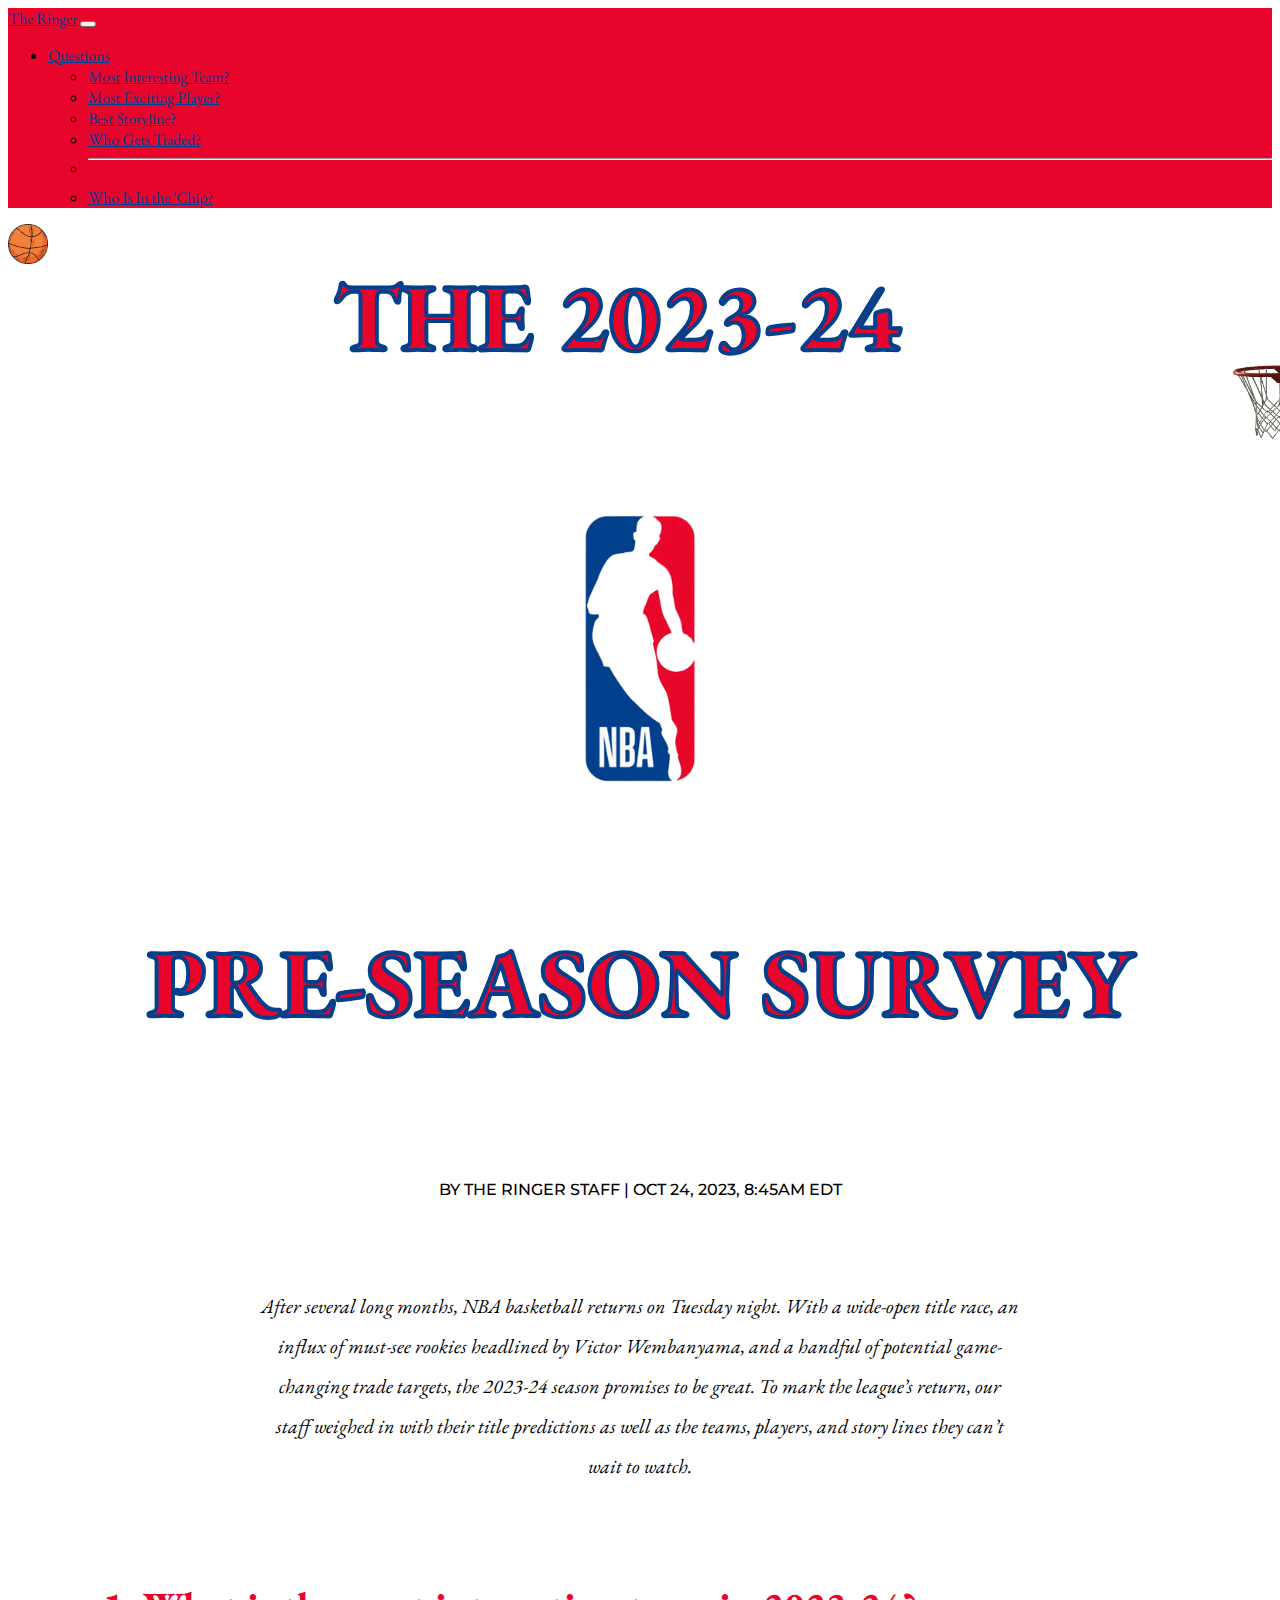
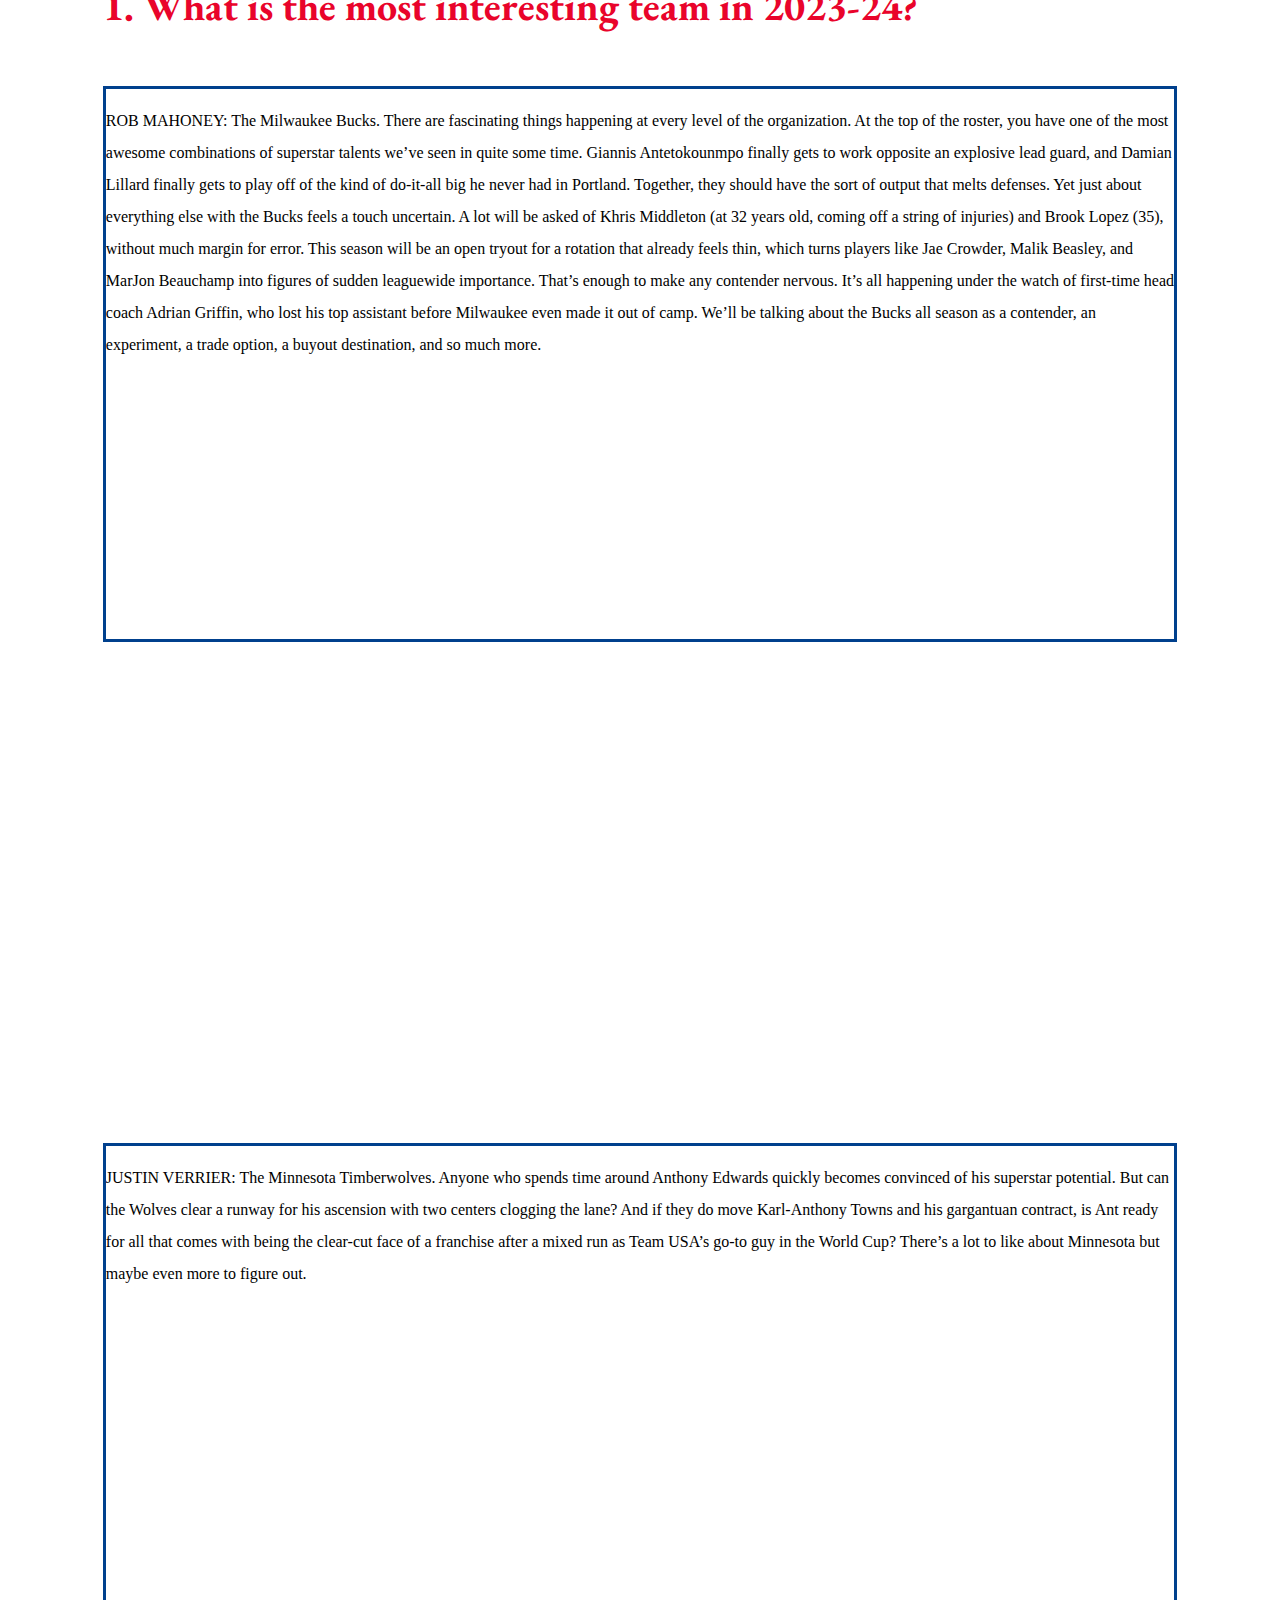
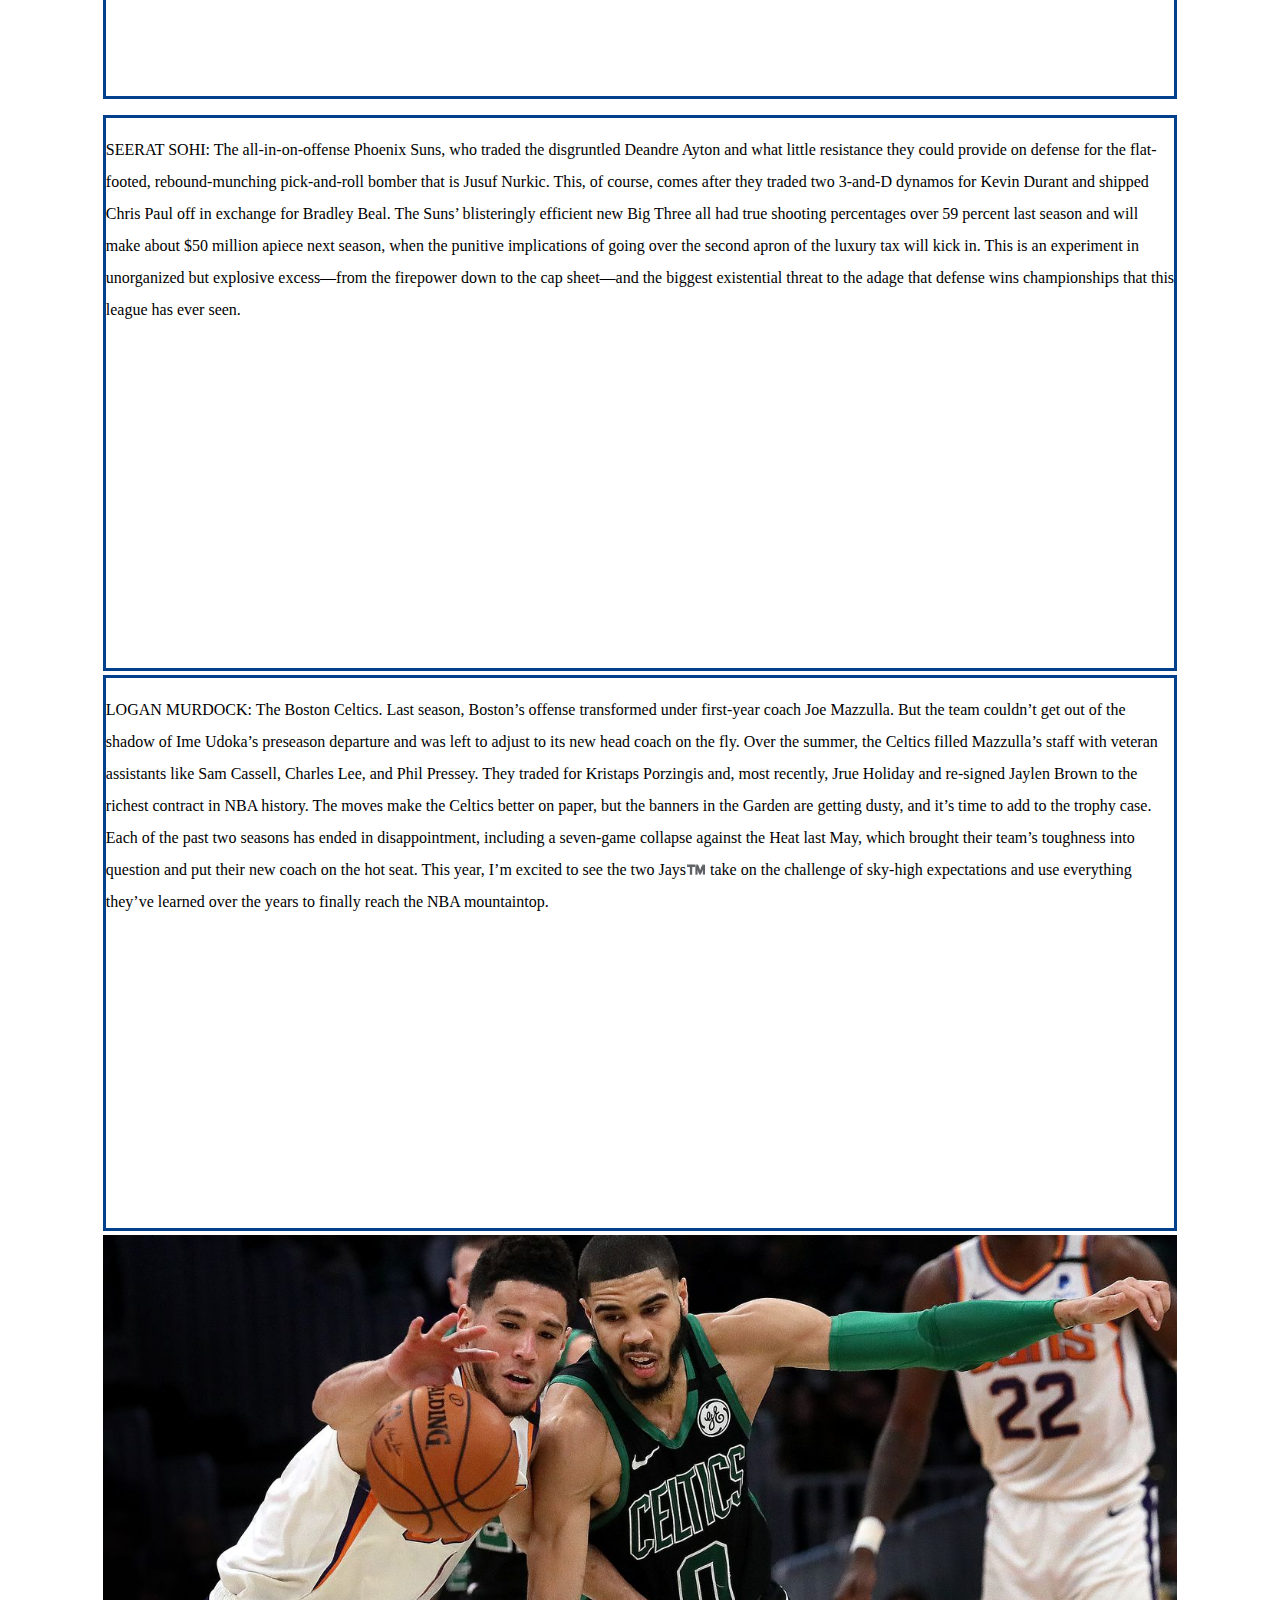
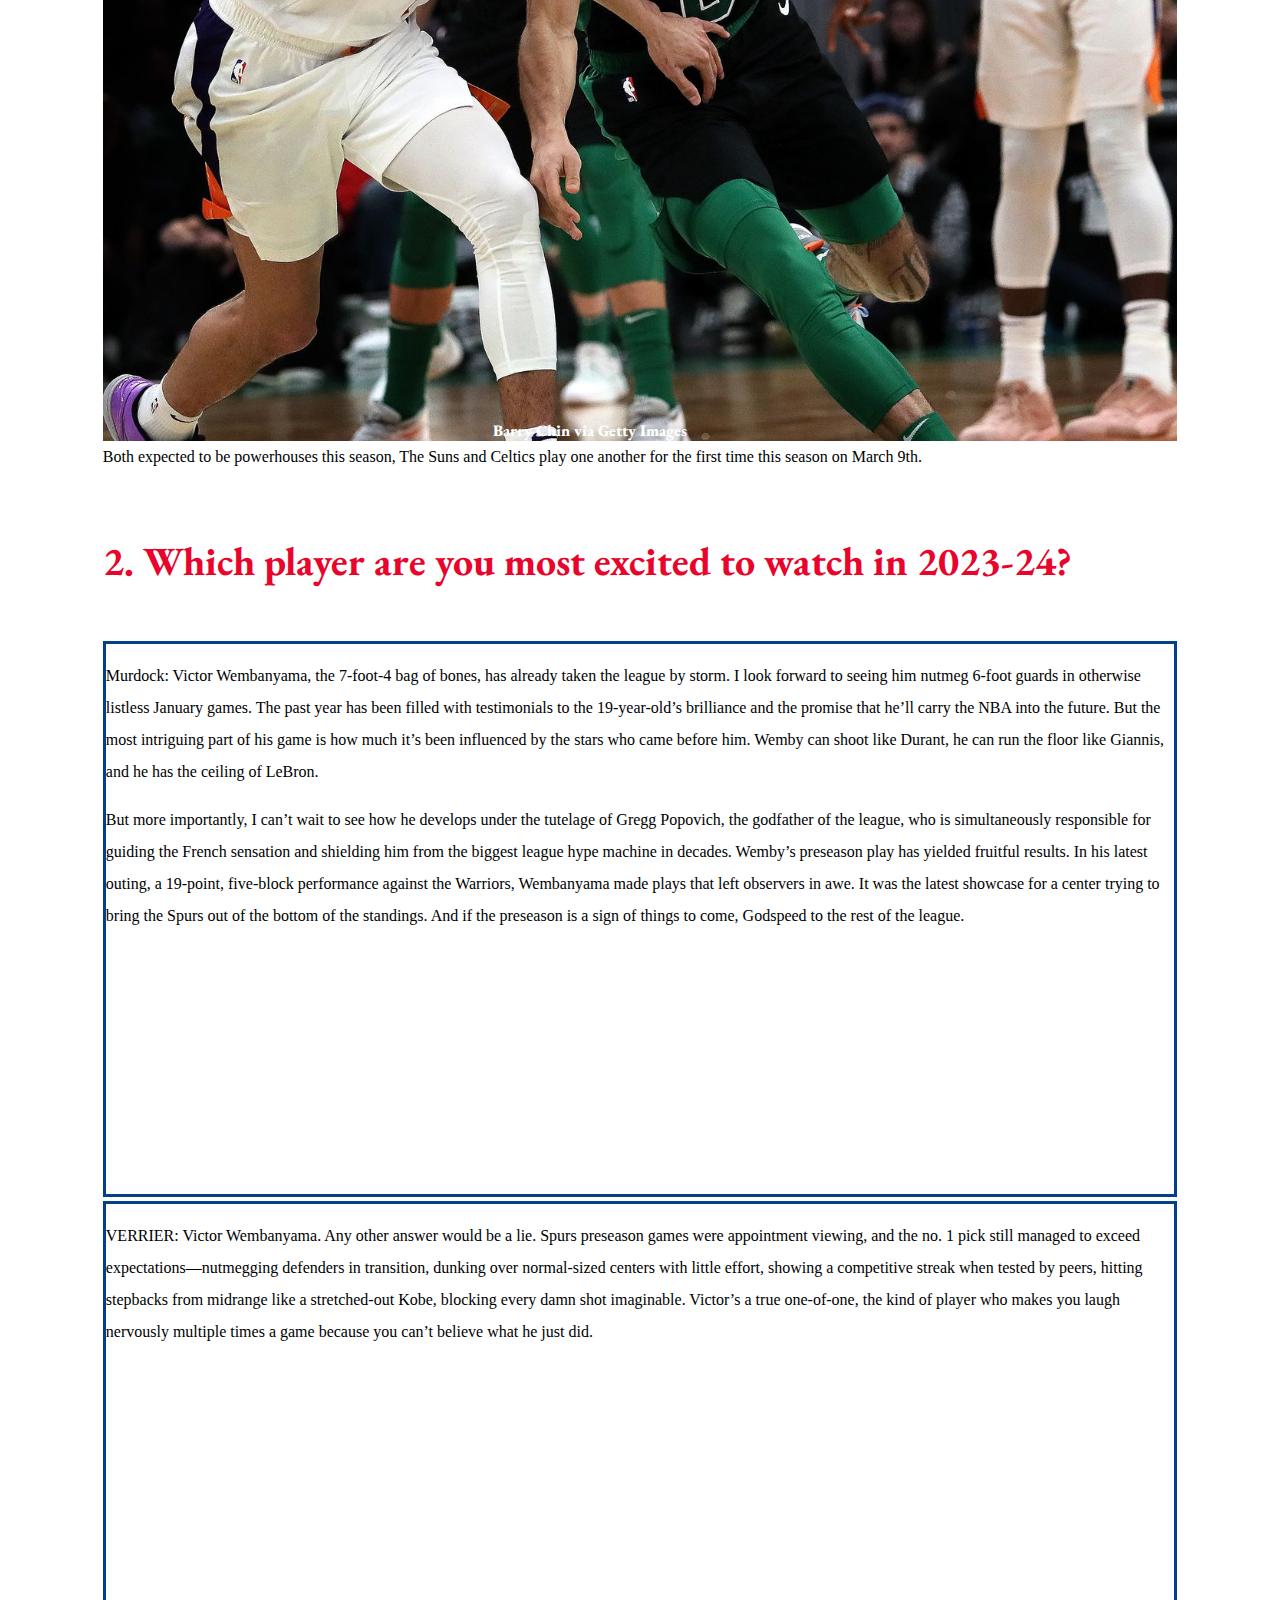
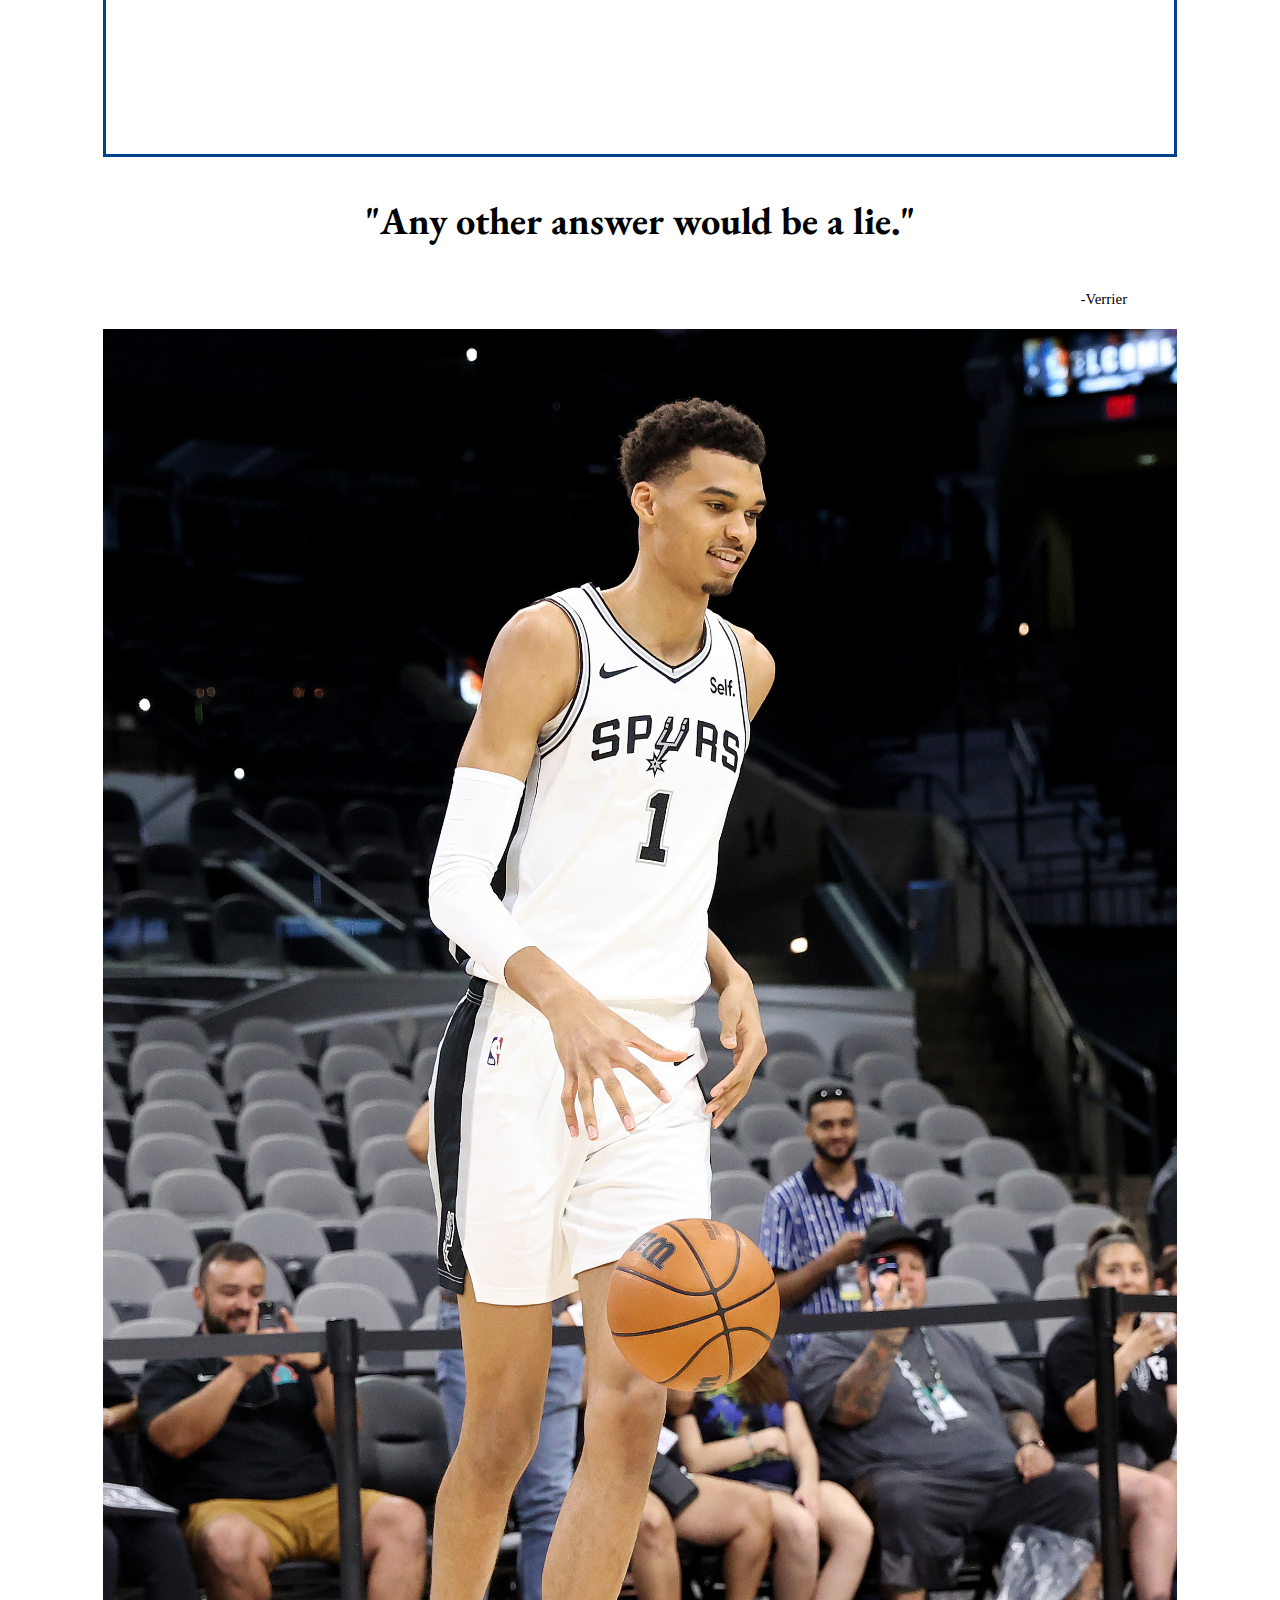
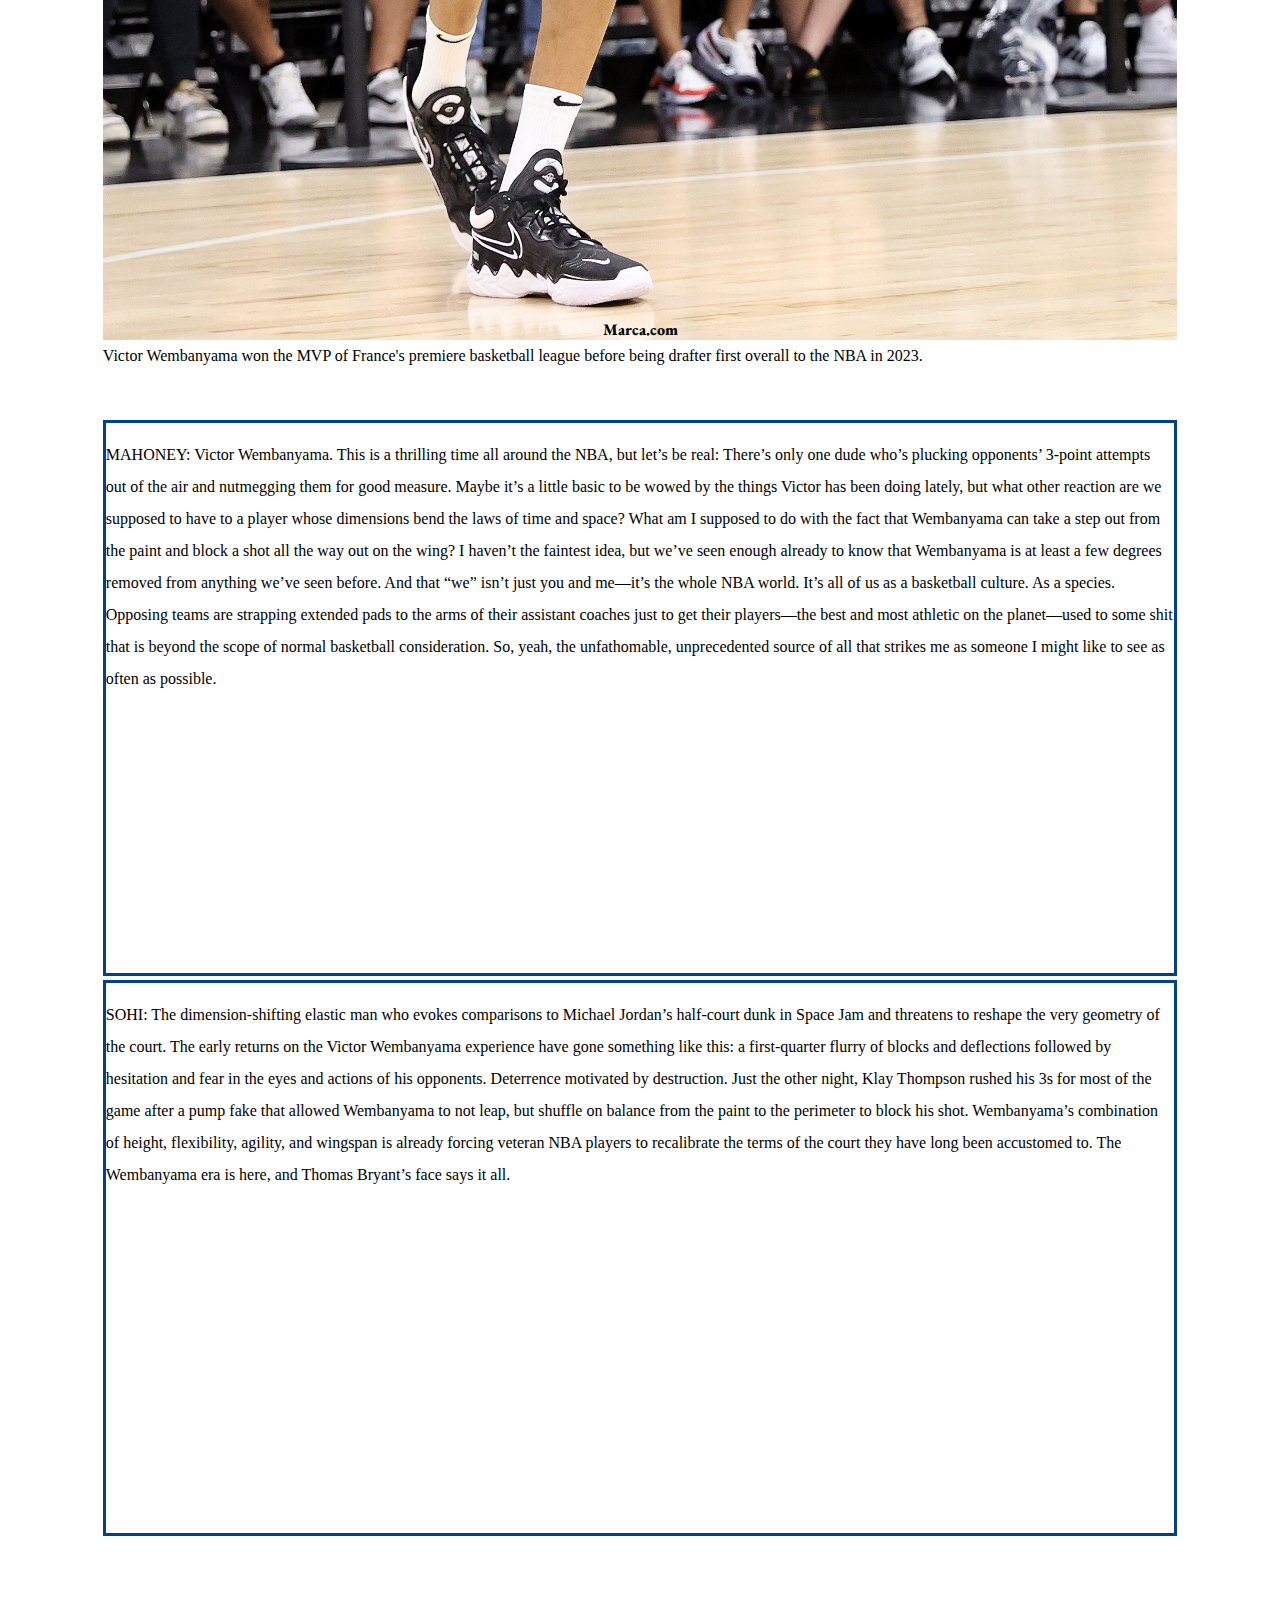
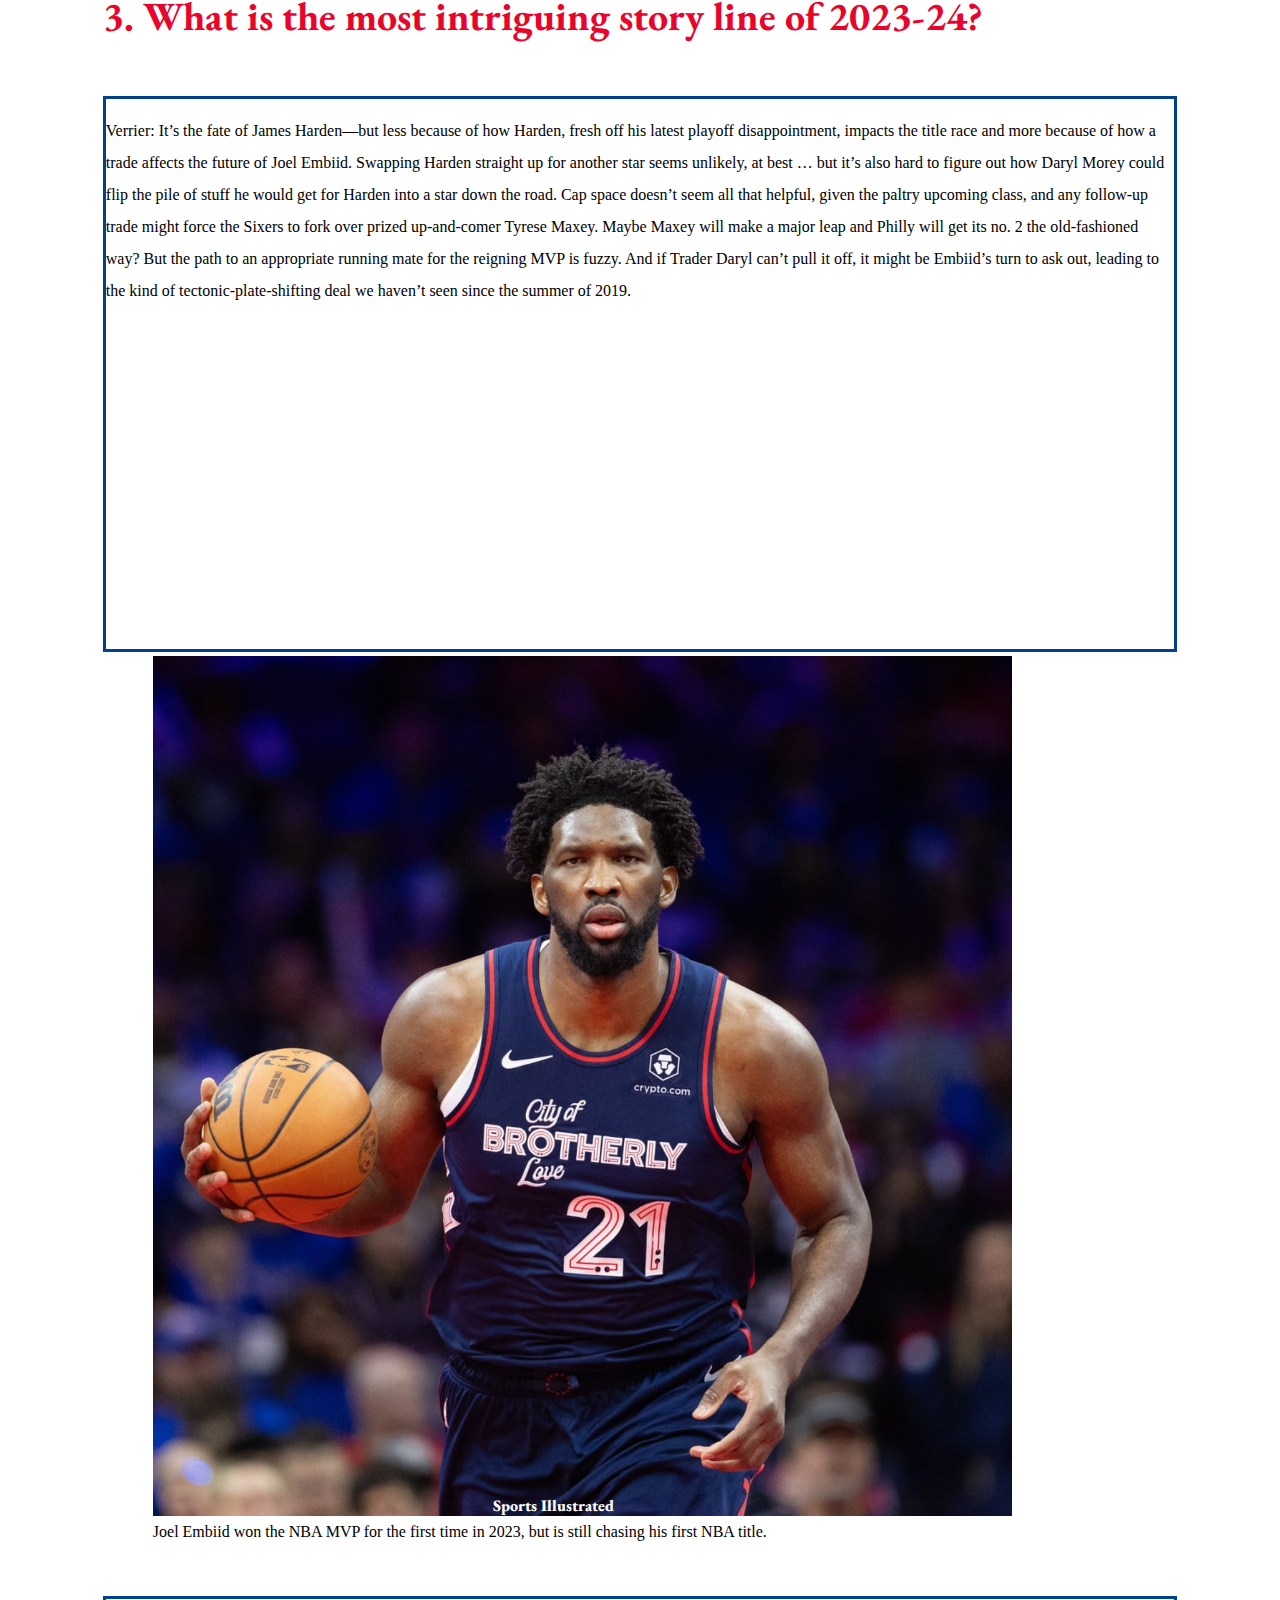
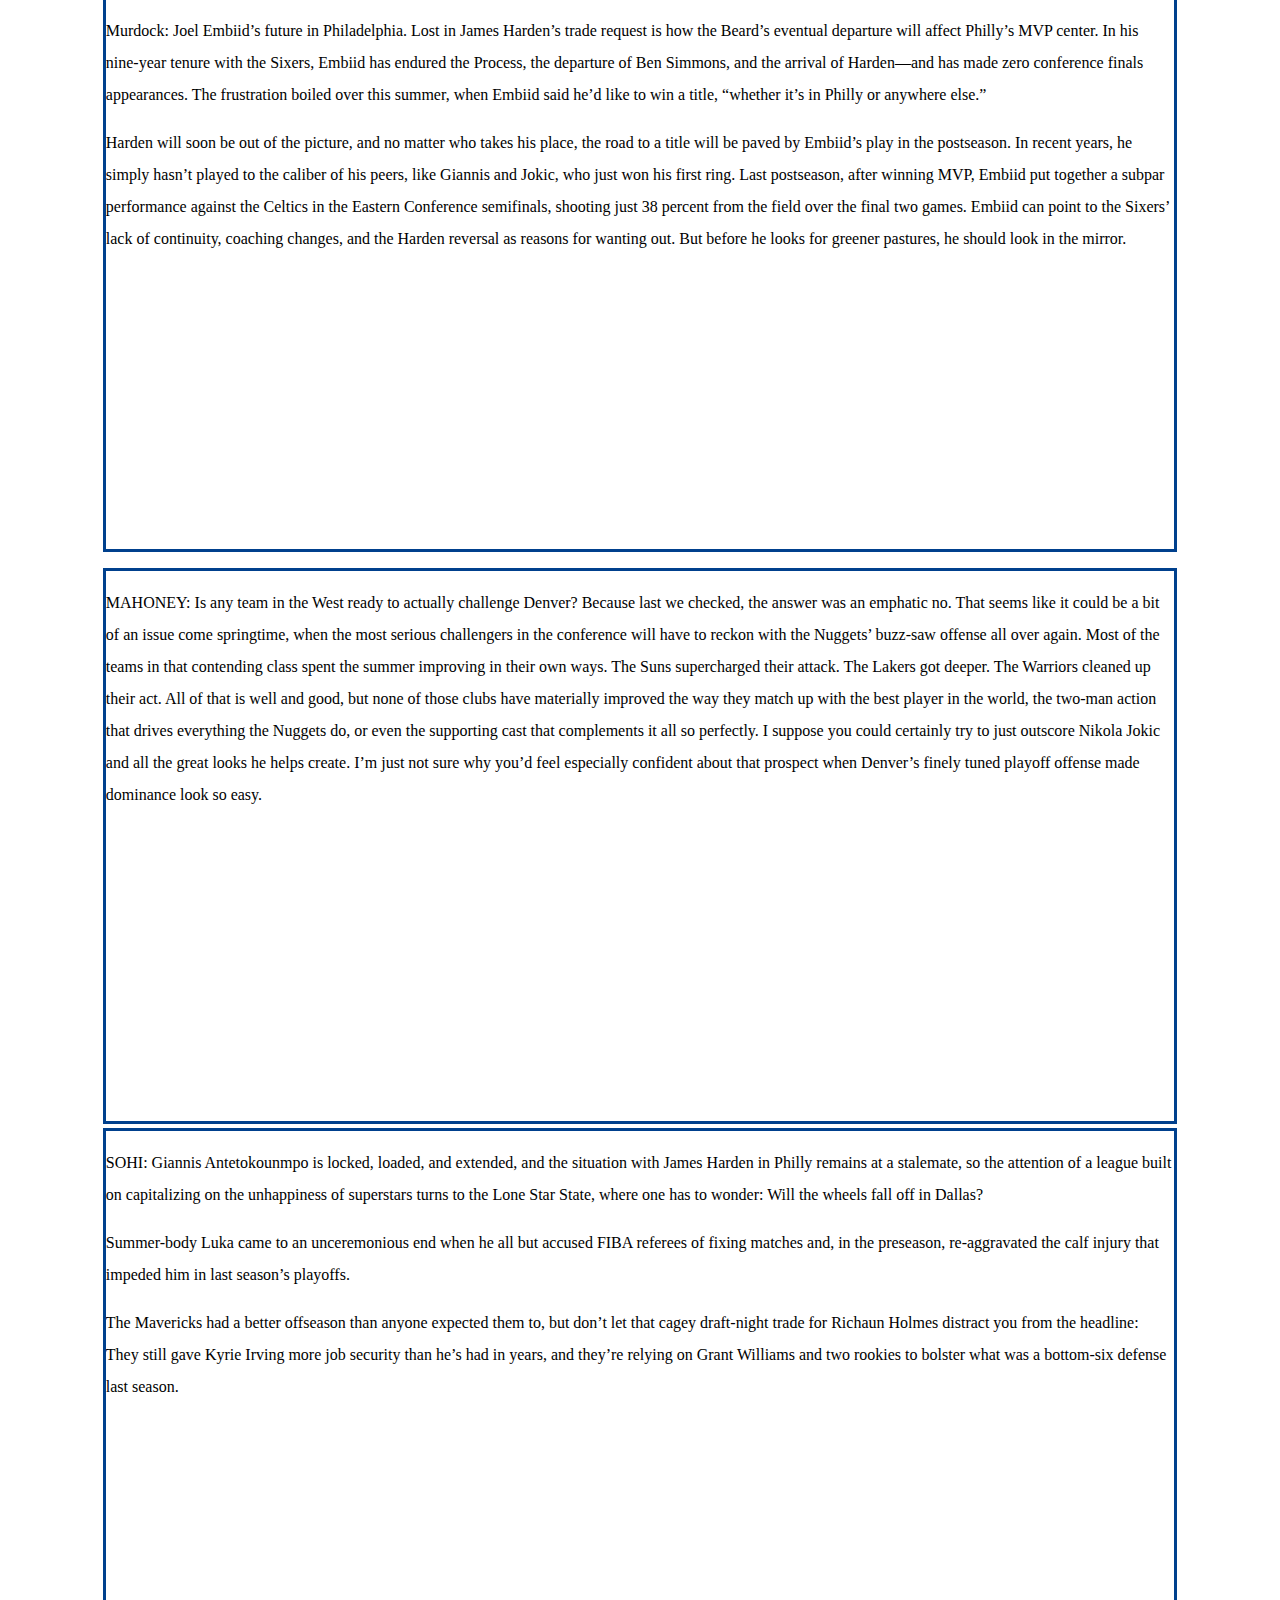
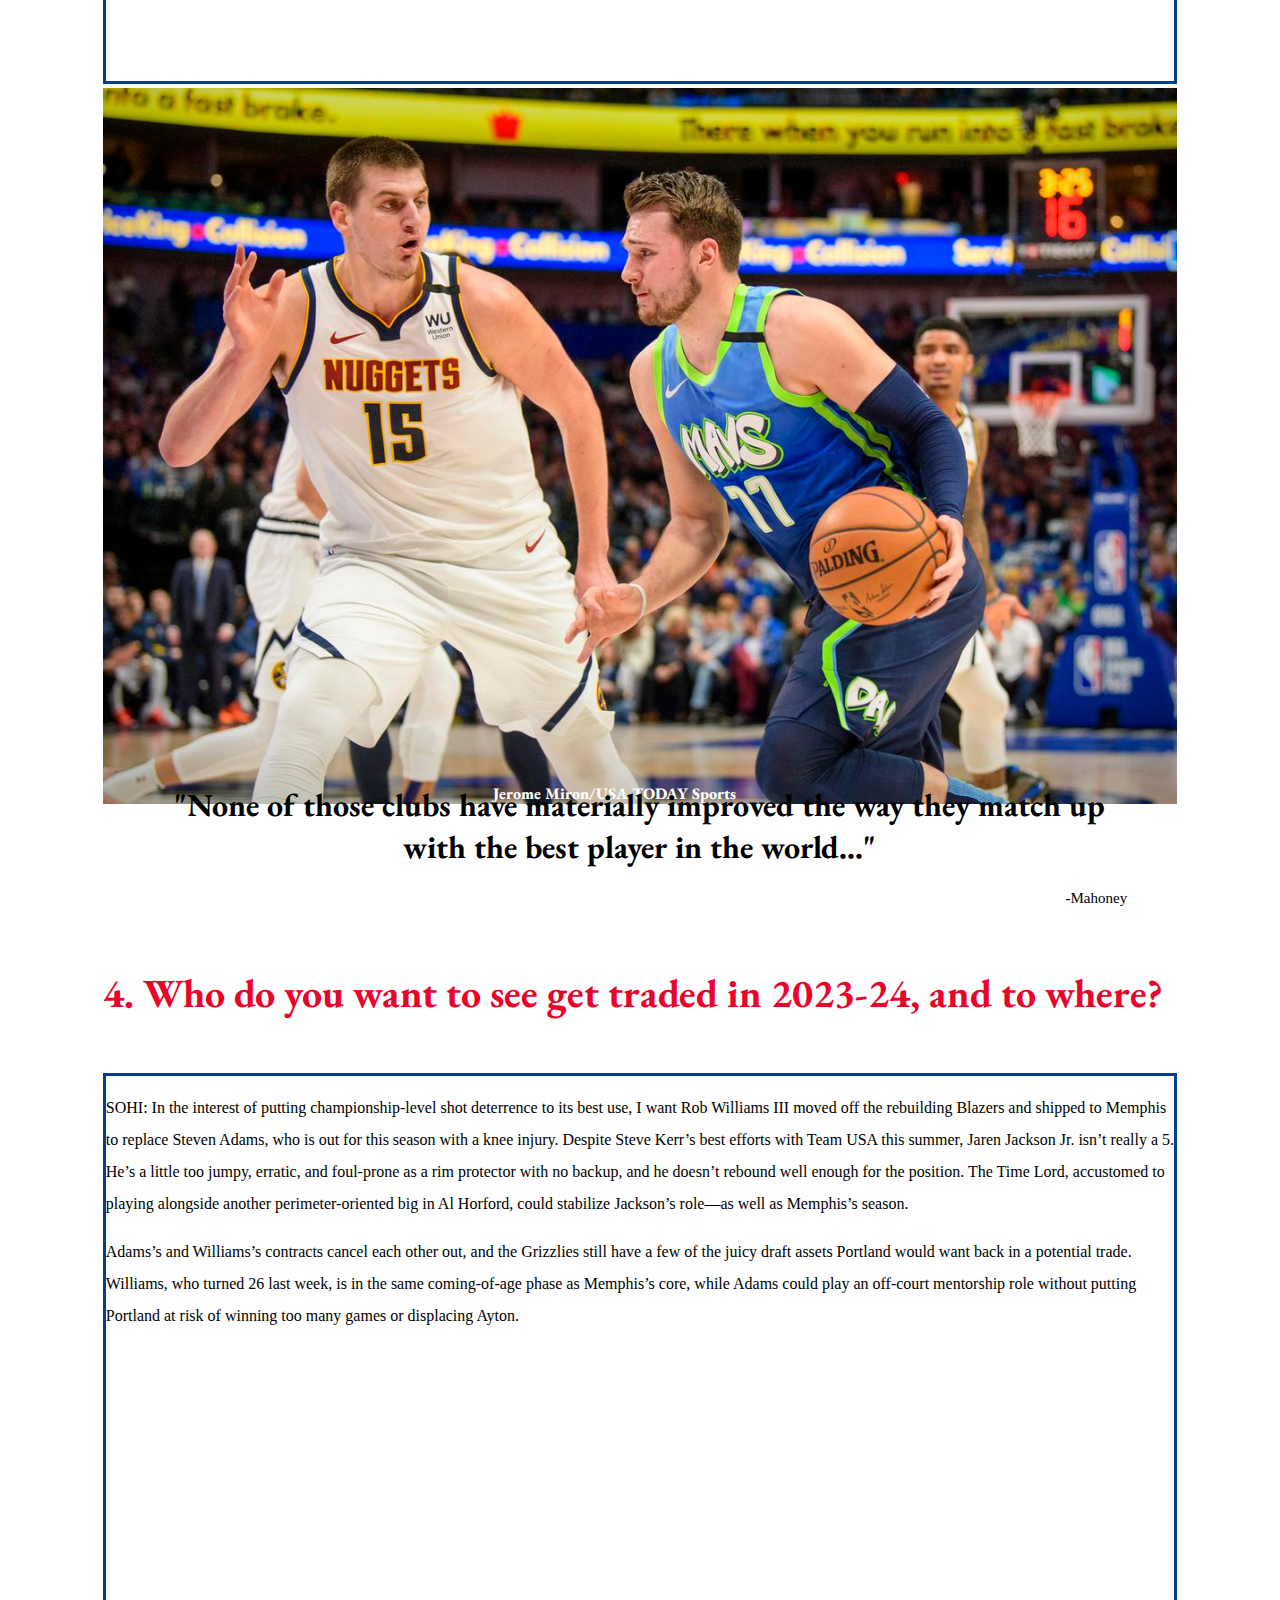
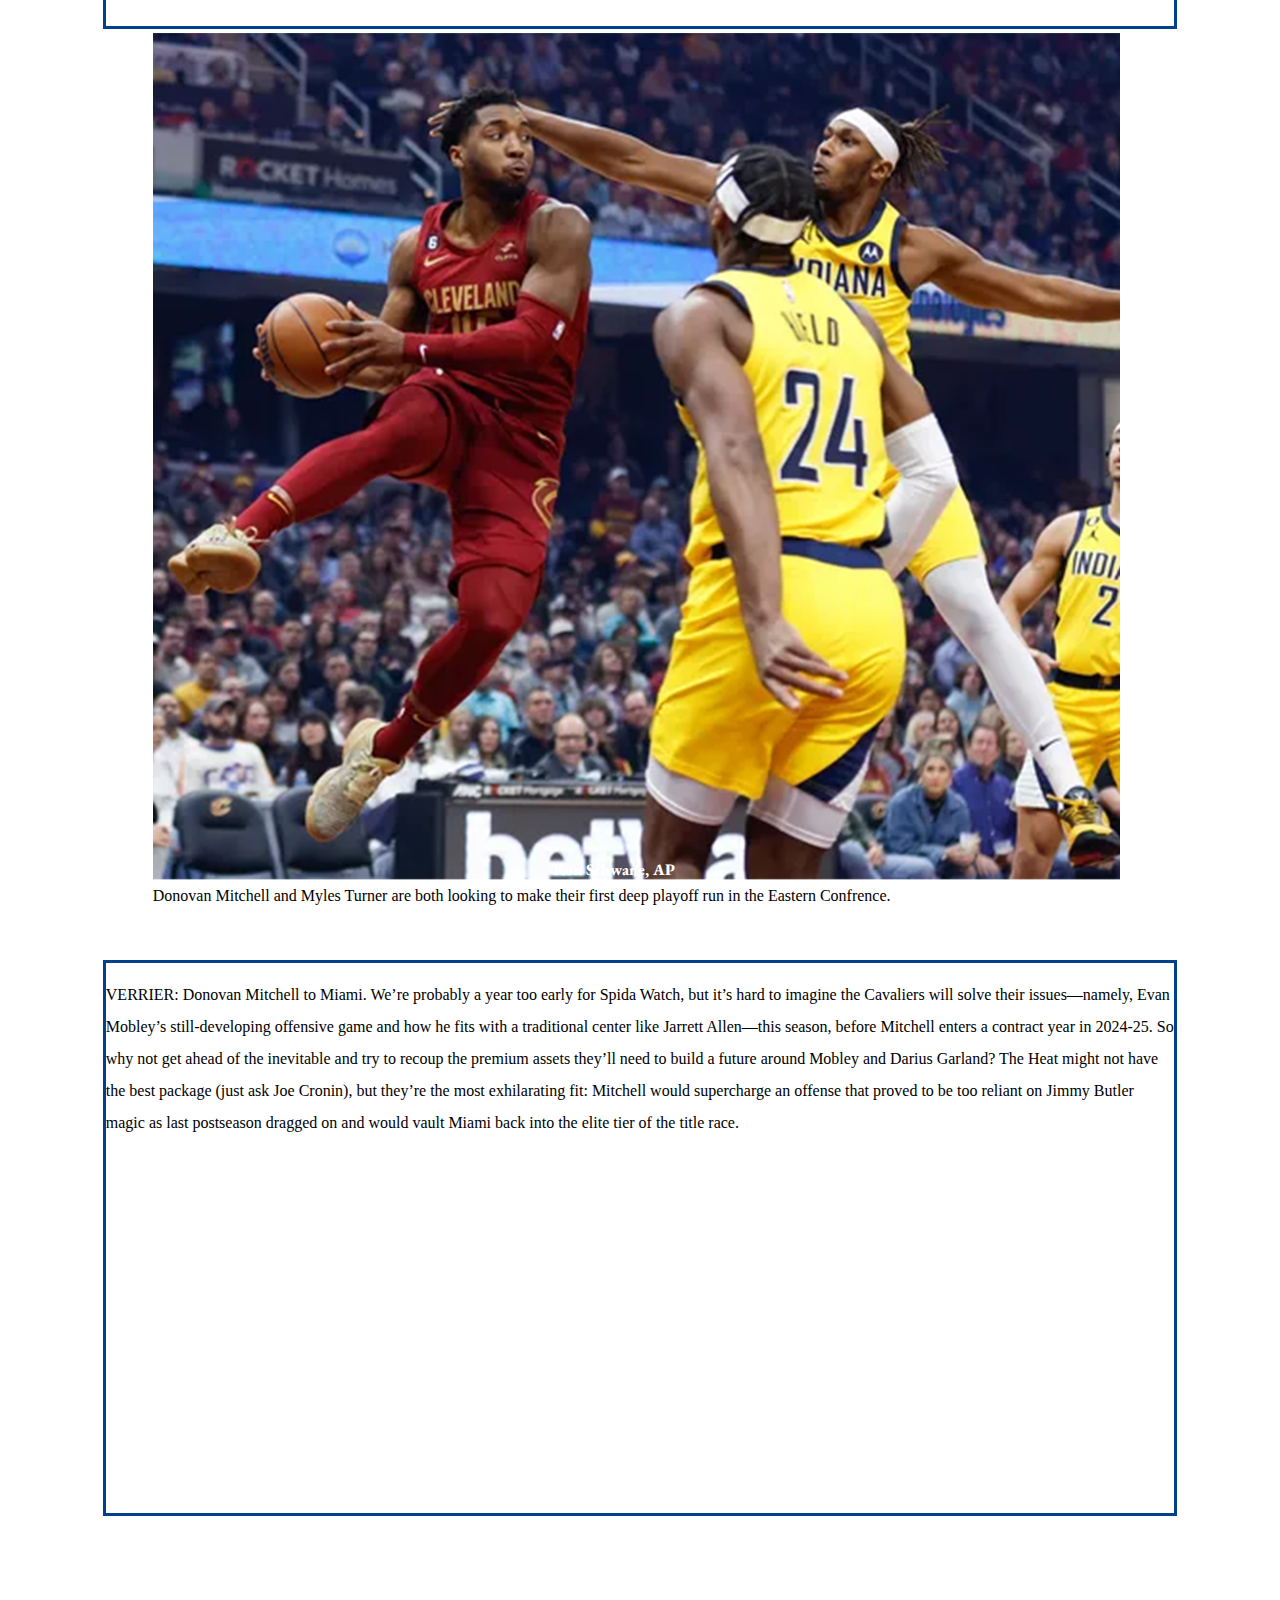
<file: data-viz-project/final.html>
<!doctype html>

<html lang="en">
<head>
  <meta charset="utf-8">
  <meta name="viewport" content="width=device-width, initial-scale=1, shrink-to-fit=no">

  <title>Bootstrap Template</title>
  <meta name="description" content="Merrill College of Journalism, UMD">
  <meta name="author" content="Adam Marton">

  <!-- Bootstrap CSS and JavaScript -->
  <link href="https://cdn.jsdelivr.net/npm/bootstrap@5.3.2/dist/css/bootstrap.min.css" rel="stylesheet" integrity="sha384-T3c6CoIi6uLrA9TneNEoa7RxnatzjcDSCmG1MXxSR1GAsXEV/Dwwykc2MPK8M2HN" crossorigin="anonymous">

  <script src="https://cdn.jsdelivr.net/npm/bootstrap@5.3.2/dist/js/bootstrap.bundle.min.js" integrity="sha384-C6RzsynM9kWDrMNeT87bh95OGNyZPhcTNXj1NW7RuBCsyN/o0jlpcV8Qyq46cDfL" crossorigin="anonymous"></script>

  
  <link rel="stylesheet" href="https://cdn.jsdelivr.net/npm/bootstrap-icons@1.11.1/font/bootstrap-icons.css">

<!--My stylesheet-->

<link rel="stylesheet" type="text/css" href="final.css">

<!--Google Fonts -->
<link rel="preconnect" href="https://fonts.googleapis.com">
<link rel="preconnect" href="https://fonts.gstatic.com" crossorigin>
<link href="https://fonts.googleapis.com/css2?family=EB+Garamond:ital,wght@0,500;0,800;1,400;1,500&family=Kay+Pho+Du&family=Montserrat:wght@400;500&family=Open+Sans:wght@400;600;700;800&family=Special+Elite&display=swap" rel="stylesheet">
</head>
<body>
    <div class="entirety">
<!-- Navbar start-->
 <nav class="navbar navbar-expand-lg bg-body-tertiary" style="background-color: #E9042B;">
   <div class="container-fluid">
     <a class="navbar-brand" href="https://www.theringer.com/" target=”_blank”>The Ringer</a>
     <button class="navbar-toggler" type="button" data-bs-toggle="collapse" data-bs-target="#navbarSupportedContent" aria-controls="navbarSupportedContent" aria-expanded="false" aria-label="Toggle navigation">
       <span class="navbar-toggler-icon"></span>
     </button>
     <div class="collapse navbar-collapse" id="navbarSupportedContent">
       <ul class="navbar-nav me-auto mb-2 mb-lg-0">
      
         <li class="nav-item dropdown">
           <a class="nav-link dropdown-toggle" href="#" role="button" data-bs-toggle="dropdown" aria-expanded="false">
             Questions
           </a>
           <ul class="dropdown-menu">
             <li><a class="dropdown-item" href="#question1">Most Interesting Team?</a></li>
             <li><a class="dropdown-item" href="#question2">Most Exciting Player?</a></li>
             <li><a class="dropdown-item" href="#question3">Best Storyline?</a></li>
             <li><a class="dropdown-item" href="#question4">Who Gets Traded?</a></li>
             <li><hr class="dropdown-divider"></li>
             <li><a class="dropdown-item" href="#question5">Who Is In the 'Chip?</a></li>
           </ul>
         </li>
     </div>
   </div>
 </nav>
 <!-- Navbar end-->

 <!-- Bouncy ball start-->
<div class="animate">
 <div class="x">
    <img class="y" src="images/topper/ball.png" alt="codepen" width="40px" />
  </div>
</div>
<!-- Bouncy end-->

  <div class="container">
    <img src="images/topper/hoop.png" alt="NBA logo" class="topper-image2" style="float: right; margin-right: -80px;">  
    <p class="headline1">THE 2023-24</p>
   

    <img src="images/topper/nba logo.png" alt="NBA logo" class="topper-image1">

 

    <p class="headline2">PRE-SEASON SURVEY</p>
   
    <p class="byline">By The Ringer Staff | Oct 24, 2023, 8:45am EDT</p>
    <div class="story">
    
    <p class="intro">After several long months, NBA basketball returns on Tuesday night. With a wide-open title race, an influx of must-see rookies headlined by Victor Wembanyama, and a handful of potential game-changing trade targets, the 2023-24 season promises to be great. To mark the league’s return, our staff weighed in with their title predictions as well as the teams, players, and story lines they can’t wait to watch.</p>


   

        </div>
   
  </div>
   
  <!--Question 1-->
<div id="question1">

  <div class="row">
    <p class="questions">1. What is the most interesting team in 2023-24?</p>
  <div class="col-md-3">  
  <div class="scroll">
   <p>ROB MAHONEY: The Milwaukee Bucks. There are fascinating things happening at every level of the organization. At the top of the roster, you have one of the most awesome combinations of superstar talents we’ve seen in quite some time. Giannis Antetokounmpo finally gets to work opposite an explosive lead guard, and Damian Lillard finally gets to play off of the kind of do-it-all big he never had in Portland. Together, they should have the sort of output that melts defenses. Yet just about everything else with the Bucks feels a touch uncertain. A lot will be asked of Khris Middleton (at 32 years old, coming off a string of injuries) and Brook Lopez (35), without much margin for error. This season will be an open tryout for a rotation that already feels thin, which turns players like Jae Crowder, Malik Beasley, and MarJon Beauchamp into figures of sudden leaguewide importance. That’s enough to make any contender nervous. It’s all happening under the watch of first-time head coach Adrian Griffin, who lost his top assistant before Milwaukee even made it out of camp. We’ll be talking about the Bucks all season as a contender, an experiment, a trade option, a buyout destination, and so much more.</3>
   </div> 
  </div>

   <div class="col-md-6">   
    <iframe title="Last Season at a Glance" aria-label="Grouped Bars" id="datawrapper-chart-pg4ZM" src="https://datawrapper.dwcdn.net/pg4ZM/3/" scrolling="no" frameborder="0" style="width: 0; min-width: 100% !important; border: none;" height="493" data-external="1"></iframe><script type="text/javascript">!function(){"use strict";window.addEventListener("message",(function(a){if(void 0!==a.data["datawrapper-height"]){var e=document.querySelectorAll("iframe");for(var t in a.data["datawrapper-height"])for(var r=0;r<e.length;r++)if(e[r].contentWindow===a.source){var i=a.data["datawrapper-height"][t]+"px";e[r].style.height=i}}}))}();
    </script>
   </div>

    <div class="col-md-3">  
      <div class="scroll"> 
    <p>JUSTIN VERRIER: The Minnesota Timberwolves. Anyone who spends time around Anthony Edwards quickly becomes convinced of his superstar potential. But can the Wolves clear a runway for his ascension with two centers clogging the lane? And if they do move Karl-Anthony Towns and his gargantuan contract, is Ant ready for all that comes with being the clear-cut face of a franchise after a mixed run as Team USA’s go-to guy in the World Cup? There’s a lot to like about Minnesota but maybe even more to figure out.</9>
    </div>
  </div>
  </div>
  <div class="row">
    <div class="col-md-3">  
    <div class="scroll"> 
    <p>SEERAT SOHI: The all-in-on-offense Phoenix Suns, who traded the disgruntled Deandre Ayton and what little resistance they could provide on defense for the flat-footed, rebound-munching pick-and-roll bomber that is Jusuf Nurkic. This, of course, comes after they traded two 3-and-D dynamos for Kevin Durant and shipped Chris Paul off in exchange for Bradley Beal.

    The Suns’ blisteringly efficient new Big Three all had true shooting percentages over 59 percent last season and will make about $50 million apiece next season, when the punitive implications of going over the second apron of the luxury tax will kick in. This is an experiment in unorganized but explosive excess—from the firepower down to the cap sheet—and the biggest existential threat to the adage that defense wins championships that this league has ever seen.</12>
  </div>
    </div>
    <div class="col-md-3">  
      <div class="scroll"> 
      <p>LOGAN MURDOCK: The Boston Celtics. Last season, Boston’s offense transformed under first-year coach Joe Mazzulla. But the team couldn’t get out of the shadow of Ime Udoka’s preseason departure and was left to adjust to its new head coach on the fly.
        Over the summer, the Celtics filled Mazzulla’s staff with veteran assistants like Sam Cassell, Charles Lee, and Phil Pressey. They traded for Kristaps Porzingis and, most recently, Jrue Holiday and re-signed Jaylen Brown to the richest contract in NBA history. The moves make the Celtics better on paper, but the banners in the Garden are getting dusty, and it’s time to add to the trophy case. Each of the past two seasons has ended in disappointment, including a seven-game collapse against the Heat last May, which brought their team’s toughness into question and put their new coach on the hot seat. This year, I’m excited to see the two Jays™️ take on the challenge of sky-high expectations and use everything they’ve learned over the years to finally reach the NBA mountaintop.
        </12>
    </div>
      </div>
      <div class="col-md-6">
        <img src="images/q1/suns-celtics.jpeg" alt="Suns vs. Celtics from 2023" class="q-image">
        <div class="attribute-q1">Barry Chin via Getty Images</div>
  <p class="caption">Both expected to be powerhouses this season, The Suns and Celtics play one another for the first time this season on March 9th.</p>
      </div>

  </div>
</div>

 <!--Question 2--> 
 <div id="question2">
 <div class="row">
  <p class="questions">2. Which player are you most excited to watch in 2023-24?</p>
<div class="col-md-3">  
<div class="scroll">
 <p>Murdock: Victor Wembanyama, the 7-foot-4 bag of bones, has already taken the league by storm. I look forward to seeing him nutmeg 6-foot guards in otherwise listless January games. The past year has been filled with testimonials to the 19-year-old’s brilliance and the promise that he’ll carry the NBA into the future. But the most intriguing part of his game is how much it’s been influenced by the stars who came before him. Wemby can shoot like Durant, he can run the floor like Giannis, and he has the ceiling of LeBron. </p>
  <p>But more importantly, I can’t wait to see how he develops under the tutelage of Gregg Popovich, the godfather of the league, who is simultaneously responsible for guiding the French sensation and shielding him from the biggest league hype machine in decades. Wemby’s preseason play has yielded fruitful results. In his latest outing, a 19-point, five-block performance against the Warriors, Wembanyama made plays that left observers in awe. It was the latest showcase for a center trying to bring the Spurs out of the bottom of the standings. And if the preseason is a sign of things to come, Godspeed to the rest of the league.</p>
  </3>
  </div>
  <div class="scroll"> 
    <p>VERRIER: Victor Wembanyama. Any other answer would be a lie. Spurs preseason games were appointment viewing, and the no. 1 pick still managed to exceed expectations—nutmegging defenders in transition, dunking over normal-sized centers with little effort, showing a competitive streak when tested by peers, hitting stepbacks from midrange like a stretched-out Kobe, blocking every damn shot imaginable. Victor’s a true one-of-one, the kind of player who makes you laugh nervously multiple times a game because you can’t believe what he just did.</9>
    </div>
</div>

<div class="col-md-6">
  
  <blockquote class="pullquote1">

  "Any other answer would be a lie."

  </blockquote>

  <div class="pq-attribute">
    <p> -Verrier</p>
  </div>

  <img src="images/q2/wemby.jpeg" alt="Victor Wembanyama" class="q2-image">
  <div class="attribute-q2">Marca.com</div>
  <p class="caption">Victor Wembanyama won the MVP of France's premiere basketball league before being drafter first overall to the NBA in 2023.</p>
</div>

<div class="col-md-3">  
  <div class="scroll"> 
  <p>MAHONEY: Victor Wembanyama. This is a thrilling time all around the NBA, but let’s be real: There’s only one dude who’s plucking opponents’ 3-point attempts out of the air and nutmegging them for good measure. Maybe it’s a little basic to be wowed by the things Victor has been doing lately, but what other reaction are we supposed to have to a player whose dimensions bend the laws of time and space? What am I supposed to do with the fact that Wembanyama can take a step out from the paint and block a shot all the way out on the wing? I haven’t the faintest idea, but we’ve seen enough already to know that Wembanyama is at least a few degrees removed from anything we’ve seen before. And that “we” isn’t just you and me—it’s the whole NBA world. It’s all of us as a basketball culture. As a species. Opposing teams are strapping extended pads to the arms of their assistant coaches just to get their players—the best and most athletic on the planet—used to some shit that is beyond the scope of normal basketball consideration. So, yeah, the unfathomable, unprecedented source of all that strikes me as someone I might like to see as often as possible.
  </12>
</div>
<div class="scroll"> 
  <p>SOHI: The dimension-shifting elastic man who evokes comparisons to Michael Jordan’s half-court dunk in Space Jam and threatens to reshape the very geometry of the court. The early returns on the Victor Wembanyama experience have gone something like this: a first-quarter flurry of blocks and deflections followed by hesitation and fear in the eyes and actions of his opponents. Deterrence motivated by destruction.
    Just the other night, Klay Thompson rushed his 3s for most of the game after a pump fake that allowed Wembanyama to not leap, but shuffle on balance from the paint to the perimeter to block his shot.
    Wembanyama’s combination of height, flexibility, agility, and wingspan is already forcing veteran NBA players to recalibrate the terms of the court they have long been accustomed to. The Wembanyama era is here, and Thomas Bryant’s face says it all.
    </12>
</div>
  </div>

</div>
</div>
 <!--Question 3-->


 <div id="question3">
 <div class="row">
  <p class="questions">3. What is the most intriguing story line of 2023-24?</p>
<div class="col-md-3">  
<div class="scroll">
 <p>Verrier: It’s the fate of James Harden—but less because of how Harden, fresh off his latest playoff disappointment, impacts the title race and more because of how a trade affects the future of Joel Embiid. Swapping Harden straight up for another star seems unlikely, at best … but it’s also hard to figure out how Daryl Morey could flip the pile of stuff he would get for Harden into a star down the road. Cap space doesn’t seem all that helpful, given the paltry upcoming class, and any follow-up trade might force the Sixers to fork over prized up-and-comer Tyrese Maxey. Maybe Maxey will make a major leap and Philly will get its no. 2 the old-fashioned way? But the path to an appropriate running mate for the reigning MVP is fuzzy. And if Trader Daryl can’t pull it off, it might be Embiid’s turn to ask out, leading to the kind of tectonic-plate-shifting deal we haven’t seen since the summer of 2019.
</3>
 </div> 
</div>

<div class="col-md-6">
  <div class="pic">
  <img src="images/q3/embiid.jpeg" alt="Joel Embiid" class="q3-image">
<div class="attribute-q3-1">Sports Illustrated</div>
</div>
  <p class="caption3">Joel Embiid won the NBA MVP for the first time in 2023, but is still chasing his first NBA title.</p>
</div>

  <div class="col-md-3">  
    <div class="scroll"> 
  <p>Murdock: Joel Embiid’s future in Philadelphia. Lost in James Harden’s trade request is how the Beard’s eventual departure will affect Philly’s MVP center. In his nine-year tenure with the Sixers, Embiid has endured the Process, the departure of Ben Simmons, and the arrival of Harden—and has made zero conference finals appearances. The frustration boiled over this summer, when Embiid said he’d like to win a title, “whether it’s in Philly or anywhere else.”</p>
  <p>Harden will soon be out of the picture, and no matter who takes his place, the road to a title will be paved by Embiid’s play in the postseason. In recent years, he simply hasn’t played to the caliber of his peers, like Giannis and Jokic, who just won his first ring. Last postseason, after winning MVP, Embiid put together a subpar performance against the Celtics in the Eastern Conference semifinals, shooting just 38 percent from the field over the final two games. Embiid can point to the Sixers’ lack of continuity, coaching changes, and the Harden reversal as reasons for wanting out. But before he looks for greener pastures, he should look in the mirror.
    </9>
  </div>
</div>
</div>
<div class="row">
  <div class="col-md-3">  
  <div class="scroll"> 
  <p>MAHONEY: Is any team in the West ready to actually challenge Denver? Because last we checked, the answer was an emphatic no. That seems like it could be a bit of an issue come springtime, when the most serious challengers in the conference will have to reckon with the Nuggets’ buzz-saw offense all over again. Most of the teams in that contending class spent the summer improving in their own ways. The Suns supercharged their attack. The Lakers got deeper. The Warriors cleaned up their act. All of that is well and good, but none of those clubs have materially improved the way they match up with the best player in the world, the two-man action that drives everything the Nuggets do, or even the supporting cast that complements it all so perfectly. I suppose you could certainly try to just outscore Nikola Jokic and all the great looks he helps create. I’m just not sure why you’d feel especially confident about that prospect when Denver’s finely tuned playoff offense made dominance look so easy.
  </12>
</div>
  </div>
  <div class="col-md-3">  
    <div class="scroll"> 
    <p>SOHI: Giannis Antetokounmpo is locked, loaded, and extended, and the situation with James Harden in Philly remains at a stalemate, so the attention of a league built on capitalizing on the unhappiness of superstars turns to the Lone Star State, where one has to wonder: Will the wheels fall off in Dallas? </p>
      <p>Summer-body Luka came to an unceremonious end when he all but accused FIBA referees of fixing matches and, in the preseason, re-aggravated the calf injury that impeded him in last season’s playoffs.</p>
    <p>The Mavericks had a better offseason than anyone expected them to, but don’t let that cagey draft-night trade for Richaun Holmes distract you from the headline: They still gave Kyrie Irving more job security than he’s had in years, and they’re relying on Grant Williams and two rookies to bolster what was a bottom-six defense last season.
      
      </12>
  </div>
    </div>
    <div class="col-md-6">
      <img src="images/q3/mavs.jpg" alt="Doncic and Jokic duel from the 2022-23 season" class="q-image">
      <div class="attribute-q3-2">Jerome Miron/USA TODAY Sports</div>
      <blockquote class="pullquote2">

        "None of those clubs have materially improved the way they match up with the best player in the world..."
      
        </blockquote>
      
        <div class="pq-attribute">
          <p> -Mahoney</p>
        </div>
    </div>

</div>
 </div>

 <!--Question 4-->


 <div id="question4">
  <div class="row">
   <p class="questions">4. Who do you want to see get traded in 2023-24, and to where?</p>
 <div class="col-md-3">  
 <div class="scroll">
  <p>SOHI: In the interest of putting championship-level shot deterrence to its best use, I want Rob Williams III moved off the rebuilding Blazers and shipped to Memphis to replace Steven Adams, who is out for this season with a knee injury. Despite Steve Kerr’s best efforts with Team USA this summer, Jaren Jackson Jr. isn’t really a 5. He’s a little too jumpy, erratic, and foul-prone as a rim protector with no backup, and he doesn’t rebound well enough for the position. The Time Lord, accustomed to playing alongside another perimeter-oriented big in Al Horford, could stabilize Jackson’s role—as well as Memphis’s season.</p> 
  
  <p>Adams’s and Williams’s contracts cancel each other out, and the Grizzlies still have a few of the juicy draft assets Portland would want back in a potential trade. Williams, who turned 26 last week, is in the same coming-of-age phase as Memphis’s core, while Adams could play an off-court mentorship role without putting Portland at risk of winning too many games or displacing Ayton.

 </3>
  </div> 
 </div>
 
 <div class="col-md-6">
   <div class="pic">
   <img src="images/q4/Untitled-1.png" alt="Donovan Mitchell and Myles Turner" class="q4-image">
 <div class="attribute-q4-1">Ron Schwane, AP</div>
 </div>
   <p class="caption3">Donovan Mitchell and Myles Turner are both looking to make their first deep playoff run in the Eastern Confrence.</p>
 </div>
 
   <div class="col-md-3">  
     <div class="scroll"> 
   <p>VERRIER: Donovan Mitchell to Miami. We’re probably a year too early for Spida Watch, but it’s hard to imagine the Cavaliers will solve their issues—namely, Evan Mobley’s still-developing offensive game and how he fits with a traditional center like Jarrett Allen—this season, before Mitchell enters a contract year in 2024-25. So why not get ahead of the inevitable and try to recoup the premium assets they’ll need to build a future around Mobley and Darius Garland? The Heat might not have the best package (just ask Joe Cronin), but they’re the most exhilarating fit: Mitchell would supercharge an offense that proved to be too reliant on Jimmy Butler magic as last postseason dragged on and would vault Miami back into the elite tier of the title race.
     </9>
   </div>
 </div>
 </div>
 <div class="row">
  <div class="col-md-6">
    <iframe title="Last Year's Stats for Potential Trade Candidates" aria-label="Grouped Bars" id="datawrapper-chart-8YpSS" src="https://datawrapper.dwcdn.net/8YpSS/2/" scrolling="no" frameborder="0" style="width: 0; min-width: 100% !important; border: none;" height="493" data-external="1"></iframe><script type="text/javascript">!function(){"use strict";window.addEventListener("message",(function(a){if(void 0!==a.data["datawrapper-height"]){var e=document.querySelectorAll("iframe");for(var t in a.data["datawrapper-height"])for(var r=0;r<e.length;r++)if(e[r].contentWindow===a.source){var i=a.data["datawrapper-height"][t]+"px";e[r].style.height=i}}}))}();
    </script>
  </div>
   <div class="col-md-3">  
   <div class="scroll"> 
   <p>MAHONEY: Pascal Siakam to the Pacers. Or the Hornets. Or the Hawks. Or really to any team where he would have a clearer future. Siakam is a tremendous player who, if nothing else, deserves to understand where and how he fits into his team’s plans. The picture in Toronto is a little too murky for that—particularly with the same old positional glut in the middle of the Raptors’ lineup and since Siakam is rolling into a contract year without the certainty of an extension. Maybe it’s just time to let a good thing go. Siakam is flexible enough to help all sorts of teams, but his game would really sing in the open floor of a faster-paced offense. All three of the teams above play with that kind of tempo, have an evident positional need for a forward just like Siakam, and could pair him with a high-level playmaker to make his life easier. Let’s make it happen; free Pascal—all involved could be better off for it.
   </12>
 </div>
   </div>
   <div class="col-md-3">  
     <div class="scroll"> 
     <p>MURDOCK: Myles Turner. The 27-year-old was involved in trade rumors for the past few years, including last season, before he ultimately signed an extension with Indiana. But the terms of that deal—two years, $60 million—are still relatively attractive for suitors who could come the Pacers’ way. Last season, the Lakers kicked the tires on a deal for Turner before deciding to revamp the roster elsewhere, but the 6-foot-11 center’s shooting and defense could still be a boon to prospective contenders. Let’s send him to Dallas.
       
       </12>
   </div>
     </div>
     
 
 </div>
  </div>
  <!--Question 5-->


 <div id="question5">
  <div class="row">
   <p class="questions">5. Who is going to be in the Finals?</p>
   <iframe title="2023-24 NBA Champion Predictions" aria-label="Map" id="datawrapper-chart-8jvHg" src="https://datawrapper.dwcdn.net/8jvHg/1/" scrolling="no" frameborder="0" style="width: 0; min-width: 100% !important; border: none;" height="604" data-external="1"></iframe><script type="text/javascript">!function(){"use strict";window.addEventListener("message",(function(a){if(void 0!==a.data["datawrapper-height"]){var e=document.querySelectorAll("iframe");for(var t in a.data["datawrapper-height"])for(var r=0;r<e.length;r++)if(e[r].contentWindow===a.source){var i=a.data["datawrapper-height"][t]+"px";e[r].style.height=i}}}))}();
   </script>
  </div>
  </div>

  <div class="row">
  <div class="col-md-4">  
  <div class="scroll">
   <p>ROB MAHONEY: Denver over Milwaukee. The West looks deep as hell and incredibly competitive this season—at least through most of its ranks. The Nuggets stand above; I don’t see much reason to expect that a healthy Denver team wouldn’t have a similarly successful run through the conference, especially when so many of the principal characters involved might only get better. Things are a bit tougher to parse out East, with the Bucks, Celtics, and ever-persistent Heat, but the foundation of Giannis and Dame just feels too strong to doubt. There’s a lot for Milwaukee to sort out between now and the Finals, but there’s a lot of time, too—enough for a full arc of growth and change and compromise. Give me the team that has two of the most unstoppable players of their generation, and I’ll trust them to figure out the rest.
  </3>
   </div> 
  </div>
  <div class="col-md-4">  
    <div class="scroll"> 
  <p>SOHI: Lakers-Celtics. LeBron passes the torch to Anthony Davis, Austin Reaves makes a leap, and the hodgepodge of multifaceted role players around them serves them well in a Western Conference that requires shape-shifting, whether it’s defending the guard-oriented Warriors or the best offensive center of all time. Speaking of Jokic, he’ll be a little too tired to carry the Nuggets to a repeat title.</p>
   <p>The Celtics, on the other hand, have had enough losses turn into lessons. With Jrue Holiday in tow, they’re armed with the NBA’s best perimeter defense and a sense of championship experience and calm that has eluded them in past seasons. Joe Mazzulla has another season under his belt. Jaylen Brown has his bag. They beat the Lakers in six games.</p>

    <p>
      VERRIER: Celtics over Nuggets. All due respect to Denver, who blew away the competition en route to last season’s title, but I still have my doubts about the Nuggets’ ability to hold up against a five-out offense. Recent playoff history has been written by teams that can spread out a defense and attack the weak link, and the Celtics, now armed with one of the best two-way lineups in recent history, have the shooting to unroot Nikola Jokic from the paint and the scorers to attack the likes of Jamal Murray and Michael Porter Jr. in isolation.</p>
      
      <p>Boston certainly isn’t without its own flaws (Jaylen Brown’s left hand, Kristaps Porzingis’s health, and Al Horford’s age-induced decline are at the top of the list), but it has the lineup versatility to match up with any team—yes, including the reigning champs.


    </p>
    </9>
  </div>
</div>
   <div class="col-md-4">   
    <div class="scroll">
<p>
  MAHONEY: Lakers-Bucks. I’d love to see the greatest player of his generation play against the player who wants to carry that baton into the back half of the decade. Fortunately, these two teams have the rosters to make a run. The Bucks are the class of the Eastern Conference after landing Damian Lillard. Meanwhile, the Lakers, led by Bron and AD, have one of the deepest rosters in the NBA, and Davis has taken the matchup against the Greek Freak personally in recent years. Last December, Davis dropped 44 points and 10 rebounds in a win over the Bucks.</p>
 <p> A series between these two teams would give LeBron one more shot at a title, setting the stage for a legendary potential farewell for the King or a ’91 Jordan–like coming of age for Giannis. At this point, I’m taking the latter. Bucks in six.
  
</p>
    </div>
   </div>


  </div>

<!--Footer-->

<footer class="text-center text-lg-start" style="background-color: #E9042B;">
    <div class="container d-flex justify-content-center py-5">
          <p>© Matthew Weinsheimer 2023</p>
  </div>
     </div>
  </footer>


  
</div>
</body>
</html>
</file>
<file: data-viz-project/style.css>
.navbar{
  margin-bottom: 0em;
  font-family: EB Garamond;
  -webkit-text-fill-color: #00408D;
  -webkit-text-stroke-color: #00408D;
}
.headline1{
  font-size: 6em;
  font-weight: 900;
  text-align: center;
  font-family: EB Garamond, sans-serif;
  color: #E9042B;
  -webkit-text-stroke: 4px;
  -webkit-text-stroke-color: #00408D;
  border-top: 0px;
  margin-top: -0.5em;
}
/*start bouncy ball */

.animate { 
  width: var(--width);
  height: var(--width);
}

.x {
  --width: 30px;
  --x-speed: 13s;
  --y-speed: 7s;
  --transition-speed: 2.2s;
  animation: x var(--x-speed) linear infinite alternate;
}
.y {
  animation: y var(--y-speed) linear infinite alternate;
}

@keyframes x {
  100% {
    transform: translateX(calc(100vw - var(--width)));
  }
}
@keyframes y {
  100% {
    transform: translateY(calc(93vh - var(--width)));
  }
}
/*end bouncy ball */

.headline2{
  font-size: 6em;
  font-weight: 900;
  text-align: center;
  font-family: EB Garamond, sans-serif;
  color: #E9042B;
  -webkit-text-stroke: 4px;
  -webkit-text-stroke-color: #00408D;
}
.pullquote1{
  font-size: 2.4em;
  text-align: center;
  font-weight: bold;
  font-family: EB garamond;
}
.pullquote2{
  font-size: 2em;
  text-align: center;
  font-weight: bold;
  font-family: EB garamond;
margin-top: -20px;
margin-bottom: 0%;}

.pq-attribute{
  text-align: right;
  margin-right: 50px;
  font-family: EB garamond;
  font-size: 15px;
}
.byline{
  font-size: 1em;
  font-weight: 1em;
  text-transform: uppercase;
  font-family: Montserrat, sans-serif;
  text-align: center;
}
p{
  font-family: Georgia, serif;
  line-height: 200%;
  font-weight: 500;
}
.topper-image1{
  width: 10%;
  display: block;
  margin-left: auto;
  margin-right: auto;
  margin-top: 0%;
}
.topper-image2{
  width: 10%;
  margin-right: -2em;
  margin-top: 0%;
}
.story{
  width: 100%;
  margin-bottom: 4em;
  margin-left: auto;
  margin-right: auto;
}
.intro{
  font-size: 20px;
  width: 60%;
  font-weight: 400;
  text-align: center;
  margin-left: auto;
  margin-right: auto;
  margin-top: 4em;
  margin-bottom: 4em;
  font-family: EB Garamond, sans-serif;
  font-style: italic;
}
.caption{
  margin-top: 0em;
  margin-bottom: 3em
}
.questions{
  font-size: 40px;
  font-weight: bold;
  text-align: left;
  margin-left: auto;
  margin-right: auto;
  margin-top: 1em;
  margin-bottom: 1em;
  font-family: EB Garamond, sans-serif;
  font-weight: bolder;
  color: #E9042B;
}
.row{
  width: 85%;
  margin-bottom: 1em;
  margin-left: auto;
  margin-right: auto;
}
.scroll
{
height:550px;
overflow:scroll;
border: 3px solid #00408D;
margin-bottom: 4px;
}
.q-image{
  width: 100%;
}
.q2-image{
  width: 100%;
}

.q3-image{
  width: 80%;
  height: 80%;
  position: center;
  margin-left: 50px;
}
.caption3{
  margin-top: 0em;
  margin-bottom: 3em;
  margin-left: 50px;
  margin-right: 52px;
}
.attribute-q1{
  margin-top: -25px;
  -webkit-text-fill-color: white;
  font-family: EB Garamond;
  font-weight: 900;
  margin-left: 390px;

}
.attribute-q3-1{
  margin-top: -25px;
  -webkit-text-fill-color: white;
  margin-left: 390px;
  font-family: EB Garamond;
  font-weight: 900;

}
.attribute-q3-2{
  margin-top: -25px;
  -webkit-text-fill-color: white;
  font-family: EB Garamond;
  font-weight: 900;
  margin-left: 390px;

}
.attribute-q2{
  margin-top: -25px;
  -webkit-text-fill-color: black;
  margin-left: 500px;
  font-family: EB Garamond;
  font-weight: 900;
}

.q4-image{
  width: 90%;
  height: 90%;
  position: center;
  margin-left: 50px;}

  .attribute-q4-1{
    margin-top: -25px;
    -webkit-text-fill-color: white;
    margin-left: 450px;
    font-family: EB Garamond;
    font-weight: 900;
  }
</file>
<file: html-frame/style.css>
.headline{
    font-size: 3em;
    font-weight: 700;
    text-align: center;
    font-family: Montserrat, sans-serif;
    
}
.byline{
    font-size: 1em;
    text-transform: uppercase;
    font-family: Montserrat, sans-serif;
    text-align: center;
}
p{
    font-family: Georgia, serif;
    line-height: 180%;
}
.big-photo{
    width: 100%;
}
.story{
    width: 60%;
    margin-bottom: 4em;
    margin-left: auto;
    margin-right: auto;
}
.chapter{
    font-size: 2em;
    font-weight: 700;
    text-align: center;
    margin-left: auto;
    margin-right: auto;
    font-family: Montserrat, sans-serif;
}
.caption{
    margin-top: 0em;
    margin-bottom: 3em
}
.row{
    width: 60%;
    margin-bottom: 10em;
    margin-left: auto;
    margin-right: auto;
}
</file>
<file: matthew-weinsheimer-resume/resume-style.css>
@import url('https://fonts.googleapis.com/css2?family=Montserrat:wght@500&family=Open+Sans:wght@400;600;700;800&family=Special+Elite&display=swap');
.center{
    text-align: center;
    position: absolute;
    font-size: 6em;
    color: #F2F8FA;
    
  top: 46%;
  left: 55%;
  width: 80%;
  transform: translate(-50%, -50%); 
}

.headshot{
    border-radius: 50%;
    display: block;
    margin-left: auto;
    margin-right: auto;
}
.navbar{
    color: #F2F8FA;
    background-color: #F2F8FA;
}
.bi{
margin-left: 1em;
size: 2em;
}

.content{
    width: 70%;
    max-width: 700;
    margin:0 auto;
}
.element{
    margin-bottom: 2em;
    margin-top: 2em;
}
.row{
    margin-bottom: 3em;
    margin-top: 2em;
}
p{
    margin: 0;
}
  h1{
    font-family: Helvetica;
    margin-bottom: 0.5em;
    color: #6E794E;
    text-decoration: underline;
    text-decoration-color: #6E794E;
  }
  .navbar{
    font-family: Helvetica, sans-serif;
  }
  h2{
    font-family: Helvetica;
    margin-bottom: 0.5em;
    color: black;
    font-weight: 600;
    font-size: x-large;
  }
  h3{
    font-size: medium;
    margin-bottom: 0;
    margin-top: 0.25;
    font-weight: 600;
  }
</file>
<file: midterm/style.css>
h1{
    font-family: baskerville;
    margin-top: 1em;
    text-align: center;
    font-weight: 300;
    text-decoration: underline;
    text-decoration-color: #F1D6F4;
    text-decoration-thickness: 2px;

}
h2{
    font-family: baskerville;
    font-size: x-large;
    text-align: center;
    color: #F1D6F4;
    -webkit-text-stroke-width: 0.5px; 
            -webkit-text-stroke-color: black; 
    ;
}
p{
    font-family: Helvetica, Arial, sans-serif;
    width: 70%;
    max-width: 700;
    margin:0 auto;
    margin-bottom: 1em;
  }
  /*start spotify link*/
  .spotify{
    margin-top: 2em;
    margin-bottom: 2em;
  }
  /*end spotify link*/
  #byline{
    font-family: baskerville;
    font-size: medium;
    text-align: center;
    font-weight: 300;}
#content{
        width: 100%;
        max-width: 900px;
        margin:0 auto;
      }
figcaption{
    margin-bottom: 2em;
    margin-left: 8.5em;
}
.lower{

    margin-left: 8.5em;
}
blockquote{
    font-family: baskerville;
    font-weight: 800;
    font-size: 28px;
    width: 100%;
    text-align: center;
    margin: 1em;
    color: #F1D6F4;
    -webkit-text-stroke-width: 1.2px; 
            -webkit-text-stroke-color: black;}
h3{
                font-family: baskerville;
                font-weight: 800;
                font-size: 28px;
                width: 100%;
                text-align: left;
                margin-left: 5em;
                color: #F1D6F4;
                -webkit-text-stroke-width: 1.2px; 
                        -webkit-text-stroke-color: black;}

a{font-family: baskerville;
    font-weight: 1000;
    font-size: 20px;
    width: 100%;
    color: #F1D6F4;
    -webkit-text-stroke-width: 0.5px; 
            -webkit-text-stroke-color: black;
    

}
</file>
<file: Resume/style.css>
/*style for my resume*/
BODY {
  font-family: 'Open Sans', arial, sans-serif;
  font size: 1em;
  color: #444;
}
/*Name at top*/
h1
{
  font-size: 3em;
  text-transform: uppercase;
  text-align: center;
  color: #33485e;
}
/*title*/
Strong{
  color: #33485e;
  text-transform: uppercase;
  font-size: 1.5em
  font-weight: 400;
}
/*section headers*/
h2{
  font-size: 1.5em;
  text-transform: uppercase;
  background: #33485e;
  color: white;
}
/*job titles*/
h3{
  font-weight: 600;
  font-size: 1.5em;
}
/*job organization*/
h4{
  font-weight: 400;
  font-size: 1.5em; 
}
/*job dates*/
h5{
  font-weight: 400;
  font-size: 1em;
  font-style: italic;
}
/*contact info*/
li{
  font-size: 1em;
}
</file>
<file: weinsheimerlayout/stylesheet.css>
.content{
  width: 100%;
  max-width: 900px;
  margin:0 auto;
}

#byline {
font-family: Helvetica, sans-serif;
font-size: 14px;
font-style: italic;
}

h1{
  font-family: Helvetica, sans-serif;
  text-align: center;
  border: 3em;
}
p{
  font-family: Georgia, serif;
  font-size: 13px;
}
blockquote{
  font-weight: 800;
  font-size: 28px;
  width: 85%;
  text-align: center;
  margin: 1em;
}
.tattoo{
  display: block;
  width: 100%;
}
figcaption{
  display: block;
  width: 100%;
  margin-bottom: 2em;
}
h2{
  font-family: Helvetica, sans-serif;
  border: 3em;}
.lower{
  margin-left: 5em;
}
</file>
<file: data-viz-project/final.css>
.navbar{
  margin-bottom: 0em;
  font-family: EB Garamond;
  -webkit-text-fill-color: #00408D;
  -webkit-text-stroke-color: #00408D;
}
.headline1{
  font-size: 6em;
  font-weight: 900;
  text-align: center;
  font-family: EB Garamond, sans-serif;
  color: #E9042B;
  -webkit-text-stroke: 4px;
  -webkit-text-stroke-color: #00408D;
  border-top: 0px;
  margin-top: -0.5em;
}
/*start bouncy ball */

.animate { 
  width: var(--width);
  height: var(--width);
}

.x {
  --width: 30px;
  --x-speed: 13s;
  --y-speed: 7s;
  --transition-speed: 2.2s;
  animation: x var(--x-speed) linear infinite alternate;
}
.y {
  animation: y var(--y-speed) linear infinite alternate;
}

@keyframes x {
  100% {
    transform: translateX(calc(100vw - var(--width)));
  }
}
@keyframes y {
  100% {
    transform: translateY(calc(93vh - var(--width)));
  }
}
/*end bouncy ball */

.headline2{
  font-size: 6em;
  font-weight: 900;
  text-align: center;
  font-family: EB Garamond, sans-serif;
  color: #E9042B;
  -webkit-text-stroke: 4px;
  -webkit-text-stroke-color: #00408D;
}
.pullquote1{
  font-size: 2.4em;
  text-align: center;
  font-weight: bold;
  font-family: EB garamond;
}
.pullquote2{
  font-size: 2em;
  text-align: center;
  font-weight: bold;
  font-family: EB garamond;
margin-top: -20px;
margin-bottom: 0%;}

.pq-attribute{
  text-align: right;
  margin-right: 50px;
  font-family: EB garamond;
  font-size: 15px;
}
.byline{
  font-size: 1em;
  font-weight: 1em;
  text-transform: uppercase;
  font-family: Montserrat, sans-serif;
  text-align: center;
}
p{
  font-family: Georgia, serif;
  line-height: 200%;
  font-weight: 500;
}
.topper-image1{
  width: 10%;
  display: block;
  margin-left: auto;
  margin-right: auto;
  margin-top: 0%;
}
.topper-image2{
  width: 10%;
  margin-right: -2em;
  margin-top: 0%;
}
.story{
  width: 100%;
  margin-bottom: 4em;
  margin-left: auto;
  margin-right: auto;
}
.intro{
  font-size: 20px;
  width: 60%;
  font-weight: 400;
  text-align: center;
  margin-left: auto;
  margin-right: auto;
  margin-top: 4em;
  margin-bottom: 4em;
  font-family: EB Garamond, sans-serif;
  font-style: italic;
}
.caption{
  margin-top: 0em;
  margin-bottom: 3em
}
.questions{
  font-size: 40px;
  font-weight: bold;
  text-align: left;
  margin-left: auto;
  margin-right: auto;
  margin-top: 1em;
  margin-bottom: 1em;
  font-family: EB Garamond, sans-serif;
  font-weight: bolder;
  color: #E9042B;
}
.row{
  width: 85%;
  margin-bottom: 1em;
  margin-left: auto;
  margin-right: auto;
}
.scroll
{
height:550px;
overflow:scroll;
border: 3px solid #00408D;
margin-bottom: 4px;
}
.q-image{
  width: 100%;
}
.q2-image{
  width: 100%;
}

.q3-image{
  width: 80%;
  height: 80%;
  position: center;
  margin-left: 50px;
}
.caption3{
  margin-top: 0em;
  margin-bottom: 3em;
  margin-left: 50px;
  margin-right: 52px;
}
.attribute-q1{
  margin-top: -25px;
  -webkit-text-fill-color: white;
  font-family: EB Garamond;
  font-weight: 900;
  margin-left: 390px;

}
.attribute-q3-1{
  margin-top: -25px;
  -webkit-text-fill-color: white;
  margin-left: 390px;
  font-family: EB Garamond;
  font-weight: 900;

}
.attribute-q3-2{
  margin-top: -25px;
  -webkit-text-fill-color: white;
  font-family: EB Garamond;
  font-weight: 900;
  margin-left: 390px;

}
.attribute-q2{
  margin-top: -25px;
  -webkit-text-fill-color: black;
  margin-left: 500px;
  font-family: EB Garamond;
  font-weight: 900;
}

.q4-image{
  width: 90%;
  height: 90%;
  position: center;
  margin-left: 50px;}

  .attribute-q4-1{
    margin-top: -25px;
    -webkit-text-fill-color: white;
    margin-left: 450px;
    font-family: EB Garamond;
    font-weight: 900;
  }
</file>
